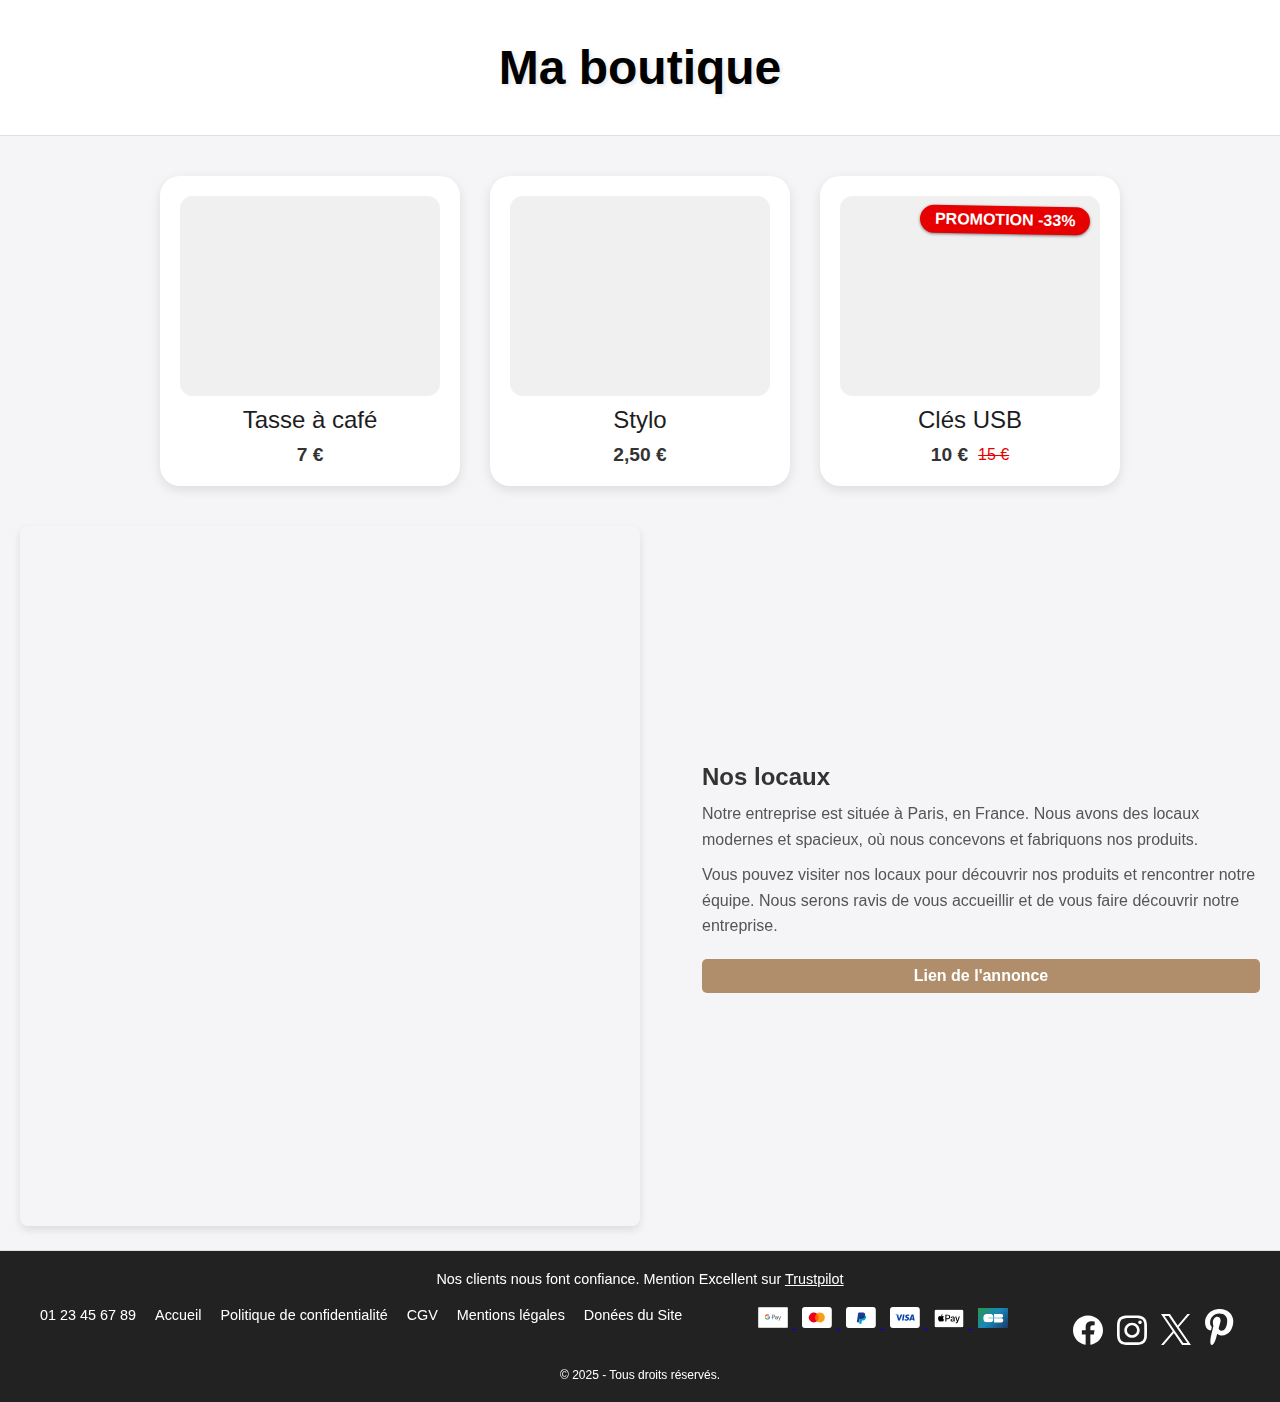
<file: index.html>
<!DOCTYPE html>
<html lang="fr">
<head>
    <meta charset="UTF-8">
    <meta name="viewport" content="width=device-width, initial-scale=1.0">
    <title>Présentation de produits (entreprise fictive)</title>
    <link rel="stylesheet" href="styles.css">
    <script src="script.js"></script>
</head>
<body>
    <header>
        <h1>Ma boutique</h1>
    </header>


    <main>
        <section class="products">
            <!-- Produit 1 : Tasses à café -->
            <article class="product">
                <a href="acheter-tasse.html">
                    <div class="video-container">
                        <!-- Image de fond avant la vidéo -->
                        <div class="video-placeholder" style="background-image: url('https://w2.giffitsstatic.com/images/teaser/webp/teaser_kaffeebecher_start.webp');"></div>

                        <!-- Vidéo -->
                        <video class="product-video" preload="none" muted loop playsinline
                            poster="https://w2.giffitsstatic.com/images/teaser/webp/teaser_kaffeebecher_start.webp">
                            <source src="https://w1.giffitsstatic.com/images/teaser/teaser_kaffeebecher.webm" type="video/webm">
                            <source src="https://w3.giffitsstatic.com/images/teaser/teaser_kaffeebecher.mp4" type="video/mp4">
                        </video>
                    </div>
                </a>
                <h2 class="product-title">Tasse à café</h2>
                <p class="product-price">7 €</p>
            </article>

            <!-- Produit 2 : Stylo -->
            <article class="product">
                <a href="acheter-stylo.html">
                    <div class="video-container">
                        <!-- Image de fond avant la vidéo -->
                        <div class="video-placeholder" style="background-image: url('https://w1.giffitsstatic.com/images/teaser/webp/teaser_kugelschreiber_start.webp');"></div>

                        <!-- Vidéo -->
                        <video class="product-video" preload="none" muted loop playsinline
                            poster="https://w1.giffitsstatic.com/images/teaser/webp/teaser_kugelschreiber_start.webp">
                            <source src="https://w5.giffitsstatic.com/images/teaser/teaser_kugelschreiber.webm" type="video/webm">
                            <source src="https://w4.giffitsstatic.com/images/teaser/teaser_kugelschreiber.mp4" type="video/mp4">
                        </video>
                    </div>
                </a>
                <h2 class="product-title">Stylo</h2>
                <p class="product-price">2,50 €</p>
            </article>

            <article class="product">
                <a href="acheter-cle-usb.html">
                    <div class="video-container">
                        <!-- Badge Promotion pour le produit 3 -->
                        <span class="promotion-badge">Promotion -33%</span>
                        
                        <!-- Image de fond avant la vidéo -->
                        <div class="video-placeholder" style="background-image: url('https://w3.giffitsstatic.com/images/teaser/webp/teaser_usb-sticks_start.webp');"></div>

                        <!-- Vidéo -->
                        <video class="product-video" preload="none" muted loop playsinline
                            poster="https://w3.giffitsstatic.com/images/teaser/webp/teaser_usb-sticks_start.webp">
                            <source src="https://w3.giffitsstatic.com/images/teaser/teaser_usb-sticks.webm" type="video/webm">
                            <source src="https://w1.giffitsstatic.com/images/teaser/teaser_usb-sticks.mp4" type="video/mp4">
                        </video>
                    </div>
                </a>
                <h2 class="product-title">Clés USB</h2>
                <p class="product-price">10 € <span class="discounted-price">15 €</span></p>
            </article>

        </section>
        
        <section class="locaux-container">
            <!-- Iframe à gauche -->
            <section class="iframe-container">
                <iframe src="https://view.ricoh360.com/4253a25a-b55b-4ab9-af51-5033d1f5e604/1baaad7e-6fb7-416c-9951-386e31685623" width="800" height="600" style="border: none;"></iframe>
            </section>
        
            <!-- Texte à droite -->
            <section class="texte-locaux">
                <h2>Nos locaux</h2>
                <p>Notre entreprise est située à Paris, en France. Nous avons des locaux modernes et spacieux, où nous concevons et fabriquons nos produits.</p>
                <p>Vous pouvez visiter nos locaux pour découvrir nos produits et rencontrer notre équipe. Nous serons ravis de vous accueillir et de vous faire découvrir notre entreprise.</p>
                <a href="https://www.seloger-bureaux-commerces.com/annonces/location/local-d-activites-entrepot/le-thillay-95500/228049901#?cmp=INTSL_ListToDetail" class="seloger" target="_blank">Lien de l'annonce</a>
            </section>
        </section>
                    


    </main>

    <footer class="site-footer">
        <div class="footer-container">
            <div class="footer-top">
                <a href="https://fr.trustpilot.com/review/www.vistaprint.fr" target="_blank" rel="noopener">
                    Nos clients nous font confiance. Mention Excellent sur <span class="underline">Trustpilot</span>
                </a>
            </div>
    
            <div class="footer-bottom">
                <div class="footer-links">
                    <ul>
                        <li><a href="tel:+0123456789">01 23 45 67 89</a></li>
                        <li><a href="index.html">Accueil</a></li>
                        <li><a href="404.html">Politique de confidentialité</a></li>
                        <li><a href="404.html">CGV</a></li>
                        <li><a href="404.html">Mentions légales</a></li>
                        <li><a href="Login_v3/index.html">Donées du Site</a></li>
                    </ul>
                </div>
    
                <div class="footer-payments">
                    <a href="https://pay.google.com/intl/fr_fr/about/" target="_blank">
                        <img src="img/Google-Pay.svg" alt="Google Pay">
                    </a>
                    <a href="https://www.mastercard.fr/fr-fr.html" target="_blank">
                        <img src="img/em_mastercard_icon.svg" alt="Mastercard">
                    </a>
                    <a href="https://www.paypal.com/fr/home" target="_blank">
                        <img src="img/em_paypal_icon.svg" alt="Paypal">
                    </a>
                    <a href="https://www.visa.fr/" target="_blank">
                        <img src="img/em_visa_icon.svg" alt="Visa">
                    </a>
                    <a href="https://www.apple.com/fr/apple-pay/" target="_blank">
                        <img src="img/applepay.svg" alt="Apple Pay">
                    </a>
                    <a href="https://www.cartes-bancaires.com/" target="_blank">
                        <img src="img/cb_-_logo.svg" alt="Carte Bleue">
                    </a>
                </div>
    
                <div class="footer-socials">
                    <a href="https://www.facebook.com" target="_blank"><img src="img/Facebook_Logo.svg" alt="Facebook"></a>
                    <a href="https://www.instagram.com/mahe_brzn" target="_blank"><img src="img/Instagram_Logo.svg" alt="Instagram"></a>
                    <a href="https://x.com/mahe_brzn" target="_blank"><img src="img/X-logo.svg" alt="X"></a>
                    <a href="https://www.pinterest.com" target="_blank"><img src="img/Pinterest_Logo.svg" alt="Pinterest"></a>
                </div>
            </div>
    
            <div class="footer-copyright">
                © 2025 - Tous droits réservés.
            </div>
        </div>
    </footer>
    
</body>
</html>
</file>
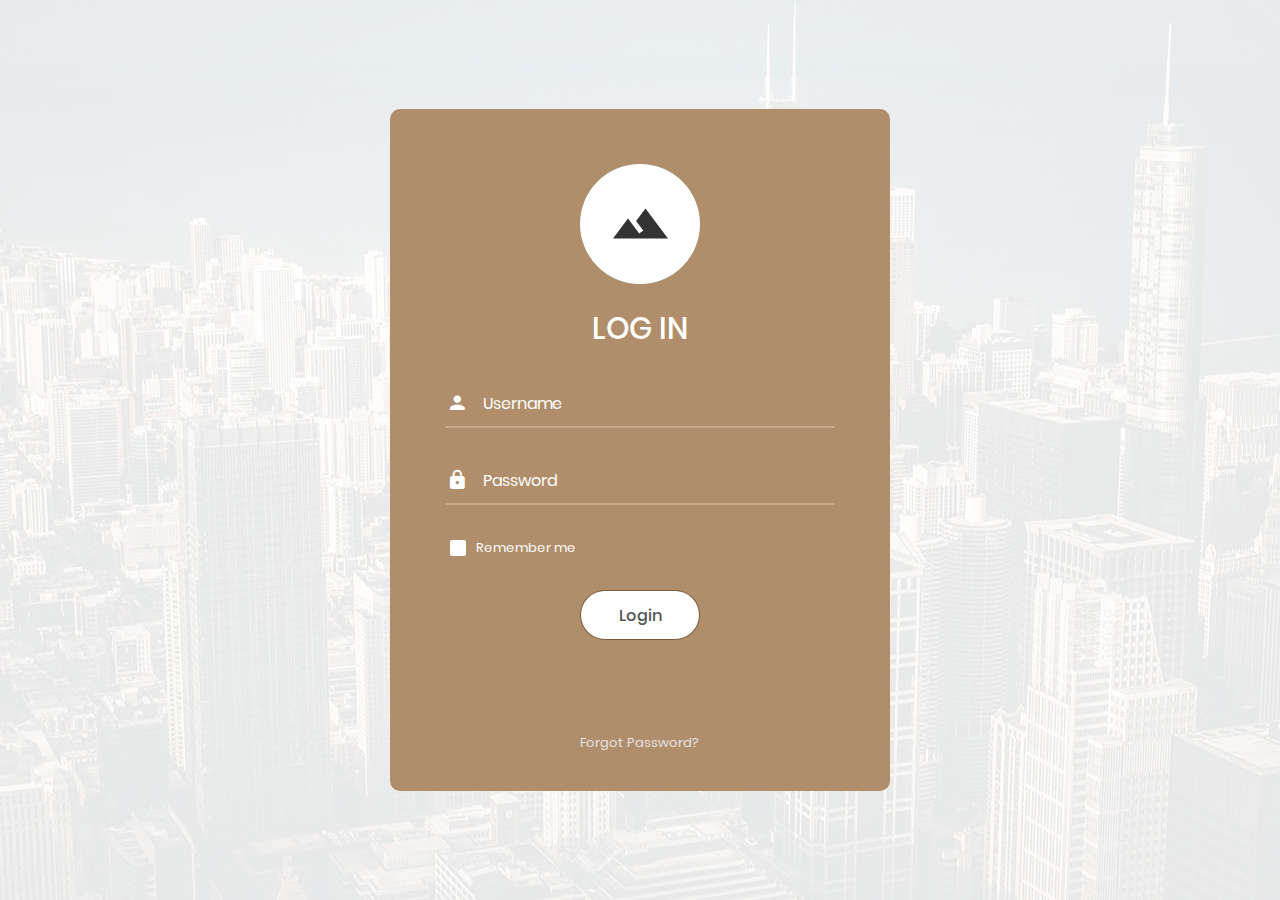
<file: Login_v3/index.html>
<!DOCTYPE html>
<html lang="en">
<head>
	<title>Login V3</title>
	<meta charset="UTF-8">
	<meta name="viewport" content="width=device-width, initial-scale=1">
<!--===============================================================================================-->	
	<link rel="icon" type="image/png" href="images/icons/favicon.ico"/>
<!--===============================================================================================-->
	<link rel="stylesheet" type="text/css" href="vendor/bootstrap/css/bootstrap.min.css">
<!--===============================================================================================-->
	<link rel="stylesheet" type="text/css" href="fonts/font-awesome-4.7.0/css/font-awesome.min.css">
<!--===============================================================================================-->
	<link rel="stylesheet" type="text/css" href="fonts/iconic/css/material-design-iconic-font.min.css">
<!--===============================================================================================-->
	<link rel="stylesheet" type="text/css" href="vendor/animate/animate.css">
<!--===============================================================================================-->	
	<link rel="stylesheet" type="text/css" href="vendor/css-hamburgers/hamburgers.min.css">
<!--===============================================================================================-->
	<link rel="stylesheet" type="text/css" href="vendor/animsition/css/animsition.min.css">
<!--===============================================================================================-->
	<link rel="stylesheet" type="text/css" href="vendor/select2/select2.min.css">
<!--===============================================================================================-->	
	<link rel="stylesheet" type="text/css" href="vendor/daterangepicker/daterangepicker.css">
<!--===============================================================================================-->
	<link rel="stylesheet" type="text/css" href="css/util.css">
	<link rel="stylesheet" type="text/css" href="css/main.css">
<!--===============================================================================================-->
</head>
<body>
	
	<div class="limiter">
		<div class="container-login100" style="background-image: url('images/bg-01.jpg');">
			<div class="wrap-login100">
				<form class="login100-form validate-form">
					<span class="login100-form-logo">
						<i class="zmdi zmdi-landscape"></i>
					</span>

					<span class="login100-form-title p-b-34 p-t-27">
						Log in
					</span>

					<div class="wrap-input100 validate-input" data-validate = "Enter username">
						<input class="input100" type="text" name="username" placeholder="Username">
						<span class="focus-input100" data-placeholder="&#xf207;"></span>
					</div>

					<div class="wrap-input100 validate-input" data-validate="Enter password">
						<input class="input100" type="password" name="pass" placeholder="Password">
						<span class="focus-input100" data-placeholder="&#xf191;"></span>
					</div>

					<div class="contact100-form-checkbox">
						<input class="input-checkbox100" id="ckb1" type="checkbox" name="remember-me">
						<label class="label-checkbox100" for="ckb1">
							Remember me
						</label>
					</div>

					<div class="container-btn">
						<a class="btn" href="../connecte.html">
							Login
						</a>
					</div>

					<div class="text-center p-t-90">
						<a class="txt1" href="#">
							Forgot Password?
						</a>
					</div>
				</form>
			</div>
		</div>
	</div>
	

	<div id="dropDownSelect1"></div>
	
<!--===============================================================================================-->
	<script src="vendor/jquery/jquery-3.2.1.min.js"></script>
<!--===============================================================================================-->
	<script src="vendor/animsition/js/animsition.min.js"></script>
<!--===============================================================================================-->
	<script src="vendor/bootstrap/js/popper.js"></script>
	<script src="vendor/bootstrap/js/bootstrap.min.js"></script>
<!--===============================================================================================-->
	<script src="vendor/select2/select2.min.js"></script>
<!--===============================================================================================-->
	<script src="vendor/daterangepicker/moment.min.js"></script>
	<script src="vendor/daterangepicker/daterangepicker.js"></script>
<!--===============================================================================================-->
	<script src="vendor/countdowntime/countdowntime.js"></script>
<!--===============================================================================================-->
	<script src="js/main.js"></script>

</body>
</html>
</file>
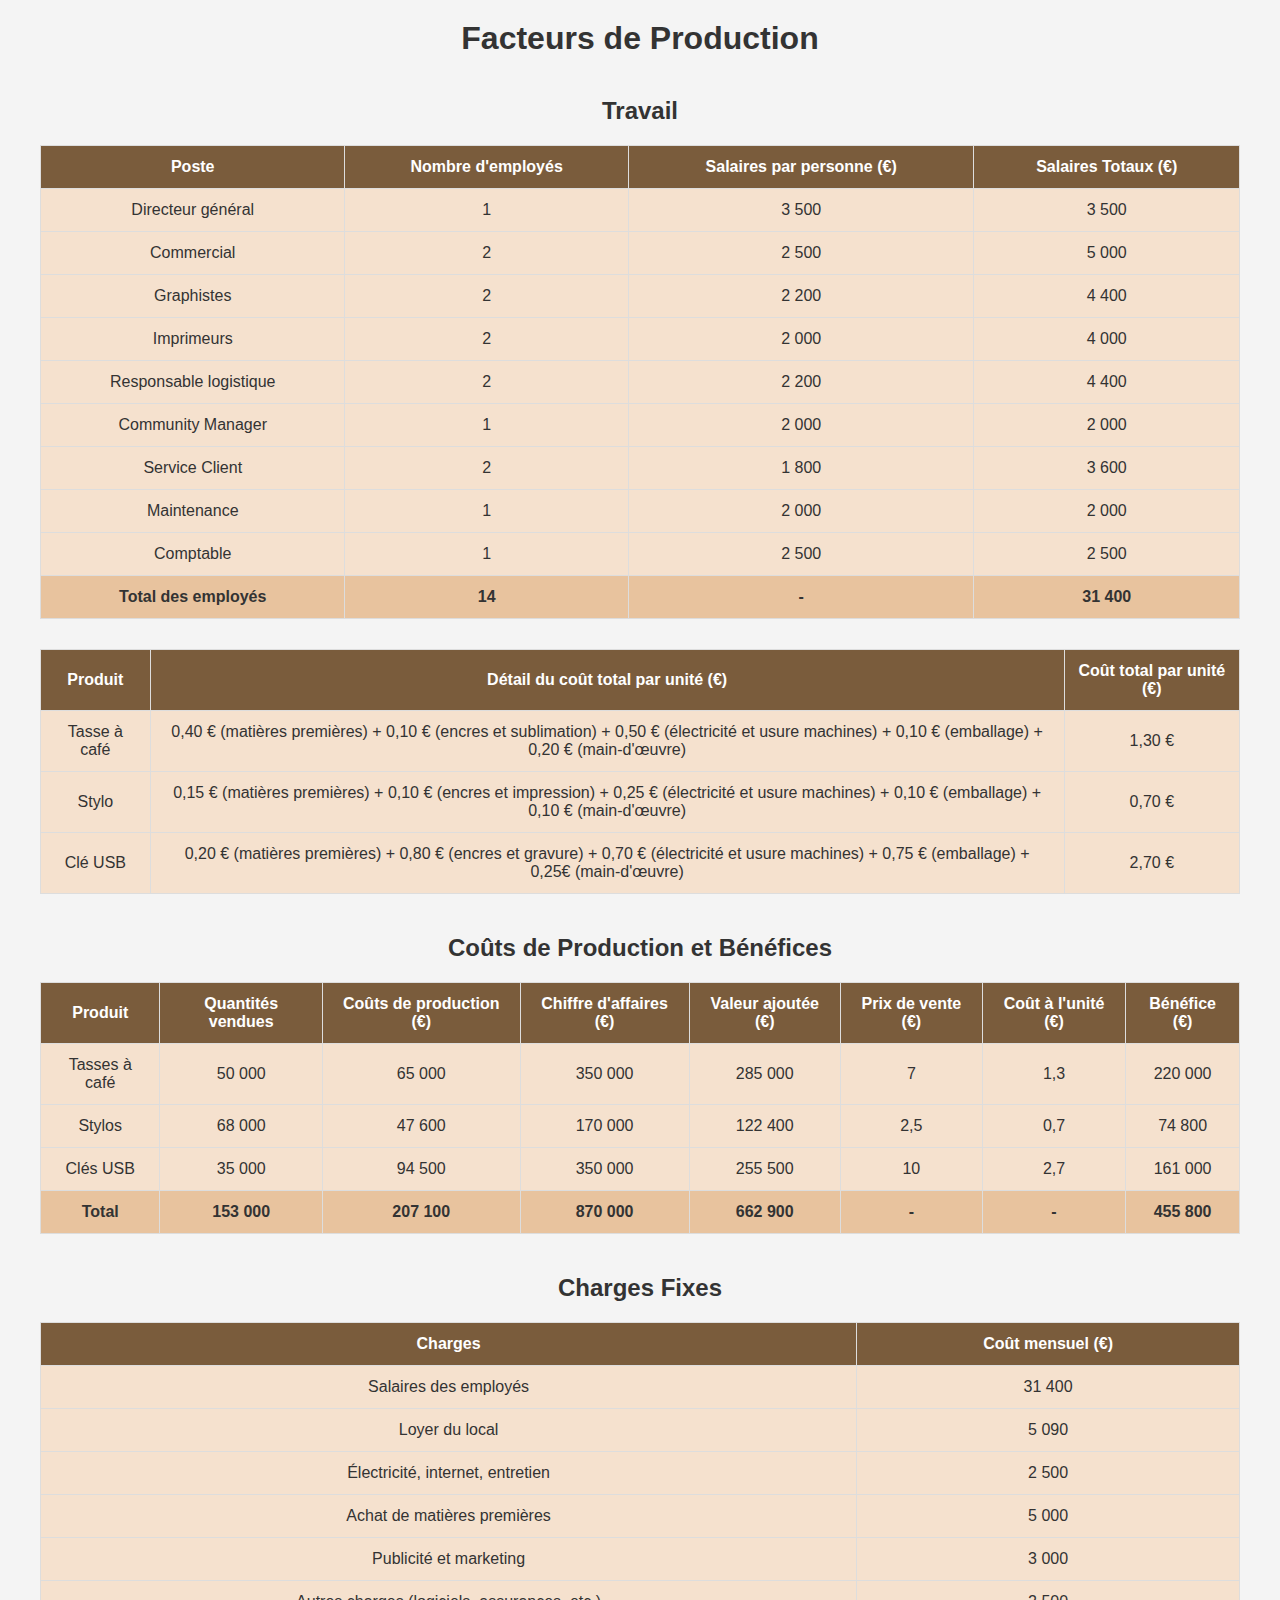
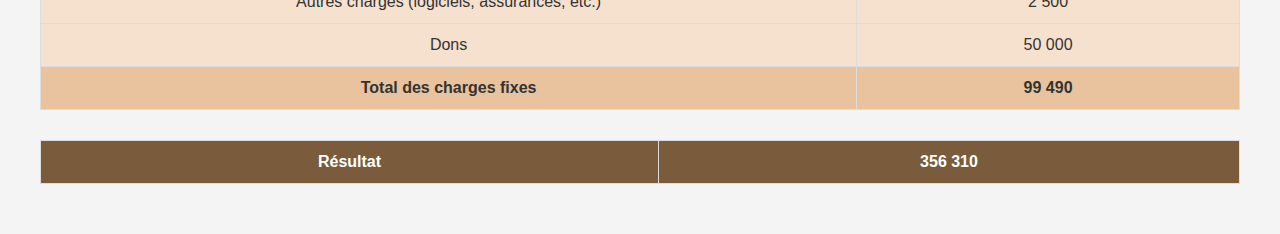
<file: connecte.html>
<!DOCTYPE html>
<html lang="fr">
<head>
  <meta charset="UTF-8">
  <meta name="viewport" content="width=device-width, initial-scale=1.0">
  <title>Facteurs de Production</title>
  <link rel="stylesheet" href="styles-connecte.css">
</head>
<body>
  <div class="container">
    <h1>Facteurs de Production</h1>
    
    <h2>Travail</h2>
    <table class="table">
      <tr>
        <th>Poste</th>
        <th>Nombre d'employés</th>
        <th>Salaires par personne (€)</th>
        <th>Salaires Totaux (€)</th>
      </tr>
      <tr>
        <td>Directeur général</td>
        <td>1</td>
        <td>3 500</td>
        <td>3 500</td>
      </tr>
      <tr>
        <td>Commercial</td>
        <td>2</td>
        <td>2 500</td>
        <td>5 000</td>
      </tr>
      <tr>
        <td>Graphistes</td>
        <td>2</td>
        <td>2 200</td>
        <td>4 400</td>
      </tr>
      <tr>
        <td>Imprimeurs</td>
        <td>2</td>
        <td>2 000</td>
        <td>4 000</td>
      </tr>
      <tr>
        <td>Responsable logistique</td>
        <td>2</td>
        <td>2 200</td>
        <td>4 400</td>
      </tr>
      <tr>
        <td>Community Manager</td>
        <td>1</td>
        <td>2 000</td>
        <td>2 000</td>
      </tr>
      <tr>
        <td>Service Client</td>
        <td>2</td>
        <td>1 800</td>
        <td>3 600</td>
      </tr>
      <tr>
        <td>Maintenance</td>
        <td>1</td>
        <td>2 000</td>
        <td>2 000</td>
      </tr>
      <tr>
        <td>Comptable</td>
        <td>1</td>
        <td>2 500</td>
        <td>2 500</td>
      </tr>
      <tr class="total">
        <td>Total des employés</td>
        <td>14</td>
        <td>-</td>
        <td>31 400</td>
      </tr>
    </table>

    <table class="table">
      <tr>
        <th>Produit</th>
        <th>Détail du coût total par unité (€)</th>
        <th>Coût total par unité (€)</th>
      </tr>
      <tr>
        <td>Tasse à café</td>
        <td>0,40 € (matières premières) + 0,10 € (encres et sublimation) + 0,50 € (électricité et usure machines) + 0,10 € (emballage) + 0,20 € (main-d'œuvre)</td>
        <td>1,30 €</td>
      </tr>
      <tr>
        <td>Stylo</td>
        <td>0,15 € (matières premières) + 0,10 € (encres et impression) + 0,25 € (électricité et usure machines) + 0,10 € (emballage) + 0,10 € (main-d'œuvre)</td>
        <td>0,70 €</td>
      </tr>
      <tr>
        <td>Clé USB</td>
        <td>0,20 € (matières premières) + 0,80 € (encres et gravure) + 0,70 € (électricité et usure machines) + 0,75 € (emballage) + 0,25€ (main-d'œuvre)</td>
        <td>2,70 €</td>
      </tr>
    </table>
    
    <h2>Coûts de Production et Bénéfices</h2>
    <table class="table">
      <tr>
        <th>Produit</th>
        <th>Quantités vendues</th>
        <th>Coûts de production (€)</th>
        <th>Chiffre d'affaires (€)</th>
        <th>Valeur ajoutée (€)</th>
        <th>Prix de vente (€)</th>
        <th>Coût à l'unité (€)</th>
        <th>Bénéfice (€)</th>
      </tr>
      <tr>
        <td>Tasses à café</td>
        <td>50 000</td>
        <td>65 000</td>
        <td>350 000</td>
        <td>285 000</td>
        <td>7</td>
        <td>1,3</td>
        <td>220 000</td>
      </tr>
      <tr>
        <td>Stylos</td>
        <td>68 000</td>
        <td>47 600</td>
        <td>170 000</td>
        <td>122 400</td>
        <td>2,5</td>
        <td>0,7</td>
        <td>74 800</td>
      </tr>
      <tr>
        <td>Clés USB</td>
        <td>35 000</td>
        <td>94 500</td>
        <td>350 000</td>
        <td>255 500</td>
        <td>10</td>
        <td>2,7</td>
        <td>161 000</td>
      </tr>
      <tr class="total">
        <td>Total</td>
        <td>153 000</td>
        <td>207 100</td>
        <td>870 000</td>
        <td>662 900</td>
        <td>-</td>
        <td>-</td>
        <td>455 800</td>
      </tr>
    </table>
    
    <h2>Charges Fixes</h2>
    <table class="table">
      <tr>
        <th>Charges</th>
        <th>Coût mensuel (€)</th>
      </tr>
      <tr>
        <td>Salaires des employés</td>
        <td>31 400</td>
      </tr>
      <tr>
        <td>Loyer du local</td>
        <td>5 090</td>
      </tr>
      <tr>
        <td>Électricité, internet, entretien</td>
        <td>2 500</td>
      </tr>
      <tr>
        <td>Achat de matières premières</td>
        <td>5 000</td>
      </tr>
      <tr>
        <td>Publicité et marketing</td>
        <td>3 000</td>
      </tr>
      <tr>
        <td>Autres charges (logiciels, assurances, etc.)</td>
        <td>2 500</td>
      </tr>
      <tr>
        <td>Dons</td>
        <td>50 000</td>
      </tr>
      <tr class="total">
        <td>Total des charges fixes</td>
        <td>99 490</td>
      </tr>



    <table class="table">
      <tr class="grandtotal">
        <td>Résultat</td>
        <td>356 310</td>
      </tr>
    </table>





  </div>
</body>
</html>
</file>
<file: Login_v3/vendor/daterangepicker/daterangepicker.css>
.daterangepicker {
  position: absolute;
  color: inherit;
  background-color: #fff;
  border-radius: 4px;
  width: 278px;
  padding: 4px;
  margin-top: 1px;
  top: 100px;
  left: 20px;
  /* Calendars */ }
  .daterangepicker:before, .daterangepicker:after {
    position: absolute;
    display: inline-block;
    border-bottom-color: rgba(0, 0, 0, 0.2);
    content: ''; }
  .daterangepicker:before {
    top: -7px;
    border-right: 7px solid transparent;
    border-left: 7px solid transparent;
    border-bottom: 7px solid #ccc; }
  .daterangepicker:after {
    top: -6px;
    border-right: 6px solid transparent;
    border-bottom: 6px solid #fff;
    border-left: 6px solid transparent; }
  .daterangepicker.opensleft:before {
    right: 9px; }
  .daterangepicker.opensleft:after {
    right: 10px; }
  .daterangepicker.openscenter:before {
    left: 0;
    right: 0;
    width: 0;
    margin-left: auto;
    margin-right: auto; }
  .daterangepicker.openscenter:after {
    left: 0;
    right: 0;
    width: 0;
    margin-left: auto;
    margin-right: auto; }
  .daterangepicker.opensright:before {
    left: 9px; }
  .daterangepicker.opensright:after {
    left: 10px; }
  .daterangepicker.dropup {
    margin-top: -5px; }
    .daterangepicker.dropup:before {
      top: initial;
      bottom: -7px;
      border-bottom: initial;
      border-top: 7px solid #ccc; }
    .daterangepicker.dropup:after {
      top: initial;
      bottom: -6px;
      border-bottom: initial;
      border-top: 6px solid #fff; }
  .daterangepicker.dropdown-menu {
    max-width: none;
    z-index: 3001; }
  .daterangepicker.single .ranges, .daterangepicker.single .calendar {
    float: none; }
  .daterangepicker.show-calendar .calendar {
    display: block; }
  .daterangepicker .calendar {
    display: none;
    max-width: 270px;
    margin: 4px; }
    .daterangepicker .calendar.single .calendar-table {
      border: none; }
    .daterangepicker .calendar th, .daterangepicker .calendar td {
      white-space: nowrap;
      text-align: center;
      min-width: 32px; }
  .daterangepicker .calendar-table {
    border: 1px solid #fff;
    padding: 4px;
    border-radius: 4px;
    background-color: #fff; }
  .daterangepicker table {
    width: 100%;
    margin: 0; }
  .daterangepicker td, .daterangepicker th {
    text-align: center;
    width: 20px;
    height: 20px;
    border-radius: 4px;
    border: 1px solid transparent;
    white-space: nowrap;
    cursor: pointer; }
    .daterangepicker td.available:hover, .daterangepicker th.available:hover {
      background-color: #eee;
      border-color: transparent;
      color: inherit; }
    .daterangepicker td.week, .daterangepicker th.week {
      font-size: 80%;
      color: #ccc; }
  .daterangepicker td.off, .daterangepicker td.off.in-range, .daterangepicker td.off.start-date, .daterangepicker td.off.end-date {
    background-color: #fff;
    border-color: transparent;
    color: #999; }
  .daterangepicker td.in-range {
    background-color: #ebf4f8;
    border-color: transparent;
    color: #000;
    border-radius: 0; }
  .daterangepicker td.start-date {
    border-radius: 4px 0 0 4px; }
  .daterangepicker td.end-date {
    border-radius: 0 4px 4px 0; }
  .daterangepicker td.start-date.end-date {
    border-radius: 4px; }
  .daterangepicker td.active, .daterangepicker td.active:hover {
    background-color: #357ebd;
    border-color: transparent;
    color: #fff; }
  .daterangepicker th.month {
    width: auto; }
  .daterangepicker td.disabled, .daterangepicker option.disabled {
    color: #999;
    cursor: not-allowed;
    text-decoration: line-through; }
  .daterangepicker select.monthselect, .daterangepicker select.yearselect {
    font-size: 12px;
    padding: 1px;
    height: auto;
    margin: 0;
    cursor: default; }
  .daterangepicker select.monthselect {
    margin-right: 2%;
    width: 56%; }
  .daterangepicker select.yearselect {
    width: 40%; }
  .daterangepicker select.hourselect, .daterangepicker select.minuteselect, .daterangepicker select.secondselect, .daterangepicker select.ampmselect {
    width: 50px;
    margin-bottom: 0; }
  .daterangepicker .input-mini {
    border: 1px solid #ccc;
    border-radius: 4px;
    color: #555;
    height: 30px;
    line-height: 30px;
    display: block;
    vertical-align: middle;
    margin: 0 0 5px 0;
    padding: 0 6px 0 28px;
    width: 100%; }
    .daterangepicker .input-mini.active {
      border: 1px solid #08c;
      border-radius: 4px; }
  .daterangepicker .daterangepicker_input {
    position: relative; }
    .daterangepicker .daterangepicker_input i {
      position: absolute;
      left: 8px;
      top: 8px; }
  .daterangepicker.rtl .input-mini {
    padding-right: 28px;
    padding-left: 6px; }
  .daterangepicker.rtl .daterangepicker_input i {
    left: auto;
    right: 8px; }
  .daterangepicker .calendar-time {
    text-align: center;
    margin: 5px auto;
    line-height: 30px;
    position: relative;
    padding-left: 28px; }
    .daterangepicker .calendar-time select.disabled {
      color: #ccc;
      cursor: not-allowed; }

.ranges {
  font-size: 11px;
  float: none;
  margin: 4px;
  text-align: left; }
  .ranges ul {
    list-style: none;
    margin: 0 auto;
    padding: 0;
    width: 100%; }
  .ranges li {
    font-size: 13px;
    background-color: #f5f5f5;
    border: 1px solid #f5f5f5;
    border-radius: 4px;
    color: #08c;
    padding: 3px 12px;
    margin-bottom: 8px;
    cursor: pointer; }
    .ranges li:hover {
      background-color: #08c;
      border: 1px solid #08c;
      color: #fff; }
    .ranges li.active {
      background-color: #08c;
      border: 1px solid #08c;
      color: #fff; }

/*  Larger Screen Styling */
@media (min-width: 564px) {
  .daterangepicker {
    width: auto; }
    .daterangepicker .ranges ul {
      width: 160px; }
    .daterangepicker.single .ranges ul {
      width: 100%; }
    .daterangepicker.single .calendar.left {
      clear: none; }
    .daterangepicker.single.ltr .ranges, .daterangepicker.single.ltr .calendar {
      float: left; }
    .daterangepicker.single.rtl .ranges, .daterangepicker.single.rtl .calendar {
      float: right; }
    .daterangepicker.ltr {
      direction: ltr;
      text-align: left; }
      .daterangepicker.ltr .calendar.left {
        clear: left;
        margin-right: 0; }
        .daterangepicker.ltr .calendar.left .calendar-table {
          border-right: none;
          border-top-right-radius: 0;
          border-bottom-right-radius: 0; }
      .daterangepicker.ltr .calendar.right {
        margin-left: 0; }
        .daterangepicker.ltr .calendar.right .calendar-table {
          border-left: none;
          border-top-left-radius: 0;
          border-bottom-left-radius: 0; }
      .daterangepicker.ltr .left .daterangepicker_input {
        padding-right: 12px; }
      .daterangepicker.ltr .calendar.left .calendar-table {
        padding-right: 12px; }
      .daterangepicker.ltr .ranges, .daterangepicker.ltr .calendar {
        float: left; }
    .daterangepicker.rtl {
      direction: rtl;
      text-align: right; }
      .daterangepicker.rtl .calendar.left {
        clear: right;
        margin-left: 0; }
        .daterangepicker.rtl .calendar.left .calendar-table {
          border-left: none;
          border-top-left-radius: 0;
          border-bottom-left-radius: 0; }
      .daterangepicker.rtl .calendar.right {
        margin-right: 0; }
        .daterangepicker.rtl .calendar.right .calendar-table {
          border-right: none;
          border-top-right-radius: 0;
          border-bottom-right-radius: 0; }
      .daterangepicker.rtl .left .daterangepicker_input {
        padding-left: 12px; }
      .daterangepicker.rtl .calendar.left .calendar-table {
        padding-left: 12px; }
      .daterangepicker.rtl .ranges, .daterangepicker.rtl .calendar {
        text-align: right;
        float: right; } }
@media (min-width: 730px) {
  .daterangepicker .ranges {
    width: auto; }
  .daterangepicker.ltr .ranges {
    float: left; }
  .daterangepicker.rtl .ranges {
    float: right; }
  .daterangepicker .calendar.left {
    clear: none !important; } }
</file>
<file: Login_v3/css/util.css>
/*[ FONT SIZE ]
///////////////////////////////////////////////////////////
*/
.fs-1 {font-size: 1px;}
.fs-2 {font-size: 2px;}
.fs-3 {font-size: 3px;}
.fs-4 {font-size: 4px;}
.fs-5 {font-size: 5px;}
.fs-6 {font-size: 6px;}
.fs-7 {font-size: 7px;}
.fs-8 {font-size: 8px;}
.fs-9 {font-size: 9px;}
.fs-10 {font-size: 10px;}
.fs-11 {font-size: 11px;}
.fs-12 {font-size: 12px;}
.fs-13 {font-size: 13px;}
.fs-14 {font-size: 14px;}
.fs-15 {font-size: 15px;}
.fs-16 {font-size: 16px;}
.fs-17 {font-size: 17px;}
.fs-18 {font-size: 18px;}
.fs-19 {font-size: 19px;}
.fs-20 {font-size: 20px;}
.fs-21 {font-size: 21px;}
.fs-22 {font-size: 22px;}
.fs-23 {font-size: 23px;}
.fs-24 {font-size: 24px;}
.fs-25 {font-size: 25px;}
.fs-26 {font-size: 26px;}
.fs-27 {font-size: 27px;}
.fs-28 {font-size: 28px;}
.fs-29 {font-size: 29px;}
.fs-30 {font-size: 30px;}
.fs-31 {font-size: 31px;}
.fs-32 {font-size: 32px;}
.fs-33 {font-size: 33px;}
.fs-34 {font-size: 34px;}
.fs-35 {font-size: 35px;}
.fs-36 {font-size: 36px;}
.fs-37 {font-size: 37px;}
.fs-38 {font-size: 38px;}
.fs-39 {font-size: 39px;}
.fs-40 {font-size: 40px;}
.fs-41 {font-size: 41px;}
.fs-42 {font-size: 42px;}
.fs-43 {font-size: 43px;}
.fs-44 {font-size: 44px;}
.fs-45 {font-size: 45px;}
.fs-46 {font-size: 46px;}
.fs-47 {font-size: 47px;}
.fs-48 {font-size: 48px;}
.fs-49 {font-size: 49px;}
.fs-50 {font-size: 50px;}
.fs-51 {font-size: 51px;}
.fs-52 {font-size: 52px;}
.fs-53 {font-size: 53px;}
.fs-54 {font-size: 54px;}
.fs-55 {font-size: 55px;}
.fs-56 {font-size: 56px;}
.fs-57 {font-size: 57px;}
.fs-58 {font-size: 58px;}
.fs-59 {font-size: 59px;}
.fs-60 {font-size: 60px;}
.fs-61 {font-size: 61px;}
.fs-62 {font-size: 62px;}
.fs-63 {font-size: 63px;}
.fs-64 {font-size: 64px;}
.fs-65 {font-size: 65px;}
.fs-66 {font-size: 66px;}
.fs-67 {font-size: 67px;}
.fs-68 {font-size: 68px;}
.fs-69 {font-size: 69px;}
.fs-70 {font-size: 70px;}
.fs-71 {font-size: 71px;}
.fs-72 {font-size: 72px;}
.fs-73 {font-size: 73px;}
.fs-74 {font-size: 74px;}
.fs-75 {font-size: 75px;}
.fs-76 {font-size: 76px;}
.fs-77 {font-size: 77px;}
.fs-78 {font-size: 78px;}
.fs-79 {font-size: 79px;}
.fs-80 {font-size: 80px;}
.fs-81 {font-size: 81px;}
.fs-82 {font-size: 82px;}
.fs-83 {font-size: 83px;}
.fs-84 {font-size: 84px;}
.fs-85 {font-size: 85px;}
.fs-86 {font-size: 86px;}
.fs-87 {font-size: 87px;}
.fs-88 {font-size: 88px;}
.fs-89 {font-size: 89px;}
.fs-90 {font-size: 90px;}
.fs-91 {font-size: 91px;}
.fs-92 {font-size: 92px;}
.fs-93 {font-size: 93px;}
.fs-94 {font-size: 94px;}
.fs-95 {font-size: 95px;}
.fs-96 {font-size: 96px;}
.fs-97 {font-size: 97px;}
.fs-98 {font-size: 98px;}
.fs-99 {font-size: 99px;}
.fs-100 {font-size: 100px;}
.fs-101 {font-size: 101px;}
.fs-102 {font-size: 102px;}
.fs-103 {font-size: 103px;}
.fs-104 {font-size: 104px;}
.fs-105 {font-size: 105px;}
.fs-106 {font-size: 106px;}
.fs-107 {font-size: 107px;}
.fs-108 {font-size: 108px;}
.fs-109 {font-size: 109px;}
.fs-110 {font-size: 110px;}
.fs-111 {font-size: 111px;}
.fs-112 {font-size: 112px;}
.fs-113 {font-size: 113px;}
.fs-114 {font-size: 114px;}
.fs-115 {font-size: 115px;}
.fs-116 {font-size: 116px;}
.fs-117 {font-size: 117px;}
.fs-118 {font-size: 118px;}
.fs-119 {font-size: 119px;}
.fs-120 {font-size: 120px;}
.fs-121 {font-size: 121px;}
.fs-122 {font-size: 122px;}
.fs-123 {font-size: 123px;}
.fs-124 {font-size: 124px;}
.fs-125 {font-size: 125px;}
.fs-126 {font-size: 126px;}
.fs-127 {font-size: 127px;}
.fs-128 {font-size: 128px;}
.fs-129 {font-size: 129px;}
.fs-130 {font-size: 130px;}
.fs-131 {font-size: 131px;}
.fs-132 {font-size: 132px;}
.fs-133 {font-size: 133px;}
.fs-134 {font-size: 134px;}
.fs-135 {font-size: 135px;}
.fs-136 {font-size: 136px;}
.fs-137 {font-size: 137px;}
.fs-138 {font-size: 138px;}
.fs-139 {font-size: 139px;}
.fs-140 {font-size: 140px;}
.fs-141 {font-size: 141px;}
.fs-142 {font-size: 142px;}
.fs-143 {font-size: 143px;}
.fs-144 {font-size: 144px;}
.fs-145 {font-size: 145px;}
.fs-146 {font-size: 146px;}
.fs-147 {font-size: 147px;}
.fs-148 {font-size: 148px;}
.fs-149 {font-size: 149px;}
.fs-150 {font-size: 150px;}
.fs-151 {font-size: 151px;}
.fs-152 {font-size: 152px;}
.fs-153 {font-size: 153px;}
.fs-154 {font-size: 154px;}
.fs-155 {font-size: 155px;}
.fs-156 {font-size: 156px;}
.fs-157 {font-size: 157px;}
.fs-158 {font-size: 158px;}
.fs-159 {font-size: 159px;}
.fs-160 {font-size: 160px;}
.fs-161 {font-size: 161px;}
.fs-162 {font-size: 162px;}
.fs-163 {font-size: 163px;}
.fs-164 {font-size: 164px;}
.fs-165 {font-size: 165px;}
.fs-166 {font-size: 166px;}
.fs-167 {font-size: 167px;}
.fs-168 {font-size: 168px;}
.fs-169 {font-size: 169px;}
.fs-170 {font-size: 170px;}
.fs-171 {font-size: 171px;}
.fs-172 {font-size: 172px;}
.fs-173 {font-size: 173px;}
.fs-174 {font-size: 174px;}
.fs-175 {font-size: 175px;}
.fs-176 {font-size: 176px;}
.fs-177 {font-size: 177px;}
.fs-178 {font-size: 178px;}
.fs-179 {font-size: 179px;}
.fs-180 {font-size: 180px;}
.fs-181 {font-size: 181px;}
.fs-182 {font-size: 182px;}
.fs-183 {font-size: 183px;}
.fs-184 {font-size: 184px;}
.fs-185 {font-size: 185px;}
.fs-186 {font-size: 186px;}
.fs-187 {font-size: 187px;}
.fs-188 {font-size: 188px;}
.fs-189 {font-size: 189px;}
.fs-190 {font-size: 190px;}
.fs-191 {font-size: 191px;}
.fs-192 {font-size: 192px;}
.fs-193 {font-size: 193px;}
.fs-194 {font-size: 194px;}
.fs-195 {font-size: 195px;}
.fs-196 {font-size: 196px;}
.fs-197 {font-size: 197px;}
.fs-198 {font-size: 198px;}
.fs-199 {font-size: 199px;}
.fs-200 {font-size: 200px;}

/*[ PADDING ]
///////////////////////////////////////////////////////////
*/
.p-t-0 {padding-top: 0px;}
.p-t-1 {padding-top: 1px;}
.p-t-2 {padding-top: 2px;}
.p-t-3 {padding-top: 3px;}
.p-t-4 {padding-top: 4px;}
.p-t-5 {padding-top: 5px;}
.p-t-6 {padding-top: 6px;}
.p-t-7 {padding-top: 7px;}
.p-t-8 {padding-top: 8px;}
.p-t-9 {padding-top: 9px;}
.p-t-10 {padding-top: 10px;}
.p-t-11 {padding-top: 11px;}
.p-t-12 {padding-top: 12px;}
.p-t-13 {padding-top: 13px;}
.p-t-14 {padding-top: 14px;}
.p-t-15 {padding-top: 15px;}
.p-t-16 {padding-top: 16px;}
.p-t-17 {padding-top: 17px;}
.p-t-18 {padding-top: 18px;}
.p-t-19 {padding-top: 19px;}
.p-t-20 {padding-top: 20px;}
.p-t-21 {padding-top: 21px;}
.p-t-22 {padding-top: 22px;}
.p-t-23 {padding-top: 23px;}
.p-t-24 {padding-top: 24px;}
.p-t-25 {padding-top: 25px;}
.p-t-26 {padding-top: 26px;}
.p-t-27 {padding-top: 27px;}
.p-t-28 {padding-top: 28px;}
.p-t-29 {padding-top: 29px;}
.p-t-30 {padding-top: 30px;}
.p-t-31 {padding-top: 31px;}
.p-t-32 {padding-top: 32px;}
.p-t-33 {padding-top: 33px;}
.p-t-34 {padding-top: 34px;}
.p-t-35 {padding-top: 35px;}
.p-t-36 {padding-top: 36px;}
.p-t-37 {padding-top: 37px;}
.p-t-38 {padding-top: 38px;}
.p-t-39 {padding-top: 39px;}
.p-t-40 {padding-top: 40px;}
.p-t-41 {padding-top: 41px;}
.p-t-42 {padding-top: 42px;}
.p-t-43 {padding-top: 43px;}
.p-t-44 {padding-top: 44px;}
.p-t-45 {padding-top: 45px;}
.p-t-46 {padding-top: 46px;}
.p-t-47 {padding-top: 47px;}
.p-t-48 {padding-top: 48px;}
.p-t-49 {padding-top: 49px;}
.p-t-50 {padding-top: 50px;}
.p-t-51 {padding-top: 51px;}
.p-t-52 {padding-top: 52px;}
.p-t-53 {padding-top: 53px;}
.p-t-54 {padding-top: 54px;}
.p-t-55 {padding-top: 55px;}
.p-t-56 {padding-top: 56px;}
.p-t-57 {padding-top: 57px;}
.p-t-58 {padding-top: 58px;}
.p-t-59 {padding-top: 59px;}
.p-t-60 {padding-top: 60px;}
.p-t-61 {padding-top: 61px;}
.p-t-62 {padding-top: 62px;}
.p-t-63 {padding-top: 63px;}
.p-t-64 {padding-top: 64px;}
.p-t-65 {padding-top: 65px;}
.p-t-66 {padding-top: 66px;}
.p-t-67 {padding-top: 67px;}
.p-t-68 {padding-top: 68px;}
.p-t-69 {padding-top: 69px;}
.p-t-70 {padding-top: 70px;}
.p-t-71 {padding-top: 71px;}
.p-t-72 {padding-top: 72px;}
.p-t-73 {padding-top: 73px;}
.p-t-74 {padding-top: 74px;}
.p-t-75 {padding-top: 75px;}
.p-t-76 {padding-top: 76px;}
.p-t-77 {padding-top: 77px;}
.p-t-78 {padding-top: 78px;}
.p-t-79 {padding-top: 79px;}
.p-t-80 {padding-top: 80px;}
.p-t-81 {padding-top: 81px;}
.p-t-82 {padding-top: 82px;}
.p-t-83 {padding-top: 83px;}
.p-t-84 {padding-top: 84px;}
.p-t-85 {padding-top: 85px;}
.p-t-86 {padding-top: 86px;}
.p-t-87 {padding-top: 87px;}
.p-t-88 {padding-top: 88px;}
.p-t-89 {padding-top: 89px;}
.p-t-90 {padding-top: 90px;}
.p-t-91 {padding-top: 91px;}
.p-t-92 {padding-top: 92px;}
.p-t-93 {padding-top: 93px;}
.p-t-94 {padding-top: 94px;}
.p-t-95 {padding-top: 95px;}
.p-t-96 {padding-top: 96px;}
.p-t-97 {padding-top: 97px;}
.p-t-98 {padding-top: 98px;}
.p-t-99 {padding-top: 99px;}
.p-t-100 {padding-top: 100px;}
.p-t-101 {padding-top: 101px;}
.p-t-102 {padding-top: 102px;}
.p-t-103 {padding-top: 103px;}
.p-t-104 {padding-top: 104px;}
.p-t-105 {padding-top: 105px;}
.p-t-106 {padding-top: 106px;}
.p-t-107 {padding-top: 107px;}
.p-t-108 {padding-top: 108px;}
.p-t-109 {padding-top: 109px;}
.p-t-110 {padding-top: 110px;}
.p-t-111 {padding-top: 111px;}
.p-t-112 {padding-top: 112px;}
.p-t-113 {padding-top: 113px;}
.p-t-114 {padding-top: 114px;}
.p-t-115 {padding-top: 115px;}
.p-t-116 {padding-top: 116px;}
.p-t-117 {padding-top: 117px;}
.p-t-118 {padding-top: 118px;}
.p-t-119 {padding-top: 119px;}
.p-t-120 {padding-top: 120px;}
.p-t-121 {padding-top: 121px;}
.p-t-122 {padding-top: 122px;}
.p-t-123 {padding-top: 123px;}
.p-t-124 {padding-top: 124px;}
.p-t-125 {padding-top: 125px;}
.p-t-126 {padding-top: 126px;}
.p-t-127 {padding-top: 127px;}
.p-t-128 {padding-top: 128px;}
.p-t-129 {padding-top: 129px;}
.p-t-130 {padding-top: 130px;}
.p-t-131 {padding-top: 131px;}
.p-t-132 {padding-top: 132px;}
.p-t-133 {padding-top: 133px;}
.p-t-134 {padding-top: 134px;}
.p-t-135 {padding-top: 135px;}
.p-t-136 {padding-top: 136px;}
.p-t-137 {padding-top: 137px;}
.p-t-138 {padding-top: 138px;}
.p-t-139 {padding-top: 139px;}
.p-t-140 {padding-top: 140px;}
.p-t-141 {padding-top: 141px;}
.p-t-142 {padding-top: 142px;}
.p-t-143 {padding-top: 143px;}
.p-t-144 {padding-top: 144px;}
.p-t-145 {padding-top: 145px;}
.p-t-146 {padding-top: 146px;}
.p-t-147 {padding-top: 147px;}
.p-t-148 {padding-top: 148px;}
.p-t-149 {padding-top: 149px;}
.p-t-150 {padding-top: 150px;}
.p-t-151 {padding-top: 151px;}
.p-t-152 {padding-top: 152px;}
.p-t-153 {padding-top: 153px;}
.p-t-154 {padding-top: 154px;}
.p-t-155 {padding-top: 155px;}
.p-t-156 {padding-top: 156px;}
.p-t-157 {padding-top: 157px;}
.p-t-158 {padding-top: 158px;}
.p-t-159 {padding-top: 159px;}
.p-t-160 {padding-top: 160px;}
.p-t-161 {padding-top: 161px;}
.p-t-162 {padding-top: 162px;}
.p-t-163 {padding-top: 163px;}
.p-t-164 {padding-top: 164px;}
.p-t-165 {padding-top: 165px;}
.p-t-166 {padding-top: 166px;}
.p-t-167 {padding-top: 167px;}
.p-t-168 {padding-top: 168px;}
.p-t-169 {padding-top: 169px;}
.p-t-170 {padding-top: 170px;}
.p-t-171 {padding-top: 171px;}
.p-t-172 {padding-top: 172px;}
.p-t-173 {padding-top: 173px;}
.p-t-174 {padding-top: 174px;}
.p-t-175 {padding-top: 175px;}
.p-t-176 {padding-top: 176px;}
.p-t-177 {padding-top: 177px;}
.p-t-178 {padding-top: 178px;}
.p-t-179 {padding-top: 179px;}
.p-t-180 {padding-top: 180px;}
.p-t-181 {padding-top: 181px;}
.p-t-182 {padding-top: 182px;}
.p-t-183 {padding-top: 183px;}
.p-t-184 {padding-top: 184px;}
.p-t-185 {padding-top: 185px;}
.p-t-186 {padding-top: 186px;}
.p-t-187 {padding-top: 187px;}
.p-t-188 {padding-top: 188px;}
.p-t-189 {padding-top: 189px;}
.p-t-190 {padding-top: 190px;}
.p-t-191 {padding-top: 191px;}
.p-t-192 {padding-top: 192px;}
.p-t-193 {padding-top: 193px;}
.p-t-194 {padding-top: 194px;}
.p-t-195 {padding-top: 195px;}
.p-t-196 {padding-top: 196px;}
.p-t-197 {padding-top: 197px;}
.p-t-198 {padding-top: 198px;}
.p-t-199 {padding-top: 199px;}
.p-t-200 {padding-top: 200px;}
.p-t-201 {padding-top: 201px;}
.p-t-202 {padding-top: 202px;}
.p-t-203 {padding-top: 203px;}
.p-t-204 {padding-top: 204px;}
.p-t-205 {padding-top: 205px;}
.p-t-206 {padding-top: 206px;}
.p-t-207 {padding-top: 207px;}
.p-t-208 {padding-top: 208px;}
.p-t-209 {padding-top: 209px;}
.p-t-210 {padding-top: 210px;}
.p-t-211 {padding-top: 211px;}
.p-t-212 {padding-top: 212px;}
.p-t-213 {padding-top: 213px;}
.p-t-214 {padding-top: 214px;}
.p-t-215 {padding-top: 215px;}
.p-t-216 {padding-top: 216px;}
.p-t-217 {padding-top: 217px;}
.p-t-218 {padding-top: 218px;}
.p-t-219 {padding-top: 219px;}
.p-t-220 {padding-top: 220px;}
.p-t-221 {padding-top: 221px;}
.p-t-222 {padding-top: 222px;}
.p-t-223 {padding-top: 223px;}
.p-t-224 {padding-top: 224px;}
.p-t-225 {padding-top: 225px;}
.p-t-226 {padding-top: 226px;}
.p-t-227 {padding-top: 227px;}
.p-t-228 {padding-top: 228px;}
.p-t-229 {padding-top: 229px;}
.p-t-230 {padding-top: 230px;}
.p-t-231 {padding-top: 231px;}
.p-t-232 {padding-top: 232px;}
.p-t-233 {padding-top: 233px;}
.p-t-234 {padding-top: 234px;}
.p-t-235 {padding-top: 235px;}
.p-t-236 {padding-top: 236px;}
.p-t-237 {padding-top: 237px;}
.p-t-238 {padding-top: 238px;}
.p-t-239 {padding-top: 239px;}
.p-t-240 {padding-top: 240px;}
.p-t-241 {padding-top: 241px;}
.p-t-242 {padding-top: 242px;}
.p-t-243 {padding-top: 243px;}
.p-t-244 {padding-top: 244px;}
.p-t-245 {padding-top: 245px;}
.p-t-246 {padding-top: 246px;}
.p-t-247 {padding-top: 247px;}
.p-t-248 {padding-top: 248px;}
.p-t-249 {padding-top: 249px;}
.p-t-250 {padding-top: 250px;}
.p-b-0 {padding-bottom: 0px;}
.p-b-1 {padding-bottom: 1px;}
.p-b-2 {padding-bottom: 2px;}
.p-b-3 {padding-bottom: 3px;}
.p-b-4 {padding-bottom: 4px;}
.p-b-5 {padding-bottom: 5px;}
.p-b-6 {padding-bottom: 6px;}
.p-b-7 {padding-bottom: 7px;}
.p-b-8 {padding-bottom: 8px;}
.p-b-9 {padding-bottom: 9px;}
.p-b-10 {padding-bottom: 10px;}
.p-b-11 {padding-bottom: 11px;}
.p-b-12 {padding-bottom: 12px;}
.p-b-13 {padding-bottom: 13px;}
.p-b-14 {padding-bottom: 14px;}
.p-b-15 {padding-bottom: 15px;}
.p-b-16 {padding-bottom: 16px;}
.p-b-17 {padding-bottom: 17px;}
.p-b-18 {padding-bottom: 18px;}
.p-b-19 {padding-bottom: 19px;}
.p-b-20 {padding-bottom: 20px;}
.p-b-21 {padding-bottom: 21px;}
.p-b-22 {padding-bottom: 22px;}
.p-b-23 {padding-bottom: 23px;}
.p-b-24 {padding-bottom: 24px;}
.p-b-25 {padding-bottom: 25px;}
.p-b-26 {padding-bottom: 26px;}
.p-b-27 {padding-bottom: 27px;}
.p-b-28 {padding-bottom: 28px;}
.p-b-29 {padding-bottom: 29px;}
.p-b-30 {padding-bottom: 30px;}
.p-b-31 {padding-bottom: 31px;}
.p-b-32 {padding-bottom: 32px;}
.p-b-33 {padding-bottom: 33px;}
.p-b-34 {padding-bottom: 34px;}
.p-b-35 {padding-bottom: 35px;}
.p-b-36 {padding-bottom: 36px;}
.p-b-37 {padding-bottom: 37px;}
.p-b-38 {padding-bottom: 38px;}
.p-b-39 {padding-bottom: 39px;}
.p-b-40 {padding-bottom: 40px;}
.p-b-41 {padding-bottom: 41px;}
.p-b-42 {padding-bottom: 42px;}
.p-b-43 {padding-bottom: 43px;}
.p-b-44 {padding-bottom: 44px;}
.p-b-45 {padding-bottom: 45px;}
.p-b-46 {padding-bottom: 46px;}
.p-b-47 {padding-bottom: 47px;}
.p-b-48 {padding-bottom: 48px;}
.p-b-49 {padding-bottom: 49px;}
.p-b-50 {padding-bottom: 50px;}
.p-b-51 {padding-bottom: 51px;}
.p-b-52 {padding-bottom: 52px;}
.p-b-53 {padding-bottom: 53px;}
.p-b-54 {padding-bottom: 54px;}
.p-b-55 {padding-bottom: 55px;}
.p-b-56 {padding-bottom: 56px;}
.p-b-57 {padding-bottom: 57px;}
.p-b-58 {padding-bottom: 58px;}
.p-b-59 {padding-bottom: 59px;}
.p-b-60 {padding-bottom: 60px;}
.p-b-61 {padding-bottom: 61px;}
.p-b-62 {padding-bottom: 62px;}
.p-b-63 {padding-bottom: 63px;}
.p-b-64 {padding-bottom: 64px;}
.p-b-65 {padding-bottom: 65px;}
.p-b-66 {padding-bottom: 66px;}
.p-b-67 {padding-bottom: 67px;}
.p-b-68 {padding-bottom: 68px;}
.p-b-69 {padding-bottom: 69px;}
.p-b-70 {padding-bottom: 70px;}
.p-b-71 {padding-bottom: 71px;}
.p-b-72 {padding-bottom: 72px;}
.p-b-73 {padding-bottom: 73px;}
.p-b-74 {padding-bottom: 74px;}
.p-b-75 {padding-bottom: 75px;}
.p-b-76 {padding-bottom: 76px;}
.p-b-77 {padding-bottom: 77px;}
.p-b-78 {padding-bottom: 78px;}
.p-b-79 {padding-bottom: 79px;}
.p-b-80 {padding-bottom: 80px;}
.p-b-81 {padding-bottom: 81px;}
.p-b-82 {padding-bottom: 82px;}
.p-b-83 {padding-bottom: 83px;}
.p-b-84 {padding-bottom: 84px;}
.p-b-85 {padding-bottom: 85px;}
.p-b-86 {padding-bottom: 86px;}
.p-b-87 {padding-bottom: 87px;}
.p-b-88 {padding-bottom: 88px;}
.p-b-89 {padding-bottom: 89px;}
.p-b-90 {padding-bottom: 90px;}
.p-b-91 {padding-bottom: 91px;}
.p-b-92 {padding-bottom: 92px;}
.p-b-93 {padding-bottom: 93px;}
.p-b-94 {padding-bottom: 94px;}
.p-b-95 {padding-bottom: 95px;}
.p-b-96 {padding-bottom: 96px;}
.p-b-97 {padding-bottom: 97px;}
.p-b-98 {padding-bottom: 98px;}
.p-b-99 {padding-bottom: 99px;}
.p-b-100 {padding-bottom: 100px;}
.p-b-101 {padding-bottom: 101px;}
.p-b-102 {padding-bottom: 102px;}
.p-b-103 {padding-bottom: 103px;}
.p-b-104 {padding-bottom: 104px;}
.p-b-105 {padding-bottom: 105px;}
.p-b-106 {padding-bottom: 106px;}
.p-b-107 {padding-bottom: 107px;}
.p-b-108 {padding-bottom: 108px;}
.p-b-109 {padding-bottom: 109px;}
.p-b-110 {padding-bottom: 110px;}
.p-b-111 {padding-bottom: 111px;}
.p-b-112 {padding-bottom: 112px;}
.p-b-113 {padding-bottom: 113px;}
.p-b-114 {padding-bottom: 114px;}
.p-b-115 {padding-bottom: 115px;}
.p-b-116 {padding-bottom: 116px;}
.p-b-117 {padding-bottom: 117px;}
.p-b-118 {padding-bottom: 118px;}
.p-b-119 {padding-bottom: 119px;}
.p-b-120 {padding-bottom: 120px;}
.p-b-121 {padding-bottom: 121px;}
.p-b-122 {padding-bottom: 122px;}
.p-b-123 {padding-bottom: 123px;}
.p-b-124 {padding-bottom: 124px;}
.p-b-125 {padding-bottom: 125px;}
.p-b-126 {padding-bottom: 126px;}
.p-b-127 {padding-bottom: 127px;}
.p-b-128 {padding-bottom: 128px;}
.p-b-129 {padding-bottom: 129px;}
.p-b-130 {padding-bottom: 130px;}
.p-b-131 {padding-bottom: 131px;}
.p-b-132 {padding-bottom: 132px;}
.p-b-133 {padding-bottom: 133px;}
.p-b-134 {padding-bottom: 134px;}
.p-b-135 {padding-bottom: 135px;}
.p-b-136 {padding-bottom: 136px;}
.p-b-137 {padding-bottom: 137px;}
.p-b-138 {padding-bottom: 138px;}
.p-b-139 {padding-bottom: 139px;}
.p-b-140 {padding-bottom: 140px;}
.p-b-141 {padding-bottom: 141px;}
.p-b-142 {padding-bottom: 142px;}
.p-b-143 {padding-bottom: 143px;}
.p-b-144 {padding-bottom: 144px;}
.p-b-145 {padding-bottom: 145px;}
.p-b-146 {padding-bottom: 146px;}
.p-b-147 {padding-bottom: 147px;}
.p-b-148 {padding-bottom: 148px;}
.p-b-149 {padding-bottom: 149px;}
.p-b-150 {padding-bottom: 150px;}
.p-b-151 {padding-bottom: 151px;}
.p-b-152 {padding-bottom: 152px;}
.p-b-153 {padding-bottom: 153px;}
.p-b-154 {padding-bottom: 154px;}
.p-b-155 {padding-bottom: 155px;}
.p-b-156 {padding-bottom: 156px;}
.p-b-157 {padding-bottom: 157px;}
.p-b-158 {padding-bottom: 158px;}
.p-b-159 {padding-bottom: 159px;}
.p-b-160 {padding-bottom: 160px;}
.p-b-161 {padding-bottom: 161px;}
.p-b-162 {padding-bottom: 162px;}
.p-b-163 {padding-bottom: 163px;}
.p-b-164 {padding-bottom: 164px;}
.p-b-165 {padding-bottom: 165px;}
.p-b-166 {padding-bottom: 166px;}
.p-b-167 {padding-bottom: 167px;}
.p-b-168 {padding-bottom: 168px;}
.p-b-169 {padding-bottom: 169px;}
.p-b-170 {padding-bottom: 170px;}
.p-b-171 {padding-bottom: 171px;}
.p-b-172 {padding-bottom: 172px;}
.p-b-173 {padding-bottom: 173px;}
.p-b-174 {padding-bottom: 174px;}
.p-b-175 {padding-bottom: 175px;}
.p-b-176 {padding-bottom: 176px;}
.p-b-177 {padding-bottom: 177px;}
.p-b-178 {padding-bottom: 178px;}
.p-b-179 {padding-bottom: 179px;}
.p-b-180 {padding-bottom: 180px;}
.p-b-181 {padding-bottom: 181px;}
.p-b-182 {padding-bottom: 182px;}
.p-b-183 {padding-bottom: 183px;}
.p-b-184 {padding-bottom: 184px;}
.p-b-185 {padding-bottom: 185px;}
.p-b-186 {padding-bottom: 186px;}
.p-b-187 {padding-bottom: 187px;}
.p-b-188 {padding-bottom: 188px;}
.p-b-189 {padding-bottom: 189px;}
.p-b-190 {padding-bottom: 190px;}
.p-b-191 {padding-bottom: 191px;}
.p-b-192 {padding-bottom: 192px;}
.p-b-193 {padding-bottom: 193px;}
.p-b-194 {padding-bottom: 194px;}
.p-b-195 {padding-bottom: 195px;}
.p-b-196 {padding-bottom: 196px;}
.p-b-197 {padding-bottom: 197px;}
.p-b-198 {padding-bottom: 198px;}
.p-b-199 {padding-bottom: 199px;}
.p-b-200 {padding-bottom: 200px;}
.p-b-201 {padding-bottom: 201px;}
.p-b-202 {padding-bottom: 202px;}
.p-b-203 {padding-bottom: 203px;}
.p-b-204 {padding-bottom: 204px;}
.p-b-205 {padding-bottom: 205px;}
.p-b-206 {padding-bottom: 206px;}
.p-b-207 {padding-bottom: 207px;}
.p-b-208 {padding-bottom: 208px;}
.p-b-209 {padding-bottom: 209px;}
.p-b-210 {padding-bottom: 210px;}
.p-b-211 {padding-bottom: 211px;}
.p-b-212 {padding-bottom: 212px;}
.p-b-213 {padding-bottom: 213px;}
.p-b-214 {padding-bottom: 214px;}
.p-b-215 {padding-bottom: 215px;}
.p-b-216 {padding-bottom: 216px;}
.p-b-217 {padding-bottom: 217px;}
.p-b-218 {padding-bottom: 218px;}
.p-b-219 {padding-bottom: 219px;}
.p-b-220 {padding-bottom: 220px;}
.p-b-221 {padding-bottom: 221px;}
.p-b-222 {padding-bottom: 222px;}
.p-b-223 {padding-bottom: 223px;}
.p-b-224 {padding-bottom: 224px;}
.p-b-225 {padding-bottom: 225px;}
.p-b-226 {padding-bottom: 226px;}
.p-b-227 {padding-bottom: 227px;}
.p-b-228 {padding-bottom: 228px;}
.p-b-229 {padding-bottom: 229px;}
.p-b-230 {padding-bottom: 230px;}
.p-b-231 {padding-bottom: 231px;}
.p-b-232 {padding-bottom: 232px;}
.p-b-233 {padding-bottom: 233px;}
.p-b-234 {padding-bottom: 234px;}
.p-b-235 {padding-bottom: 235px;}
.p-b-236 {padding-bottom: 236px;}
.p-b-237 {padding-bottom: 237px;}
.p-b-238 {padding-bottom: 238px;}
.p-b-239 {padding-bottom: 239px;}
.p-b-240 {padding-bottom: 240px;}
.p-b-241 {padding-bottom: 241px;}
.p-b-242 {padding-bottom: 242px;}
.p-b-243 {padding-bottom: 243px;}
.p-b-244 {padding-bottom: 244px;}
.p-b-245 {padding-bottom: 245px;}
.p-b-246 {padding-bottom: 246px;}
.p-b-247 {padding-bottom: 247px;}
.p-b-248 {padding-bottom: 248px;}
.p-b-249 {padding-bottom: 249px;}
.p-b-250 {padding-bottom: 250px;}
.p-l-0 {padding-left: 0px;}
.p-l-1 {padding-left: 1px;}
.p-l-2 {padding-left: 2px;}
.p-l-3 {padding-left: 3px;}
.p-l-4 {padding-left: 4px;}
.p-l-5 {padding-left: 5px;}
.p-l-6 {padding-left: 6px;}
.p-l-7 {padding-left: 7px;}
.p-l-8 {padding-left: 8px;}
.p-l-9 {padding-left: 9px;}
.p-l-10 {padding-left: 10px;}
.p-l-11 {padding-left: 11px;}
.p-l-12 {padding-left: 12px;}
.p-l-13 {padding-left: 13px;}
.p-l-14 {padding-left: 14px;}
.p-l-15 {padding-left: 15px;}
.p-l-16 {padding-left: 16px;}
.p-l-17 {padding-left: 17px;}
.p-l-18 {padding-left: 18px;}
.p-l-19 {padding-left: 19px;}
.p-l-20 {padding-left: 20px;}
.p-l-21 {padding-left: 21px;}
.p-l-22 {padding-left: 22px;}
.p-l-23 {padding-left: 23px;}
.p-l-24 {padding-left: 24px;}
.p-l-25 {padding-left: 25px;}
.p-l-26 {padding-left: 26px;}
.p-l-27 {padding-left: 27px;}
.p-l-28 {padding-left: 28px;}
.p-l-29 {padding-left: 29px;}
.p-l-30 {padding-left: 30px;}
.p-l-31 {padding-left: 31px;}
.p-l-32 {padding-left: 32px;}
.p-l-33 {padding-left: 33px;}
.p-l-34 {padding-left: 34px;}
.p-l-35 {padding-left: 35px;}
.p-l-36 {padding-left: 36px;}
.p-l-37 {padding-left: 37px;}
.p-l-38 {padding-left: 38px;}
.p-l-39 {padding-left: 39px;}
.p-l-40 {padding-left: 40px;}
.p-l-41 {padding-left: 41px;}
.p-l-42 {padding-left: 42px;}
.p-l-43 {padding-left: 43px;}
.p-l-44 {padding-left: 44px;}
.p-l-45 {padding-left: 45px;}
.p-l-46 {padding-left: 46px;}
.p-l-47 {padding-left: 47px;}
.p-l-48 {padding-left: 48px;}
.p-l-49 {padding-left: 49px;}
.p-l-50 {padding-left: 50px;}
.p-l-51 {padding-left: 51px;}
.p-l-52 {padding-left: 52px;}
.p-l-53 {padding-left: 53px;}
.p-l-54 {padding-left: 54px;}
.p-l-55 {padding-left: 55px;}
.p-l-56 {padding-left: 56px;}
.p-l-57 {padding-left: 57px;}
.p-l-58 {padding-left: 58px;}
.p-l-59 {padding-left: 59px;}
.p-l-60 {padding-left: 60px;}
.p-l-61 {padding-left: 61px;}
.p-l-62 {padding-left: 62px;}
.p-l-63 {padding-left: 63px;}
.p-l-64 {padding-left: 64px;}
.p-l-65 {padding-left: 65px;}
.p-l-66 {padding-left: 66px;}
.p-l-67 {padding-left: 67px;}
.p-l-68 {padding-left: 68px;}
.p-l-69 {padding-left: 69px;}
.p-l-70 {padding-left: 70px;}
.p-l-71 {padding-left: 71px;}
.p-l-72 {padding-left: 72px;}
.p-l-73 {padding-left: 73px;}
.p-l-74 {padding-left: 74px;}
.p-l-75 {padding-left: 75px;}
.p-l-76 {padding-left: 76px;}
.p-l-77 {padding-left: 77px;}
.p-l-78 {padding-left: 78px;}
.p-l-79 {padding-left: 79px;}
.p-l-80 {padding-left: 80px;}
.p-l-81 {padding-left: 81px;}
.p-l-82 {padding-left: 82px;}
.p-l-83 {padding-left: 83px;}
.p-l-84 {padding-left: 84px;}
.p-l-85 {padding-left: 85px;}
.p-l-86 {padding-left: 86px;}
.p-l-87 {padding-left: 87px;}
.p-l-88 {padding-left: 88px;}
.p-l-89 {padding-left: 89px;}
.p-l-90 {padding-left: 90px;}
.p-l-91 {padding-left: 91px;}
.p-l-92 {padding-left: 92px;}
.p-l-93 {padding-left: 93px;}
.p-l-94 {padding-left: 94px;}
.p-l-95 {padding-left: 95px;}
.p-l-96 {padding-left: 96px;}
.p-l-97 {padding-left: 97px;}
.p-l-98 {padding-left: 98px;}
.p-l-99 {padding-left: 99px;}
.p-l-100 {padding-left: 100px;}
.p-l-101 {padding-left: 101px;}
.p-l-102 {padding-left: 102px;}
.p-l-103 {padding-left: 103px;}
.p-l-104 {padding-left: 104px;}
.p-l-105 {padding-left: 105px;}
.p-l-106 {padding-left: 106px;}
.p-l-107 {padding-left: 107px;}
.p-l-108 {padding-left: 108px;}
.p-l-109 {padding-left: 109px;}
.p-l-110 {padding-left: 110px;}
.p-l-111 {padding-left: 111px;}
.p-l-112 {padding-left: 112px;}
.p-l-113 {padding-left: 113px;}
.p-l-114 {padding-left: 114px;}
.p-l-115 {padding-left: 115px;}
.p-l-116 {padding-left: 116px;}
.p-l-117 {padding-left: 117px;}
.p-l-118 {padding-left: 118px;}
.p-l-119 {padding-left: 119px;}
.p-l-120 {padding-left: 120px;}
.p-l-121 {padding-left: 121px;}
.p-l-122 {padding-left: 122px;}
.p-l-123 {padding-left: 123px;}
.p-l-124 {padding-left: 124px;}
.p-l-125 {padding-left: 125px;}
.p-l-126 {padding-left: 126px;}
.p-l-127 {padding-left: 127px;}
.p-l-128 {padding-left: 128px;}
.p-l-129 {padding-left: 129px;}
.p-l-130 {padding-left: 130px;}
.p-l-131 {padding-left: 131px;}
.p-l-132 {padding-left: 132px;}
.p-l-133 {padding-left: 133px;}
.p-l-134 {padding-left: 134px;}
.p-l-135 {padding-left: 135px;}
.p-l-136 {padding-left: 136px;}
.p-l-137 {padding-left: 137px;}
.p-l-138 {padding-left: 138px;}
.p-l-139 {padding-left: 139px;}
.p-l-140 {padding-left: 140px;}
.p-l-141 {padding-left: 141px;}
.p-l-142 {padding-left: 142px;}
.p-l-143 {padding-left: 143px;}
.p-l-144 {padding-left: 144px;}
.p-l-145 {padding-left: 145px;}
.p-l-146 {padding-left: 146px;}
.p-l-147 {padding-left: 147px;}
.p-l-148 {padding-left: 148px;}
.p-l-149 {padding-left: 149px;}
.p-l-150 {padding-left: 150px;}
.p-l-151 {padding-left: 151px;}
.p-l-152 {padding-left: 152px;}
.p-l-153 {padding-left: 153px;}
.p-l-154 {padding-left: 154px;}
.p-l-155 {padding-left: 155px;}
.p-l-156 {padding-left: 156px;}
.p-l-157 {padding-left: 157px;}
.p-l-158 {padding-left: 158px;}
.p-l-159 {padding-left: 159px;}
.p-l-160 {padding-left: 160px;}
.p-l-161 {padding-left: 161px;}
.p-l-162 {padding-left: 162px;}
.p-l-163 {padding-left: 163px;}
.p-l-164 {padding-left: 164px;}
.p-l-165 {padding-left: 165px;}
.p-l-166 {padding-left: 166px;}
.p-l-167 {padding-left: 167px;}
.p-l-168 {padding-left: 168px;}
.p-l-169 {padding-left: 169px;}
.p-l-170 {padding-left: 170px;}
.p-l-171 {padding-left: 171px;}
.p-l-172 {padding-left: 172px;}
.p-l-173 {padding-left: 173px;}
.p-l-174 {padding-left: 174px;}
.p-l-175 {padding-left: 175px;}
.p-l-176 {padding-left: 176px;}
.p-l-177 {padding-left: 177px;}
.p-l-178 {padding-left: 178px;}
.p-l-179 {padding-left: 179px;}
.p-l-180 {padding-left: 180px;}
.p-l-181 {padding-left: 181px;}
.p-l-182 {padding-left: 182px;}
.p-l-183 {padding-left: 183px;}
.p-l-184 {padding-left: 184px;}
.p-l-185 {padding-left: 185px;}
.p-l-186 {padding-left: 186px;}
.p-l-187 {padding-left: 187px;}
.p-l-188 {padding-left: 188px;}
.p-l-189 {padding-left: 189px;}
.p-l-190 {padding-left: 190px;}
.p-l-191 {padding-left: 191px;}
.p-l-192 {padding-left: 192px;}
.p-l-193 {padding-left: 193px;}
.p-l-194 {padding-left: 194px;}
.p-l-195 {padding-left: 195px;}
.p-l-196 {padding-left: 196px;}
.p-l-197 {padding-left: 197px;}
.p-l-198 {padding-left: 198px;}
.p-l-199 {padding-left: 199px;}
.p-l-200 {padding-left: 200px;}
.p-l-201 {padding-left: 201px;}
.p-l-202 {padding-left: 202px;}
.p-l-203 {padding-left: 203px;}
.p-l-204 {padding-left: 204px;}
.p-l-205 {padding-left: 205px;}
.p-l-206 {padding-left: 206px;}
.p-l-207 {padding-left: 207px;}
.p-l-208 {padding-left: 208px;}
.p-l-209 {padding-left: 209px;}
.p-l-210 {padding-left: 210px;}
.p-l-211 {padding-left: 211px;}
.p-l-212 {padding-left: 212px;}
.p-l-213 {padding-left: 213px;}
.p-l-214 {padding-left: 214px;}
.p-l-215 {padding-left: 215px;}
.p-l-216 {padding-left: 216px;}
.p-l-217 {padding-left: 217px;}
.p-l-218 {padding-left: 218px;}
.p-l-219 {padding-left: 219px;}
.p-l-220 {padding-left: 220px;}
.p-l-221 {padding-left: 221px;}
.p-l-222 {padding-left: 222px;}
.p-l-223 {padding-left: 223px;}
.p-l-224 {padding-left: 224px;}
.p-l-225 {padding-left: 225px;}
.p-l-226 {padding-left: 226px;}
.p-l-227 {padding-left: 227px;}
.p-l-228 {padding-left: 228px;}
.p-l-229 {padding-left: 229px;}
.p-l-230 {padding-left: 230px;}
.p-l-231 {padding-left: 231px;}
.p-l-232 {padding-left: 232px;}
.p-l-233 {padding-left: 233px;}
.p-l-234 {padding-left: 234px;}
.p-l-235 {padding-left: 235px;}
.p-l-236 {padding-left: 236px;}
.p-l-237 {padding-left: 237px;}
.p-l-238 {padding-left: 238px;}
.p-l-239 {padding-left: 239px;}
.p-l-240 {padding-left: 240px;}
.p-l-241 {padding-left: 241px;}
.p-l-242 {padding-left: 242px;}
.p-l-243 {padding-left: 243px;}
.p-l-244 {padding-left: 244px;}
.p-l-245 {padding-left: 245px;}
.p-l-246 {padding-left: 246px;}
.p-l-247 {padding-left: 247px;}
.p-l-248 {padding-left: 248px;}
.p-l-249 {padding-left: 249px;}
.p-l-250 {padding-left: 250px;}
.p-r-0 {padding-right: 0px;}
.p-r-1 {padding-right: 1px;}
.p-r-2 {padding-right: 2px;}
.p-r-3 {padding-right: 3px;}
.p-r-4 {padding-right: 4px;}
.p-r-5 {padding-right: 5px;}
.p-r-6 {padding-right: 6px;}
.p-r-7 {padding-right: 7px;}
.p-r-8 {padding-right: 8px;}
.p-r-9 {padding-right: 9px;}
.p-r-10 {padding-right: 10px;}
.p-r-11 {padding-right: 11px;}
.p-r-12 {padding-right: 12px;}
.p-r-13 {padding-right: 13px;}
.p-r-14 {padding-right: 14px;}
.p-r-15 {padding-right: 15px;}
.p-r-16 {padding-right: 16px;}
.p-r-17 {padding-right: 17px;}
.p-r-18 {padding-right: 18px;}
.p-r-19 {padding-right: 19px;}
.p-r-20 {padding-right: 20px;}
.p-r-21 {padding-right: 21px;}
.p-r-22 {padding-right: 22px;}
.p-r-23 {padding-right: 23px;}
.p-r-24 {padding-right: 24px;}
.p-r-25 {padding-right: 25px;}
.p-r-26 {padding-right: 26px;}
.p-r-27 {padding-right: 27px;}
.p-r-28 {padding-right: 28px;}
.p-r-29 {padding-right: 29px;}
.p-r-30 {padding-right: 30px;}
.p-r-31 {padding-right: 31px;}
.p-r-32 {padding-right: 32px;}
.p-r-33 {padding-right: 33px;}
.p-r-34 {padding-right: 34px;}
.p-r-35 {padding-right: 35px;}
.p-r-36 {padding-right: 36px;}
.p-r-37 {padding-right: 37px;}
.p-r-38 {padding-right: 38px;}
.p-r-39 {padding-right: 39px;}
.p-r-40 {padding-right: 40px;}
.p-r-41 {padding-right: 41px;}
.p-r-42 {padding-right: 42px;}
.p-r-43 {padding-right: 43px;}
.p-r-44 {padding-right: 44px;}
.p-r-45 {padding-right: 45px;}
.p-r-46 {padding-right: 46px;}
.p-r-47 {padding-right: 47px;}
.p-r-48 {padding-right: 48px;}
.p-r-49 {padding-right: 49px;}
.p-r-50 {padding-right: 50px;}
.p-r-51 {padding-right: 51px;}
.p-r-52 {padding-right: 52px;}
.p-r-53 {padding-right: 53px;}
.p-r-54 {padding-right: 54px;}
.p-r-55 {padding-right: 55px;}
.p-r-56 {padding-right: 56px;}
.p-r-57 {padding-right: 57px;}
.p-r-58 {padding-right: 58px;}
.p-r-59 {padding-right: 59px;}
.p-r-60 {padding-right: 60px;}
.p-r-61 {padding-right: 61px;}
.p-r-62 {padding-right: 62px;}
.p-r-63 {padding-right: 63px;}
.p-r-64 {padding-right: 64px;}
.p-r-65 {padding-right: 65px;}
.p-r-66 {padding-right: 66px;}
.p-r-67 {padding-right: 67px;}
.p-r-68 {padding-right: 68px;}
.p-r-69 {padding-right: 69px;}
.p-r-70 {padding-right: 70px;}
.p-r-71 {padding-right: 71px;}
.p-r-72 {padding-right: 72px;}
.p-r-73 {padding-right: 73px;}
.p-r-74 {padding-right: 74px;}
.p-r-75 {padding-right: 75px;}
.p-r-76 {padding-right: 76px;}
.p-r-77 {padding-right: 77px;}
.p-r-78 {padding-right: 78px;}
.p-r-79 {padding-right: 79px;}
.p-r-80 {padding-right: 80px;}
.p-r-81 {padding-right: 81px;}
.p-r-82 {padding-right: 82px;}
.p-r-83 {padding-right: 83px;}
.p-r-84 {padding-right: 84px;}
.p-r-85 {padding-right: 85px;}
.p-r-86 {padding-right: 86px;}
.p-r-87 {padding-right: 87px;}
.p-r-88 {padding-right: 88px;}
.p-r-89 {padding-right: 89px;}
.p-r-90 {padding-right: 90px;}
.p-r-91 {padding-right: 91px;}
.p-r-92 {padding-right: 92px;}
.p-r-93 {padding-right: 93px;}
.p-r-94 {padding-right: 94px;}
.p-r-95 {padding-right: 95px;}
.p-r-96 {padding-right: 96px;}
.p-r-97 {padding-right: 97px;}
.p-r-98 {padding-right: 98px;}
.p-r-99 {padding-right: 99px;}
.p-r-100 {padding-right: 100px;}
.p-r-101 {padding-right: 101px;}
.p-r-102 {padding-right: 102px;}
.p-r-103 {padding-right: 103px;}
.p-r-104 {padding-right: 104px;}
.p-r-105 {padding-right: 105px;}
.p-r-106 {padding-right: 106px;}
.p-r-107 {padding-right: 107px;}
.p-r-108 {padding-right: 108px;}
.p-r-109 {padding-right: 109px;}
.p-r-110 {padding-right: 110px;}
.p-r-111 {padding-right: 111px;}
.p-r-112 {padding-right: 112px;}
.p-r-113 {padding-right: 113px;}
.p-r-114 {padding-right: 114px;}
.p-r-115 {padding-right: 115px;}
.p-r-116 {padding-right: 116px;}
.p-r-117 {padding-right: 117px;}
.p-r-118 {padding-right: 118px;}
.p-r-119 {padding-right: 119px;}
.p-r-120 {padding-right: 120px;}
.p-r-121 {padding-right: 121px;}
.p-r-122 {padding-right: 122px;}
.p-r-123 {padding-right: 123px;}
.p-r-124 {padding-right: 124px;}
.p-r-125 {padding-right: 125px;}
.p-r-126 {padding-right: 126px;}
.p-r-127 {padding-right: 127px;}
.p-r-128 {padding-right: 128px;}
.p-r-129 {padding-right: 129px;}
.p-r-130 {padding-right: 130px;}
.p-r-131 {padding-right: 131px;}
.p-r-132 {padding-right: 132px;}
.p-r-133 {padding-right: 133px;}
.p-r-134 {padding-right: 134px;}
.p-r-135 {padding-right: 135px;}
.p-r-136 {padding-right: 136px;}
.p-r-137 {padding-right: 137px;}
.p-r-138 {padding-right: 138px;}
.p-r-139 {padding-right: 139px;}
.p-r-140 {padding-right: 140px;}
.p-r-141 {padding-right: 141px;}
.p-r-142 {padding-right: 142px;}
.p-r-143 {padding-right: 143px;}
.p-r-144 {padding-right: 144px;}
.p-r-145 {padding-right: 145px;}
.p-r-146 {padding-right: 146px;}
.p-r-147 {padding-right: 147px;}
.p-r-148 {padding-right: 148px;}
.p-r-149 {padding-right: 149px;}
.p-r-150 {padding-right: 150px;}
.p-r-151 {padding-right: 151px;}
.p-r-152 {padding-right: 152px;}
.p-r-153 {padding-right: 153px;}
.p-r-154 {padding-right: 154px;}
.p-r-155 {padding-right: 155px;}
.p-r-156 {padding-right: 156px;}
.p-r-157 {padding-right: 157px;}
.p-r-158 {padding-right: 158px;}
.p-r-159 {padding-right: 159px;}
.p-r-160 {padding-right: 160px;}
.p-r-161 {padding-right: 161px;}
.p-r-162 {padding-right: 162px;}
.p-r-163 {padding-right: 163px;}
.p-r-164 {padding-right: 164px;}
.p-r-165 {padding-right: 165px;}
.p-r-166 {padding-right: 166px;}
.p-r-167 {padding-right: 167px;}
.p-r-168 {padding-right: 168px;}
.p-r-169 {padding-right: 169px;}
.p-r-170 {padding-right: 170px;}
.p-r-171 {padding-right: 171px;}
.p-r-172 {padding-right: 172px;}
.p-r-173 {padding-right: 173px;}
.p-r-174 {padding-right: 174px;}
.p-r-175 {padding-right: 175px;}
.p-r-176 {padding-right: 176px;}
.p-r-177 {padding-right: 177px;}
.p-r-178 {padding-right: 178px;}
.p-r-179 {padding-right: 179px;}
.p-r-180 {padding-right: 180px;}
.p-r-181 {padding-right: 181px;}
.p-r-182 {padding-right: 182px;}
.p-r-183 {padding-right: 183px;}
.p-r-184 {padding-right: 184px;}
.p-r-185 {padding-right: 185px;}
.p-r-186 {padding-right: 186px;}
.p-r-187 {padding-right: 187px;}
.p-r-188 {padding-right: 188px;}
.p-r-189 {padding-right: 189px;}
.p-r-190 {padding-right: 190px;}
.p-r-191 {padding-right: 191px;}
.p-r-192 {padding-right: 192px;}
.p-r-193 {padding-right: 193px;}
.p-r-194 {padding-right: 194px;}
.p-r-195 {padding-right: 195px;}
.p-r-196 {padding-right: 196px;}
.p-r-197 {padding-right: 197px;}
.p-r-198 {padding-right: 198px;}
.p-r-199 {padding-right: 199px;}
.p-r-200 {padding-right: 200px;}
.p-r-201 {padding-right: 201px;}
.p-r-202 {padding-right: 202px;}
.p-r-203 {padding-right: 203px;}
.p-r-204 {padding-right: 204px;}
.p-r-205 {padding-right: 205px;}
.p-r-206 {padding-right: 206px;}
.p-r-207 {padding-right: 207px;}
.p-r-208 {padding-right: 208px;}
.p-r-209 {padding-right: 209px;}
.p-r-210 {padding-right: 210px;}
.p-r-211 {padding-right: 211px;}
.p-r-212 {padding-right: 212px;}
.p-r-213 {padding-right: 213px;}
.p-r-214 {padding-right: 214px;}
.p-r-215 {padding-right: 215px;}
.p-r-216 {padding-right: 216px;}
.p-r-217 {padding-right: 217px;}
.p-r-218 {padding-right: 218px;}
.p-r-219 {padding-right: 219px;}
.p-r-220 {padding-right: 220px;}
.p-r-221 {padding-right: 221px;}
.p-r-222 {padding-right: 222px;}
.p-r-223 {padding-right: 223px;}
.p-r-224 {padding-right: 224px;}
.p-r-225 {padding-right: 225px;}
.p-r-226 {padding-right: 226px;}
.p-r-227 {padding-right: 227px;}
.p-r-228 {padding-right: 228px;}
.p-r-229 {padding-right: 229px;}
.p-r-230 {padding-right: 230px;}
.p-r-231 {padding-right: 231px;}
.p-r-232 {padding-right: 232px;}
.p-r-233 {padding-right: 233px;}
.p-r-234 {padding-right: 234px;}
.p-r-235 {padding-right: 235px;}
.p-r-236 {padding-right: 236px;}
.p-r-237 {padding-right: 237px;}
.p-r-238 {padding-right: 238px;}
.p-r-239 {padding-right: 239px;}
.p-r-240 {padding-right: 240px;}
.p-r-241 {padding-right: 241px;}
.p-r-242 {padding-right: 242px;}
.p-r-243 {padding-right: 243px;}
.p-r-244 {padding-right: 244px;}
.p-r-245 {padding-right: 245px;}
.p-r-246 {padding-right: 246px;}
.p-r-247 {padding-right: 247px;}
.p-r-248 {padding-right: 248px;}
.p-r-249 {padding-right: 249px;}
.p-r-250 {padding-right: 250px;}

/*[ MARGIN ]
///////////////////////////////////////////////////////////
*/
.m-t-0 {margin-top: 0px;}
.m-t-1 {margin-top: 1px;}
.m-t-2 {margin-top: 2px;}
.m-t-3 {margin-top: 3px;}
.m-t-4 {margin-top: 4px;}
.m-t-5 {margin-top: 5px;}
.m-t-6 {margin-top: 6px;}
.m-t-7 {margin-top: 7px;}
.m-t-8 {margin-top: 8px;}
.m-t-9 {margin-top: 9px;}
.m-t-10 {margin-top: 10px;}
.m-t-11 {margin-top: 11px;}
.m-t-12 {margin-top: 12px;}
.m-t-13 {margin-top: 13px;}
.m-t-14 {margin-top: 14px;}
.m-t-15 {margin-top: 15px;}
.m-t-16 {margin-top: 16px;}
.m-t-17 {margin-top: 17px;}
.m-t-18 {margin-top: 18px;}
.m-t-19 {margin-top: 19px;}
.m-t-20 {margin-top: 20px;}
.m-t-21 {margin-top: 21px;}
.m-t-22 {margin-top: 22px;}
.m-t-23 {margin-top: 23px;}
.m-t-24 {margin-top: 24px;}
.m-t-25 {margin-top: 25px;}
.m-t-26 {margin-top: 26px;}
.m-t-27 {margin-top: 27px;}
.m-t-28 {margin-top: 28px;}
.m-t-29 {margin-top: 29px;}
.m-t-30 {margin-top: 30px;}
.m-t-31 {margin-top: 31px;}
.m-t-32 {margin-top: 32px;}
.m-t-33 {margin-top: 33px;}
.m-t-34 {margin-top: 34px;}
.m-t-35 {margin-top: 35px;}
.m-t-36 {margin-top: 36px;}
.m-t-37 {margin-top: 37px;}
.m-t-38 {margin-top: 38px;}
.m-t-39 {margin-top: 39px;}
.m-t-40 {margin-top: 40px;}
.m-t-41 {margin-top: 41px;}
.m-t-42 {margin-top: 42px;}
.m-t-43 {margin-top: 43px;}
.m-t-44 {margin-top: 44px;}
.m-t-45 {margin-top: 45px;}
.m-t-46 {margin-top: 46px;}
.m-t-47 {margin-top: 47px;}
.m-t-48 {margin-top: 48px;}
.m-t-49 {margin-top: 49px;}
.m-t-50 {margin-top: 50px;}
.m-t-51 {margin-top: 51px;}
.m-t-52 {margin-top: 52px;}
.m-t-53 {margin-top: 53px;}
.m-t-54 {margin-top: 54px;}
.m-t-55 {margin-top: 55px;}
.m-t-56 {margin-top: 56px;}
.m-t-57 {margin-top: 57px;}
.m-t-58 {margin-top: 58px;}
.m-t-59 {margin-top: 59px;}
.m-t-60 {margin-top: 60px;}
.m-t-61 {margin-top: 61px;}
.m-t-62 {margin-top: 62px;}
.m-t-63 {margin-top: 63px;}
.m-t-64 {margin-top: 64px;}
.m-t-65 {margin-top: 65px;}
.m-t-66 {margin-top: 66px;}
.m-t-67 {margin-top: 67px;}
.m-t-68 {margin-top: 68px;}
.m-t-69 {margin-top: 69px;}
.m-t-70 {margin-top: 70px;}
.m-t-71 {margin-top: 71px;}
.m-t-72 {margin-top: 72px;}
.m-t-73 {margin-top: 73px;}
.m-t-74 {margin-top: 74px;}
.m-t-75 {margin-top: 75px;}
.m-t-76 {margin-top: 76px;}
.m-t-77 {margin-top: 77px;}
.m-t-78 {margin-top: 78px;}
.m-t-79 {margin-top: 79px;}
.m-t-80 {margin-top: 80px;}
.m-t-81 {margin-top: 81px;}
.m-t-82 {margin-top: 82px;}
.m-t-83 {margin-top: 83px;}
.m-t-84 {margin-top: 84px;}
.m-t-85 {margin-top: 85px;}
.m-t-86 {margin-top: 86px;}
.m-t-87 {margin-top: 87px;}
.m-t-88 {margin-top: 88px;}
.m-t-89 {margin-top: 89px;}
.m-t-90 {margin-top: 90px;}
.m-t-91 {margin-top: 91px;}
.m-t-92 {margin-top: 92px;}
.m-t-93 {margin-top: 93px;}
.m-t-94 {margin-top: 94px;}
.m-t-95 {margin-top: 95px;}
.m-t-96 {margin-top: 96px;}
.m-t-97 {margin-top: 97px;}
.m-t-98 {margin-top: 98px;}
.m-t-99 {margin-top: 99px;}
.m-t-100 {margin-top: 100px;}
.m-t-101 {margin-top: 101px;}
.m-t-102 {margin-top: 102px;}
.m-t-103 {margin-top: 103px;}
.m-t-104 {margin-top: 104px;}
.m-t-105 {margin-top: 105px;}
.m-t-106 {margin-top: 106px;}
.m-t-107 {margin-top: 107px;}
.m-t-108 {margin-top: 108px;}
.m-t-109 {margin-top: 109px;}
.m-t-110 {margin-top: 110px;}
.m-t-111 {margin-top: 111px;}
.m-t-112 {margin-top: 112px;}
.m-t-113 {margin-top: 113px;}
.m-t-114 {margin-top: 114px;}
.m-t-115 {margin-top: 115px;}
.m-t-116 {margin-top: 116px;}
.m-t-117 {margin-top: 117px;}
.m-t-118 {margin-top: 118px;}
.m-t-119 {margin-top: 119px;}
.m-t-120 {margin-top: 120px;}
.m-t-121 {margin-top: 121px;}
.m-t-122 {margin-top: 122px;}
.m-t-123 {margin-top: 123px;}
.m-t-124 {margin-top: 124px;}
.m-t-125 {margin-top: 125px;}
.m-t-126 {margin-top: 126px;}
.m-t-127 {margin-top: 127px;}
.m-t-128 {margin-top: 128px;}
.m-t-129 {margin-top: 129px;}
.m-t-130 {margin-top: 130px;}
.m-t-131 {margin-top: 131px;}
.m-t-132 {margin-top: 132px;}
.m-t-133 {margin-top: 133px;}
.m-t-134 {margin-top: 134px;}
.m-t-135 {margin-top: 135px;}
.m-t-136 {margin-top: 136px;}
.m-t-137 {margin-top: 137px;}
.m-t-138 {margin-top: 138px;}
.m-t-139 {margin-top: 139px;}
.m-t-140 {margin-top: 140px;}
.m-t-141 {margin-top: 141px;}
.m-t-142 {margin-top: 142px;}
.m-t-143 {margin-top: 143px;}
.m-t-144 {margin-top: 144px;}
.m-t-145 {margin-top: 145px;}
.m-t-146 {margin-top: 146px;}
.m-t-147 {margin-top: 147px;}
.m-t-148 {margin-top: 148px;}
.m-t-149 {margin-top: 149px;}
.m-t-150 {margin-top: 150px;}
.m-t-151 {margin-top: 151px;}
.m-t-152 {margin-top: 152px;}
.m-t-153 {margin-top: 153px;}
.m-t-154 {margin-top: 154px;}
.m-t-155 {margin-top: 155px;}
.m-t-156 {margin-top: 156px;}
.m-t-157 {margin-top: 157px;}
.m-t-158 {margin-top: 158px;}
.m-t-159 {margin-top: 159px;}
.m-t-160 {margin-top: 160px;}
.m-t-161 {margin-top: 161px;}
.m-t-162 {margin-top: 162px;}
.m-t-163 {margin-top: 163px;}
.m-t-164 {margin-top: 164px;}
.m-t-165 {margin-top: 165px;}
.m-t-166 {margin-top: 166px;}
.m-t-167 {margin-top: 167px;}
.m-t-168 {margin-top: 168px;}
.m-t-169 {margin-top: 169px;}
.m-t-170 {margin-top: 170px;}
.m-t-171 {margin-top: 171px;}
.m-t-172 {margin-top: 172px;}
.m-t-173 {margin-top: 173px;}
.m-t-174 {margin-top: 174px;}
.m-t-175 {margin-top: 175px;}
.m-t-176 {margin-top: 176px;}
.m-t-177 {margin-top: 177px;}
.m-t-178 {margin-top: 178px;}
.m-t-179 {margin-top: 179px;}
.m-t-180 {margin-top: 180px;}
.m-t-181 {margin-top: 181px;}
.m-t-182 {margin-top: 182px;}
.m-t-183 {margin-top: 183px;}
.m-t-184 {margin-top: 184px;}
.m-t-185 {margin-top: 185px;}
.m-t-186 {margin-top: 186px;}
.m-t-187 {margin-top: 187px;}
.m-t-188 {margin-top: 188px;}
.m-t-189 {margin-top: 189px;}
.m-t-190 {margin-top: 190px;}
.m-t-191 {margin-top: 191px;}
.m-t-192 {margin-top: 192px;}
.m-t-193 {margin-top: 193px;}
.m-t-194 {margin-top: 194px;}
.m-t-195 {margin-top: 195px;}
.m-t-196 {margin-top: 196px;}
.m-t-197 {margin-top: 197px;}
.m-t-198 {margin-top: 198px;}
.m-t-199 {margin-top: 199px;}
.m-t-200 {margin-top: 200px;}
.m-t-201 {margin-top: 201px;}
.m-t-202 {margin-top: 202px;}
.m-t-203 {margin-top: 203px;}
.m-t-204 {margin-top: 204px;}
.m-t-205 {margin-top: 205px;}
.m-t-206 {margin-top: 206px;}
.m-t-207 {margin-top: 207px;}
.m-t-208 {margin-top: 208px;}
.m-t-209 {margin-top: 209px;}
.m-t-210 {margin-top: 210px;}
.m-t-211 {margin-top: 211px;}
.m-t-212 {margin-top: 212px;}
.m-t-213 {margin-top: 213px;}
.m-t-214 {margin-top: 214px;}
.m-t-215 {margin-top: 215px;}
.m-t-216 {margin-top: 216px;}
.m-t-217 {margin-top: 217px;}
.m-t-218 {margin-top: 218px;}
.m-t-219 {margin-top: 219px;}
.m-t-220 {margin-top: 220px;}
.m-t-221 {margin-top: 221px;}
.m-t-222 {margin-top: 222px;}
.m-t-223 {margin-top: 223px;}
.m-t-224 {margin-top: 224px;}
.m-t-225 {margin-top: 225px;}
.m-t-226 {margin-top: 226px;}
.m-t-227 {margin-top: 227px;}
.m-t-228 {margin-top: 228px;}
.m-t-229 {margin-top: 229px;}
.m-t-230 {margin-top: 230px;}
.m-t-231 {margin-top: 231px;}
.m-t-232 {margin-top: 232px;}
.m-t-233 {margin-top: 233px;}
.m-t-234 {margin-top: 234px;}
.m-t-235 {margin-top: 235px;}
.m-t-236 {margin-top: 236px;}
.m-t-237 {margin-top: 237px;}
.m-t-238 {margin-top: 238px;}
.m-t-239 {margin-top: 239px;}
.m-t-240 {margin-top: 240px;}
.m-t-241 {margin-top: 241px;}
.m-t-242 {margin-top: 242px;}
.m-t-243 {margin-top: 243px;}
.m-t-244 {margin-top: 244px;}
.m-t-245 {margin-top: 245px;}
.m-t-246 {margin-top: 246px;}
.m-t-247 {margin-top: 247px;}
.m-t-248 {margin-top: 248px;}
.m-t-249 {margin-top: 249px;}
.m-t-250 {margin-top: 250px;}
.m-b-0 {margin-bottom: 0px;}
.m-b-1 {margin-bottom: 1px;}
.m-b-2 {margin-bottom: 2px;}
.m-b-3 {margin-bottom: 3px;}
.m-b-4 {margin-bottom: 4px;}
.m-b-5 {margin-bottom: 5px;}
.m-b-6 {margin-bottom: 6px;}
.m-b-7 {margin-bottom: 7px;}
.m-b-8 {margin-bottom: 8px;}
.m-b-9 {margin-bottom: 9px;}
.m-b-10 {margin-bottom: 10px;}
.m-b-11 {margin-bottom: 11px;}
.m-b-12 {margin-bottom: 12px;}
.m-b-13 {margin-bottom: 13px;}
.m-b-14 {margin-bottom: 14px;}
.m-b-15 {margin-bottom: 15px;}
.m-b-16 {margin-bottom: 16px;}
.m-b-17 {margin-bottom: 17px;}
.m-b-18 {margin-bottom: 18px;}
.m-b-19 {margin-bottom: 19px;}
.m-b-20 {margin-bottom: 20px;}
.m-b-21 {margin-bottom: 21px;}
.m-b-22 {margin-bottom: 22px;}
.m-b-23 {margin-bottom: 23px;}
.m-b-24 {margin-bottom: 24px;}
.m-b-25 {margin-bottom: 25px;}
.m-b-26 {margin-bottom: 26px;}
.m-b-27 {margin-bottom: 27px;}
.m-b-28 {margin-bottom: 28px;}
.m-b-29 {margin-bottom: 29px;}
.m-b-30 {margin-bottom: 30px;}
.m-b-31 {margin-bottom: 31px;}
.m-b-32 {margin-bottom: 32px;}
.m-b-33 {margin-bottom: 33px;}
.m-b-34 {margin-bottom: 34px;}
.m-b-35 {margin-bottom: 35px;}
.m-b-36 {margin-bottom: 36px;}
.m-b-37 {margin-bottom: 37px;}
.m-b-38 {margin-bottom: 38px;}
.m-b-39 {margin-bottom: 39px;}
.m-b-40 {margin-bottom: 40px;}
.m-b-41 {margin-bottom: 41px;}
.m-b-42 {margin-bottom: 42px;}
.m-b-43 {margin-bottom: 43px;}
.m-b-44 {margin-bottom: 44px;}
.m-b-45 {margin-bottom: 45px;}
.m-b-46 {margin-bottom: 46px;}
.m-b-47 {margin-bottom: 47px;}
.m-b-48 {margin-bottom: 48px;}
.m-b-49 {margin-bottom: 49px;}
.m-b-50 {margin-bottom: 50px;}
.m-b-51 {margin-bottom: 51px;}
.m-b-52 {margin-bottom: 52px;}
.m-b-53 {margin-bottom: 53px;}
.m-b-54 {margin-bottom: 54px;}
.m-b-55 {margin-bottom: 55px;}
.m-b-56 {margin-bottom: 56px;}
.m-b-57 {margin-bottom: 57px;}
.m-b-58 {margin-bottom: 58px;}
.m-b-59 {margin-bottom: 59px;}
.m-b-60 {margin-bottom: 60px;}
.m-b-61 {margin-bottom: 61px;}
.m-b-62 {margin-bottom: 62px;}
.m-b-63 {margin-bottom: 63px;}
.m-b-64 {margin-bottom: 64px;}
.m-b-65 {margin-bottom: 65px;}
.m-b-66 {margin-bottom: 66px;}
.m-b-67 {margin-bottom: 67px;}
.m-b-68 {margin-bottom: 68px;}
.m-b-69 {margin-bottom: 69px;}
.m-b-70 {margin-bottom: 70px;}
.m-b-71 {margin-bottom: 71px;}
.m-b-72 {margin-bottom: 72px;}
.m-b-73 {margin-bottom: 73px;}
.m-b-74 {margin-bottom: 74px;}
.m-b-75 {margin-bottom: 75px;}
.m-b-76 {margin-bottom: 76px;}
.m-b-77 {margin-bottom: 77px;}
.m-b-78 {margin-bottom: 78px;}
.m-b-79 {margin-bottom: 79px;}
.m-b-80 {margin-bottom: 80px;}
.m-b-81 {margin-bottom: 81px;}
.m-b-82 {margin-bottom: 82px;}
.m-b-83 {margin-bottom: 83px;}
.m-b-84 {margin-bottom: 84px;}
.m-b-85 {margin-bottom: 85px;}
.m-b-86 {margin-bottom: 86px;}
.m-b-87 {margin-bottom: 87px;}
.m-b-88 {margin-bottom: 88px;}
.m-b-89 {margin-bottom: 89px;}
.m-b-90 {margin-bottom: 90px;}
.m-b-91 {margin-bottom: 91px;}
.m-b-92 {margin-bottom: 92px;}
.m-b-93 {margin-bottom: 93px;}
.m-b-94 {margin-bottom: 94px;}
.m-b-95 {margin-bottom: 95px;}
.m-b-96 {margin-bottom: 96px;}
.m-b-97 {margin-bottom: 97px;}
.m-b-98 {margin-bottom: 98px;}
.m-b-99 {margin-bottom: 99px;}
.m-b-100 {margin-bottom: 100px;}
.m-b-101 {margin-bottom: 101px;}
.m-b-102 {margin-bottom: 102px;}
.m-b-103 {margin-bottom: 103px;}
.m-b-104 {margin-bottom: 104px;}
.m-b-105 {margin-bottom: 105px;}
.m-b-106 {margin-bottom: 106px;}
.m-b-107 {margin-bottom: 107px;}
.m-b-108 {margin-bottom: 108px;}
.m-b-109 {margin-bottom: 109px;}
.m-b-110 {margin-bottom: 110px;}
.m-b-111 {margin-bottom: 111px;}
.m-b-112 {margin-bottom: 112px;}
.m-b-113 {margin-bottom: 113px;}
.m-b-114 {margin-bottom: 114px;}
.m-b-115 {margin-bottom: 115px;}
.m-b-116 {margin-bottom: 116px;}
.m-b-117 {margin-bottom: 117px;}
.m-b-118 {margin-bottom: 118px;}
.m-b-119 {margin-bottom: 119px;}
.m-b-120 {margin-bottom: 120px;}
.m-b-121 {margin-bottom: 121px;}
.m-b-122 {margin-bottom: 122px;}
.m-b-123 {margin-bottom: 123px;}
.m-b-124 {margin-bottom: 124px;}
.m-b-125 {margin-bottom: 125px;}
.m-b-126 {margin-bottom: 126px;}
.m-b-127 {margin-bottom: 127px;}
.m-b-128 {margin-bottom: 128px;}
.m-b-129 {margin-bottom: 129px;}
.m-b-130 {margin-bottom: 130px;}
.m-b-131 {margin-bottom: 131px;}
.m-b-132 {margin-bottom: 132px;}
.m-b-133 {margin-bottom: 133px;}
.m-b-134 {margin-bottom: 134px;}
.m-b-135 {margin-bottom: 135px;}
.m-b-136 {margin-bottom: 136px;}
.m-b-137 {margin-bottom: 137px;}
.m-b-138 {margin-bottom: 138px;}
.m-b-139 {margin-bottom: 139px;}
.m-b-140 {margin-bottom: 140px;}
.m-b-141 {margin-bottom: 141px;}
.m-b-142 {margin-bottom: 142px;}
.m-b-143 {margin-bottom: 143px;}
.m-b-144 {margin-bottom: 144px;}
.m-b-145 {margin-bottom: 145px;}
.m-b-146 {margin-bottom: 146px;}
.m-b-147 {margin-bottom: 147px;}
.m-b-148 {margin-bottom: 148px;}
.m-b-149 {margin-bottom: 149px;}
.m-b-150 {margin-bottom: 150px;}
.m-b-151 {margin-bottom: 151px;}
.m-b-152 {margin-bottom: 152px;}
.m-b-153 {margin-bottom: 153px;}
.m-b-154 {margin-bottom: 154px;}
.m-b-155 {margin-bottom: 155px;}
.m-b-156 {margin-bottom: 156px;}
.m-b-157 {margin-bottom: 157px;}
.m-b-158 {margin-bottom: 158px;}
.m-b-159 {margin-bottom: 159px;}
.m-b-160 {margin-bottom: 160px;}
.m-b-161 {margin-bottom: 161px;}
.m-b-162 {margin-bottom: 162px;}
.m-b-163 {margin-bottom: 163px;}
.m-b-164 {margin-bottom: 164px;}
.m-b-165 {margin-bottom: 165px;}
.m-b-166 {margin-bottom: 166px;}
.m-b-167 {margin-bottom: 167px;}
.m-b-168 {margin-bottom: 168px;}
.m-b-169 {margin-bottom: 169px;}
.m-b-170 {margin-bottom: 170px;}
.m-b-171 {margin-bottom: 171px;}
.m-b-172 {margin-bottom: 172px;}
.m-b-173 {margin-bottom: 173px;}
.m-b-174 {margin-bottom: 174px;}
.m-b-175 {margin-bottom: 175px;}
.m-b-176 {margin-bottom: 176px;}
.m-b-177 {margin-bottom: 177px;}
.m-b-178 {margin-bottom: 178px;}
.m-b-179 {margin-bottom: 179px;}
.m-b-180 {margin-bottom: 180px;}
.m-b-181 {margin-bottom: 181px;}
.m-b-182 {margin-bottom: 182px;}
.m-b-183 {margin-bottom: 183px;}
.m-b-184 {margin-bottom: 184px;}
.m-b-185 {margin-bottom: 185px;}
.m-b-186 {margin-bottom: 186px;}
.m-b-187 {margin-bottom: 187px;}
.m-b-188 {margin-bottom: 188px;}
.m-b-189 {margin-bottom: 189px;}
.m-b-190 {margin-bottom: 190px;}
.m-b-191 {margin-bottom: 191px;}
.m-b-192 {margin-bottom: 192px;}
.m-b-193 {margin-bottom: 193px;}
.m-b-194 {margin-bottom: 194px;}
.m-b-195 {margin-bottom: 195px;}
.m-b-196 {margin-bottom: 196px;}
.m-b-197 {margin-bottom: 197px;}
.m-b-198 {margin-bottom: 198px;}
.m-b-199 {margin-bottom: 199px;}
.m-b-200 {margin-bottom: 200px;}
.m-b-201 {margin-bottom: 201px;}
.m-b-202 {margin-bottom: 202px;}
.m-b-203 {margin-bottom: 203px;}
.m-b-204 {margin-bottom: 204px;}
.m-b-205 {margin-bottom: 205px;}
.m-b-206 {margin-bottom: 206px;}
.m-b-207 {margin-bottom: 207px;}
.m-b-208 {margin-bottom: 208px;}
.m-b-209 {margin-bottom: 209px;}
.m-b-210 {margin-bottom: 210px;}
.m-b-211 {margin-bottom: 211px;}
.m-b-212 {margin-bottom: 212px;}
.m-b-213 {margin-bottom: 213px;}
.m-b-214 {margin-bottom: 214px;}
.m-b-215 {margin-bottom: 215px;}
.m-b-216 {margin-bottom: 216px;}
.m-b-217 {margin-bottom: 217px;}
.m-b-218 {margin-bottom: 218px;}
.m-b-219 {margin-bottom: 219px;}
.m-b-220 {margin-bottom: 220px;}
.m-b-221 {margin-bottom: 221px;}
.m-b-222 {margin-bottom: 222px;}
.m-b-223 {margin-bottom: 223px;}
.m-b-224 {margin-bottom: 224px;}
.m-b-225 {margin-bottom: 225px;}
.m-b-226 {margin-bottom: 226px;}
.m-b-227 {margin-bottom: 227px;}
.m-b-228 {margin-bottom: 228px;}
.m-b-229 {margin-bottom: 229px;}
.m-b-230 {margin-bottom: 230px;}
.m-b-231 {margin-bottom: 231px;}
.m-b-232 {margin-bottom: 232px;}
.m-b-233 {margin-bottom: 233px;}
.m-b-234 {margin-bottom: 234px;}
.m-b-235 {margin-bottom: 235px;}
.m-b-236 {margin-bottom: 236px;}
.m-b-237 {margin-bottom: 237px;}
.m-b-238 {margin-bottom: 238px;}
.m-b-239 {margin-bottom: 239px;}
.m-b-240 {margin-bottom: 240px;}
.m-b-241 {margin-bottom: 241px;}
.m-b-242 {margin-bottom: 242px;}
.m-b-243 {margin-bottom: 243px;}
.m-b-244 {margin-bottom: 244px;}
.m-b-245 {margin-bottom: 245px;}
.m-b-246 {margin-bottom: 246px;}
.m-b-247 {margin-bottom: 247px;}
.m-b-248 {margin-bottom: 248px;}
.m-b-249 {margin-bottom: 249px;}
.m-b-250 {margin-bottom: 250px;}
.m-l-0 {margin-left: 0px;}
.m-l-1 {margin-left: 1px;}
.m-l-2 {margin-left: 2px;}
.m-l-3 {margin-left: 3px;}
.m-l-4 {margin-left: 4px;}
.m-l-5 {margin-left: 5px;}
.m-l-6 {margin-left: 6px;}
.m-l-7 {margin-left: 7px;}
.m-l-8 {margin-left: 8px;}
.m-l-9 {margin-left: 9px;}
.m-l-10 {margin-left: 10px;}
.m-l-11 {margin-left: 11px;}
.m-l-12 {margin-left: 12px;}
.m-l-13 {margin-left: 13px;}
.m-l-14 {margin-left: 14px;}
.m-l-15 {margin-left: 15px;}
.m-l-16 {margin-left: 16px;}
.m-l-17 {margin-left: 17px;}
.m-l-18 {margin-left: 18px;}
.m-l-19 {margin-left: 19px;}
.m-l-20 {margin-left: 20px;}
.m-l-21 {margin-left: 21px;}
.m-l-22 {margin-left: 22px;}
.m-l-23 {margin-left: 23px;}
.m-l-24 {margin-left: 24px;}
.m-l-25 {margin-left: 25px;}
.m-l-26 {margin-left: 26px;}
.m-l-27 {margin-left: 27px;}
.m-l-28 {margin-left: 28px;}
.m-l-29 {margin-left: 29px;}
.m-l-30 {margin-left: 30px;}
.m-l-31 {margin-left: 31px;}
.m-l-32 {margin-left: 32px;}
.m-l-33 {margin-left: 33px;}
.m-l-34 {margin-left: 34px;}
.m-l-35 {margin-left: 35px;}
.m-l-36 {margin-left: 36px;}
.m-l-37 {margin-left: 37px;}
.m-l-38 {margin-left: 38px;}
.m-l-39 {margin-left: 39px;}
.m-l-40 {margin-left: 40px;}
.m-l-41 {margin-left: 41px;}
.m-l-42 {margin-left: 42px;}
.m-l-43 {margin-left: 43px;}
.m-l-44 {margin-left: 44px;}
.m-l-45 {margin-left: 45px;}
.m-l-46 {margin-left: 46px;}
.m-l-47 {margin-left: 47px;}
.m-l-48 {margin-left: 48px;}
.m-l-49 {margin-left: 49px;}
.m-l-50 {margin-left: 50px;}
.m-l-51 {margin-left: 51px;}
.m-l-52 {margin-left: 52px;}
.m-l-53 {margin-left: 53px;}
.m-l-54 {margin-left: 54px;}
.m-l-55 {margin-left: 55px;}
.m-l-56 {margin-left: 56px;}
.m-l-57 {margin-left: 57px;}
.m-l-58 {margin-left: 58px;}
.m-l-59 {margin-left: 59px;}
.m-l-60 {margin-left: 60px;}
.m-l-61 {margin-left: 61px;}
.m-l-62 {margin-left: 62px;}
.m-l-63 {margin-left: 63px;}
.m-l-64 {margin-left: 64px;}
.m-l-65 {margin-left: 65px;}
.m-l-66 {margin-left: 66px;}
.m-l-67 {margin-left: 67px;}
.m-l-68 {margin-left: 68px;}
.m-l-69 {margin-left: 69px;}
.m-l-70 {margin-left: 70px;}
.m-l-71 {margin-left: 71px;}
.m-l-72 {margin-left: 72px;}
.m-l-73 {margin-left: 73px;}
.m-l-74 {margin-left: 74px;}
.m-l-75 {margin-left: 75px;}
.m-l-76 {margin-left: 76px;}
.m-l-77 {margin-left: 77px;}
.m-l-78 {margin-left: 78px;}
.m-l-79 {margin-left: 79px;}
.m-l-80 {margin-left: 80px;}
.m-l-81 {margin-left: 81px;}
.m-l-82 {margin-left: 82px;}
.m-l-83 {margin-left: 83px;}
.m-l-84 {margin-left: 84px;}
.m-l-85 {margin-left: 85px;}
.m-l-86 {margin-left: 86px;}
.m-l-87 {margin-left: 87px;}
.m-l-88 {margin-left: 88px;}
.m-l-89 {margin-left: 89px;}
.m-l-90 {margin-left: 90px;}
.m-l-91 {margin-left: 91px;}
.m-l-92 {margin-left: 92px;}
.m-l-93 {margin-left: 93px;}
.m-l-94 {margin-left: 94px;}
.m-l-95 {margin-left: 95px;}
.m-l-96 {margin-left: 96px;}
.m-l-97 {margin-left: 97px;}
.m-l-98 {margin-left: 98px;}
.m-l-99 {margin-left: 99px;}
.m-l-100 {margin-left: 100px;}
.m-l-101 {margin-left: 101px;}
.m-l-102 {margin-left: 102px;}
.m-l-103 {margin-left: 103px;}
.m-l-104 {margin-left: 104px;}
.m-l-105 {margin-left: 105px;}
.m-l-106 {margin-left: 106px;}
.m-l-107 {margin-left: 107px;}
.m-l-108 {margin-left: 108px;}
.m-l-109 {margin-left: 109px;}
.m-l-110 {margin-left: 110px;}
.m-l-111 {margin-left: 111px;}
.m-l-112 {margin-left: 112px;}
.m-l-113 {margin-left: 113px;}
.m-l-114 {margin-left: 114px;}
.m-l-115 {margin-left: 115px;}
.m-l-116 {margin-left: 116px;}
.m-l-117 {margin-left: 117px;}
.m-l-118 {margin-left: 118px;}
.m-l-119 {margin-left: 119px;}
.m-l-120 {margin-left: 120px;}
.m-l-121 {margin-left: 121px;}
.m-l-122 {margin-left: 122px;}
.m-l-123 {margin-left: 123px;}
.m-l-124 {margin-left: 124px;}
.m-l-125 {margin-left: 125px;}
.m-l-126 {margin-left: 126px;}
.m-l-127 {margin-left: 127px;}
.m-l-128 {margin-left: 128px;}
.m-l-129 {margin-left: 129px;}
.m-l-130 {margin-left: 130px;}
.m-l-131 {margin-left: 131px;}
.m-l-132 {margin-left: 132px;}
.m-l-133 {margin-left: 133px;}
.m-l-134 {margin-left: 134px;}
.m-l-135 {margin-left: 135px;}
.m-l-136 {margin-left: 136px;}
.m-l-137 {margin-left: 137px;}
.m-l-138 {margin-left: 138px;}
.m-l-139 {margin-left: 139px;}
.m-l-140 {margin-left: 140px;}
.m-l-141 {margin-left: 141px;}
.m-l-142 {margin-left: 142px;}
.m-l-143 {margin-left: 143px;}
.m-l-144 {margin-left: 144px;}
.m-l-145 {margin-left: 145px;}
.m-l-146 {margin-left: 146px;}
.m-l-147 {margin-left: 147px;}
.m-l-148 {margin-left: 148px;}
.m-l-149 {margin-left: 149px;}
.m-l-150 {margin-left: 150px;}
.m-l-151 {margin-left: 151px;}
.m-l-152 {margin-left: 152px;}
.m-l-153 {margin-left: 153px;}
.m-l-154 {margin-left: 154px;}
.m-l-155 {margin-left: 155px;}
.m-l-156 {margin-left: 156px;}
.m-l-157 {margin-left: 157px;}
.m-l-158 {margin-left: 158px;}
.m-l-159 {margin-left: 159px;}
.m-l-160 {margin-left: 160px;}
.m-l-161 {margin-left: 161px;}
.m-l-162 {margin-left: 162px;}
.m-l-163 {margin-left: 163px;}
.m-l-164 {margin-left: 164px;}
.m-l-165 {margin-left: 165px;}
.m-l-166 {margin-left: 166px;}
.m-l-167 {margin-left: 167px;}
.m-l-168 {margin-left: 168px;}
.m-l-169 {margin-left: 169px;}
.m-l-170 {margin-left: 170px;}
.m-l-171 {margin-left: 171px;}
.m-l-172 {margin-left: 172px;}
.m-l-173 {margin-left: 173px;}
.m-l-174 {margin-left: 174px;}
.m-l-175 {margin-left: 175px;}
.m-l-176 {margin-left: 176px;}
.m-l-177 {margin-left: 177px;}
.m-l-178 {margin-left: 178px;}
.m-l-179 {margin-left: 179px;}
.m-l-180 {margin-left: 180px;}
.m-l-181 {margin-left: 181px;}
.m-l-182 {margin-left: 182px;}
.m-l-183 {margin-left: 183px;}
.m-l-184 {margin-left: 184px;}
.m-l-185 {margin-left: 185px;}
.m-l-186 {margin-left: 186px;}
.m-l-187 {margin-left: 187px;}
.m-l-188 {margin-left: 188px;}
.m-l-189 {margin-left: 189px;}
.m-l-190 {margin-left: 190px;}
.m-l-191 {margin-left: 191px;}
.m-l-192 {margin-left: 192px;}
.m-l-193 {margin-left: 193px;}
.m-l-194 {margin-left: 194px;}
.m-l-195 {margin-left: 195px;}
.m-l-196 {margin-left: 196px;}
.m-l-197 {margin-left: 197px;}
.m-l-198 {margin-left: 198px;}
.m-l-199 {margin-left: 199px;}
.m-l-200 {margin-left: 200px;}
.m-l-201 {margin-left: 201px;}
.m-l-202 {margin-left: 202px;}
.m-l-203 {margin-left: 203px;}
.m-l-204 {margin-left: 204px;}
.m-l-205 {margin-left: 205px;}
.m-l-206 {margin-left: 206px;}
.m-l-207 {margin-left: 207px;}
.m-l-208 {margin-left: 208px;}
.m-l-209 {margin-left: 209px;}
.m-l-210 {margin-left: 210px;}
.m-l-211 {margin-left: 211px;}
.m-l-212 {margin-left: 212px;}
.m-l-213 {margin-left: 213px;}
.m-l-214 {margin-left: 214px;}
.m-l-215 {margin-left: 215px;}
.m-l-216 {margin-left: 216px;}
.m-l-217 {margin-left: 217px;}
.m-l-218 {margin-left: 218px;}
.m-l-219 {margin-left: 219px;}
.m-l-220 {margin-left: 220px;}
.m-l-221 {margin-left: 221px;}
.m-l-222 {margin-left: 222px;}
.m-l-223 {margin-left: 223px;}
.m-l-224 {margin-left: 224px;}
.m-l-225 {margin-left: 225px;}
.m-l-226 {margin-left: 226px;}
.m-l-227 {margin-left: 227px;}
.m-l-228 {margin-left: 228px;}
.m-l-229 {margin-left: 229px;}
.m-l-230 {margin-left: 230px;}
.m-l-231 {margin-left: 231px;}
.m-l-232 {margin-left: 232px;}
.m-l-233 {margin-left: 233px;}
.m-l-234 {margin-left: 234px;}
.m-l-235 {margin-left: 235px;}
.m-l-236 {margin-left: 236px;}
.m-l-237 {margin-left: 237px;}
.m-l-238 {margin-left: 238px;}
.m-l-239 {margin-left: 239px;}
.m-l-240 {margin-left: 240px;}
.m-l-241 {margin-left: 241px;}
.m-l-242 {margin-left: 242px;}
.m-l-243 {margin-left: 243px;}
.m-l-244 {margin-left: 244px;}
.m-l-245 {margin-left: 245px;}
.m-l-246 {margin-left: 246px;}
.m-l-247 {margin-left: 247px;}
.m-l-248 {margin-left: 248px;}
.m-l-249 {margin-left: 249px;}
.m-l-250 {margin-left: 250px;}
.m-r-0 {margin-right: 0px;}
.m-r-1 {margin-right: 1px;}
.m-r-2 {margin-right: 2px;}
.m-r-3 {margin-right: 3px;}
.m-r-4 {margin-right: 4px;}
.m-r-5 {margin-right: 5px;}
.m-r-6 {margin-right: 6px;}
.m-r-7 {margin-right: 7px;}
.m-r-8 {margin-right: 8px;}
.m-r-9 {margin-right: 9px;}
.m-r-10 {margin-right: 10px;}
.m-r-11 {margin-right: 11px;}
.m-r-12 {margin-right: 12px;}
.m-r-13 {margin-right: 13px;}
.m-r-14 {margin-right: 14px;}
.m-r-15 {margin-right: 15px;}
.m-r-16 {margin-right: 16px;}
.m-r-17 {margin-right: 17px;}
.m-r-18 {margin-right: 18px;}
.m-r-19 {margin-right: 19px;}
.m-r-20 {margin-right: 20px;}
.m-r-21 {margin-right: 21px;}
.m-r-22 {margin-right: 22px;}
.m-r-23 {margin-right: 23px;}
.m-r-24 {margin-right: 24px;}
.m-r-25 {margin-right: 25px;}
.m-r-26 {margin-right: 26px;}
.m-r-27 {margin-right: 27px;}
.m-r-28 {margin-right: 28px;}
.m-r-29 {margin-right: 29px;}
.m-r-30 {margin-right: 30px;}
.m-r-31 {margin-right: 31px;}
.m-r-32 {margin-right: 32px;}
.m-r-33 {margin-right: 33px;}
.m-r-34 {margin-right: 34px;}
.m-r-35 {margin-right: 35px;}
.m-r-36 {margin-right: 36px;}
.m-r-37 {margin-right: 37px;}
.m-r-38 {margin-right: 38px;}
.m-r-39 {margin-right: 39px;}
.m-r-40 {margin-right: 40px;}
.m-r-41 {margin-right: 41px;}
.m-r-42 {margin-right: 42px;}
.m-r-43 {margin-right: 43px;}
.m-r-44 {margin-right: 44px;}
.m-r-45 {margin-right: 45px;}
.m-r-46 {margin-right: 46px;}
.m-r-47 {margin-right: 47px;}
.m-r-48 {margin-right: 48px;}
.m-r-49 {margin-right: 49px;}
.m-r-50 {margin-right: 50px;}
.m-r-51 {margin-right: 51px;}
.m-r-52 {margin-right: 52px;}
.m-r-53 {margin-right: 53px;}
.m-r-54 {margin-right: 54px;}
.m-r-55 {margin-right: 55px;}
.m-r-56 {margin-right: 56px;}
.m-r-57 {margin-right: 57px;}
.m-r-58 {margin-right: 58px;}
.m-r-59 {margin-right: 59px;}
.m-r-60 {margin-right: 60px;}
.m-r-61 {margin-right: 61px;}
.m-r-62 {margin-right: 62px;}
.m-r-63 {margin-right: 63px;}
.m-r-64 {margin-right: 64px;}
.m-r-65 {margin-right: 65px;}
.m-r-66 {margin-right: 66px;}
.m-r-67 {margin-right: 67px;}
.m-r-68 {margin-right: 68px;}
.m-r-69 {margin-right: 69px;}
.m-r-70 {margin-right: 70px;}
.m-r-71 {margin-right: 71px;}
.m-r-72 {margin-right: 72px;}
.m-r-73 {margin-right: 73px;}
.m-r-74 {margin-right: 74px;}
.m-r-75 {margin-right: 75px;}
.m-r-76 {margin-right: 76px;}
.m-r-77 {margin-right: 77px;}
.m-r-78 {margin-right: 78px;}
.m-r-79 {margin-right: 79px;}
.m-r-80 {margin-right: 80px;}
.m-r-81 {margin-right: 81px;}
.m-r-82 {margin-right: 82px;}
.m-r-83 {margin-right: 83px;}
.m-r-84 {margin-right: 84px;}
.m-r-85 {margin-right: 85px;}
.m-r-86 {margin-right: 86px;}
.m-r-87 {margin-right: 87px;}
.m-r-88 {margin-right: 88px;}
.m-r-89 {margin-right: 89px;}
.m-r-90 {margin-right: 90px;}
.m-r-91 {margin-right: 91px;}
.m-r-92 {margin-right: 92px;}
.m-r-93 {margin-right: 93px;}
.m-r-94 {margin-right: 94px;}
.m-r-95 {margin-right: 95px;}
.m-r-96 {margin-right: 96px;}
.m-r-97 {margin-right: 97px;}
.m-r-98 {margin-right: 98px;}
.m-r-99 {margin-right: 99px;}
.m-r-100 {margin-right: 100px;}
.m-r-101 {margin-right: 101px;}
.m-r-102 {margin-right: 102px;}
.m-r-103 {margin-right: 103px;}
.m-r-104 {margin-right: 104px;}
.m-r-105 {margin-right: 105px;}
.m-r-106 {margin-right: 106px;}
.m-r-107 {margin-right: 107px;}
.m-r-108 {margin-right: 108px;}
.m-r-109 {margin-right: 109px;}
.m-r-110 {margin-right: 110px;}
.m-r-111 {margin-right: 111px;}
.m-r-112 {margin-right: 112px;}
.m-r-113 {margin-right: 113px;}
.m-r-114 {margin-right: 114px;}
.m-r-115 {margin-right: 115px;}
.m-r-116 {margin-right: 116px;}
.m-r-117 {margin-right: 117px;}
.m-r-118 {margin-right: 118px;}
.m-r-119 {margin-right: 119px;}
.m-r-120 {margin-right: 120px;}
.m-r-121 {margin-right: 121px;}
.m-r-122 {margin-right: 122px;}
.m-r-123 {margin-right: 123px;}
.m-r-124 {margin-right: 124px;}
.m-r-125 {margin-right: 125px;}
.m-r-126 {margin-right: 126px;}
.m-r-127 {margin-right: 127px;}
.m-r-128 {margin-right: 128px;}
.m-r-129 {margin-right: 129px;}
.m-r-130 {margin-right: 130px;}
.m-r-131 {margin-right: 131px;}
.m-r-132 {margin-right: 132px;}
.m-r-133 {margin-right: 133px;}
.m-r-134 {margin-right: 134px;}
.m-r-135 {margin-right: 135px;}
.m-r-136 {margin-right: 136px;}
.m-r-137 {margin-right: 137px;}
.m-r-138 {margin-right: 138px;}
.m-r-139 {margin-right: 139px;}
.m-r-140 {margin-right: 140px;}
.m-r-141 {margin-right: 141px;}
.m-r-142 {margin-right: 142px;}
.m-r-143 {margin-right: 143px;}
.m-r-144 {margin-right: 144px;}
.m-r-145 {margin-right: 145px;}
.m-r-146 {margin-right: 146px;}
.m-r-147 {margin-right: 147px;}
.m-r-148 {margin-right: 148px;}
.m-r-149 {margin-right: 149px;}
.m-r-150 {margin-right: 150px;}
.m-r-151 {margin-right: 151px;}
.m-r-152 {margin-right: 152px;}
.m-r-153 {margin-right: 153px;}
.m-r-154 {margin-right: 154px;}
.m-r-155 {margin-right: 155px;}
.m-r-156 {margin-right: 156px;}
.m-r-157 {margin-right: 157px;}
.m-r-158 {margin-right: 158px;}
.m-r-159 {margin-right: 159px;}
.m-r-160 {margin-right: 160px;}
.m-r-161 {margin-right: 161px;}
.m-r-162 {margin-right: 162px;}
.m-r-163 {margin-right: 163px;}
.m-r-164 {margin-right: 164px;}
.m-r-165 {margin-right: 165px;}
.m-r-166 {margin-right: 166px;}
.m-r-167 {margin-right: 167px;}
.m-r-168 {margin-right: 168px;}
.m-r-169 {margin-right: 169px;}
.m-r-170 {margin-right: 170px;}
.m-r-171 {margin-right: 171px;}
.m-r-172 {margin-right: 172px;}
.m-r-173 {margin-right: 173px;}
.m-r-174 {margin-right: 174px;}
.m-r-175 {margin-right: 175px;}
.m-r-176 {margin-right: 176px;}
.m-r-177 {margin-right: 177px;}
.m-r-178 {margin-right: 178px;}
.m-r-179 {margin-right: 179px;}
.m-r-180 {margin-right: 180px;}
.m-r-181 {margin-right: 181px;}
.m-r-182 {margin-right: 182px;}
.m-r-183 {margin-right: 183px;}
.m-r-184 {margin-right: 184px;}
.m-r-185 {margin-right: 185px;}
.m-r-186 {margin-right: 186px;}
.m-r-187 {margin-right: 187px;}
.m-r-188 {margin-right: 188px;}
.m-r-189 {margin-right: 189px;}
.m-r-190 {margin-right: 190px;}
.m-r-191 {margin-right: 191px;}
.m-r-192 {margin-right: 192px;}
.m-r-193 {margin-right: 193px;}
.m-r-194 {margin-right: 194px;}
.m-r-195 {margin-right: 195px;}
.m-r-196 {margin-right: 196px;}
.m-r-197 {margin-right: 197px;}
.m-r-198 {margin-right: 198px;}
.m-r-199 {margin-right: 199px;}
.m-r-200 {margin-right: 200px;}
.m-r-201 {margin-right: 201px;}
.m-r-202 {margin-right: 202px;}
.m-r-203 {margin-right: 203px;}
.m-r-204 {margin-right: 204px;}
.m-r-205 {margin-right: 205px;}
.m-r-206 {margin-right: 206px;}
.m-r-207 {margin-right: 207px;}
.m-r-208 {margin-right: 208px;}
.m-r-209 {margin-right: 209px;}
.m-r-210 {margin-right: 210px;}
.m-r-211 {margin-right: 211px;}
.m-r-212 {margin-right: 212px;}
.m-r-213 {margin-right: 213px;}
.m-r-214 {margin-right: 214px;}
.m-r-215 {margin-right: 215px;}
.m-r-216 {margin-right: 216px;}
.m-r-217 {margin-right: 217px;}
.m-r-218 {margin-right: 218px;}
.m-r-219 {margin-right: 219px;}
.m-r-220 {margin-right: 220px;}
.m-r-221 {margin-right: 221px;}
.m-r-222 {margin-right: 222px;}
.m-r-223 {margin-right: 223px;}
.m-r-224 {margin-right: 224px;}
.m-r-225 {margin-right: 225px;}
.m-r-226 {margin-right: 226px;}
.m-r-227 {margin-right: 227px;}
.m-r-228 {margin-right: 228px;}
.m-r-229 {margin-right: 229px;}
.m-r-230 {margin-right: 230px;}
.m-r-231 {margin-right: 231px;}
.m-r-232 {margin-right: 232px;}
.m-r-233 {margin-right: 233px;}
.m-r-234 {margin-right: 234px;}
.m-r-235 {margin-right: 235px;}
.m-r-236 {margin-right: 236px;}
.m-r-237 {margin-right: 237px;}
.m-r-238 {margin-right: 238px;}
.m-r-239 {margin-right: 239px;}
.m-r-240 {margin-right: 240px;}
.m-r-241 {margin-right: 241px;}
.m-r-242 {margin-right: 242px;}
.m-r-243 {margin-right: 243px;}
.m-r-244 {margin-right: 244px;}
.m-r-245 {margin-right: 245px;}
.m-r-246 {margin-right: 246px;}
.m-r-247 {margin-right: 247px;}
.m-r-248 {margin-right: 248px;}
.m-r-249 {margin-right: 249px;}
.m-r-250 {margin-right: 250px;}
.m-l-r-auto {margin-left: auto;	margin-right: auto;}
.m-l-auto {margin-left: auto;}
.m-r-auto {margin-right: auto;}



/*[ TEXT ]
///////////////////////////////////////////////////////////
*/
/* ------------------------------------ */
.text-white {color: white;}
.text-black {color: black;}

.text-hov-white:hover {color: white;}

/* ------------------------------------ */
.text-up {text-transform: uppercase;}

/* ------------------------------------ */
.text-center {text-align: center;}
.text-left {text-align: left;}
.text-right {text-align: right;}
.text-middle {vertical-align: middle;}

/* ------------------------------------ */
.lh-1-0 {line-height: 1.0;}
.lh-1-1 {line-height: 1.1;}
.lh-1-2 {line-height: 1.2;}
.lh-1-3 {line-height: 1.3;}
.lh-1-4 {line-height: 1.4;}
.lh-1-5 {line-height: 1.5;}
.lh-1-6 {line-height: 1.6;}
.lh-1-7 {line-height: 1.7;}
.lh-1-8 {line-height: 1.8;}
.lh-1-9 {line-height: 1.9;}
.lh-2-0 {line-height: 2.0;}
.lh-2-1 {line-height: 2.1;}
.lh-2-2 {line-height: 2.2;}
.lh-2-3 {line-height: 2.3;}
.lh-2-4 {line-height: 2.4;}
.lh-2-5 {line-height: 2.5;}
.lh-2-6 {line-height: 2.6;}
.lh-2-7 {line-height: 2.7;}
.lh-2-8 {line-height: 2.8;}
.lh-2-9 {line-height: 2.9;}





/*[ SHAPE ]
///////////////////////////////////////////////////////////
*/

/*[ Display ]
-----------------------------------------------------------
*/
.dis-none {display: none;}
.dis-block {display: block;}
.dis-inline {display: inline;}
.dis-inline-block {display: inline-block;}
.dis-flex {
	display: -webkit-box;
	display: -webkit-flex;
	display: -moz-box;
	display: -ms-flexbox;
	display: flex;
}

/*[ Position ]
-----------------------------------------------------------
*/
.pos-relative {position: relative;}
.pos-absolute {position: absolute;}
.pos-fixed {position: fixed;}

/*[ float ]
-----------------------------------------------------------
*/
.float-l {float: left;}
.float-r {float: right;}


/*[ Width & Height ]
-----------------------------------------------------------
*/
.sizefull {
	width: 100%;
	height: 100%;
}
.w-full {width: 100%;}
.h-full {height: 100%;}
.max-w-full {max-width: 100%;}
.max-h-full {max-height: 100%;}
.min-w-full {min-width: 100%;}
.min-h-full {min-height: 100%;}

/*[ Top Bottom Left Right ]
-----------------------------------------------------------
*/
.top-0 {top: 0;}
.bottom-0 {bottom: 0;}
.left-0 {left: 0;}
.right-0 {right: 0;}

.top-auto {top: auto;}
.bottom-auto {bottom: auto;}
.left-auto {left: auto;}
.right-auto {right: auto;}


/*[ Opacity ]
-----------------------------------------------------------
*/
.op-0-0 {opacity: 0;}
.op-0-1 {opacity: 0.1;}
.op-0-2 {opacity: 0.2;}
.op-0-3 {opacity: 0.3;}
.op-0-4 {opacity: 0.4;}
.op-0-5 {opacity: 0.5;}
.op-0-6 {opacity: 0.6;}
.op-0-7 {opacity: 0.7;}
.op-0-8 {opacity: 0.8;}
.op-0-9 {opacity: 0.9;}
.op-1-0 {opacity: 1;}

/*[ Background ]
-----------------------------------------------------------
*/
.bgwhite {background-color: white;}
.bgblack {background-color: black;}



/*[ Wrap Picture ]
-----------------------------------------------------------
*/
.wrap-pic-w img {width: 100%;}
.wrap-pic-max-w img {max-width: 100%;}

/* ------------------------------------ */
.wrap-pic-h img {height: 100%;}
.wrap-pic-max-h img {max-height: 100%;}

/* ------------------------------------ */
.wrap-pic-cir {
	border-radius: 50%;
	overflow: hidden;
}
.wrap-pic-cir img {
	width: 100%;
}



/*[ Hover ]
-----------------------------------------------------------
*/
.hov-pointer:hover {cursor: pointer;}

/* ------------------------------------ */
.hov-img-zoom {
	display: block;
	overflow: hidden;
}
.hov-img-zoom img{
	width: 100%;
	-webkit-transition: all 0.6s;
    -o-transition: all 0.6s;
    -moz-transition: all 0.6s;
    transition: all 0.6s;
}
.hov-img-zoom:hover img {
	-webkit-transform: scale(1.1);
  	-moz-transform: scale(1.1);
  	-ms-transform: scale(1.1);
  	-o-transform: scale(1.1);
	transform: scale(1.1);
}



/*[  ]
-----------------------------------------------------------
*/
.bo-cir {border-radius: 50%;}

.of-hidden {overflow: hidden;}

.visible-false {visibility: hidden;}
.visible-true {visibility: visible;}




/*[ Transition ]
-----------------------------------------------------------
*/
.trans-0-1 {
	-webkit-transition: all 0.1s;
    -o-transition: all 0.1s;
    -moz-transition: all 0.1s;
    transition: all 0.1s;
}
.trans-0-2 {
	-webkit-transition: all 0.2s;
    -o-transition: all 0.2s;
    -moz-transition: all 0.2s;
    transition: all 0.2s;
}
.trans-0-3 {
	-webkit-transition: all 0.3s;
    -o-transition: all 0.3s;
    -moz-transition: all 0.3s;
    transition: all 0.3s;
}
.trans-0-4 {
	-webkit-transition: all 0.4s;
    -o-transition: all 0.4s;
    -moz-transition: all 0.4s;
    transition: all 0.4s;
}
.trans-0-5 {
	-webkit-transition: all 0.5s;
    -o-transition: all 0.5s;
    -moz-transition: all 0.5s;
    transition: all 0.5s;
}
.trans-0-6 {
	-webkit-transition: all 0.6s;
    -o-transition: all 0.6s;
    -moz-transition: all 0.6s;
    transition: all 0.6s;
}
.trans-0-9 {
	-webkit-transition: all 0.9s;
    -o-transition: all 0.9s;
    -moz-transition: all 0.9s;
    transition: all 0.9s;
}
.trans-1-0 {
	-webkit-transition: all 1s;
    -o-transition: all 1s;
    -moz-transition: all 1s;
    transition: all 1s;
}



/*[ Layout ]
///////////////////////////////////////////////////////////
*/

/*[ Flex ]
-----------------------------------------------------------
*/
/* ------------------------------------ */
.flex-w {
	display: -webkit-box;
	display: -webkit-flex;
	display: -moz-box;
	display: -ms-flexbox;
	display: flex;
	-webkit-flex-wrap: wrap;
	-moz-flex-wrap: wrap;
	-ms-flex-wrap: wrap;
	-o-flex-wrap: wrap;
	flex-wrap: wrap;
}

/* ------------------------------------ */
.flex-l {
	display: -webkit-box;
	display: -webkit-flex;
	display: -moz-box;
	display: -ms-flexbox;
	display: flex;
	justify-content: flex-start;
}

.flex-r {
	display: -webkit-box;
	display: -webkit-flex;
	display: -moz-box;
	display: -ms-flexbox;
	display: flex;
	justify-content: flex-end;
}

.flex-c {
	display: -webkit-box;
	display: -webkit-flex;
	display: -moz-box;
	display: -ms-flexbox;
	display: flex;
	justify-content: center;
}

.flex-sa {
	display: -webkit-box;
	display: -webkit-flex;
	display: -moz-box;
	display: -ms-flexbox;
	display: flex;
	justify-content: space-around;
}

.flex-sb {
	display: -webkit-box;
	display: -webkit-flex;
	display: -moz-box;
	display: -ms-flexbox;
	display: flex;
	justify-content: space-between;
}

/* ------------------------------------ */
.flex-t {
	display: -webkit-box;
	display: -webkit-flex;
	display: -moz-box;
	display: -ms-flexbox;
	display: flex;
	-ms-align-items: flex-start;
	align-items: flex-start;
}

.flex-b {
	display: -webkit-box;
	display: -webkit-flex;
	display: -moz-box;
	display: -ms-flexbox;
	display: flex;
	-ms-align-items: flex-end;
	align-items: flex-end;
}

.flex-m {
	display: -webkit-box;
	display: -webkit-flex;
	display: -moz-box;
	display: -ms-flexbox;
	display: flex;
	-ms-align-items: center;
	align-items: center;
}

.flex-str {
	display: -webkit-box;
	display: -webkit-flex;
	display: -moz-box;
	display: -ms-flexbox;
	display: flex;
	-ms-align-items: stretch;
	align-items: stretch;
}

/* ------------------------------------ */
.flex-row {
	display: -webkit-box;
	display: -webkit-flex;
	display: -moz-box;
	display: -ms-flexbox;
	display: flex;
	-webkit-flex-direction: row;
	-moz-flex-direction: row;
	-ms-flex-direction: row;
	-o-flex-direction: row;
	flex-direction: row;
}

.flex-row-rev {
	display: -webkit-box;
	display: -webkit-flex;
	display: -moz-box;
	display: -ms-flexbox;
	display: flex;
	-webkit-flex-direction: row-reverse;
	-moz-flex-direction: row-reverse;
	-ms-flex-direction: row-reverse;
	-o-flex-direction: row-reverse;
	flex-direction: row-reverse;
}

.flex-col {
	display: -webkit-box;
	display: -webkit-flex;
	display: -moz-box;
	display: -ms-flexbox;
	display: flex;
	-webkit-flex-direction: column;
	-moz-flex-direction: column;
	-ms-flex-direction: column;
	-o-flex-direction: column;
	flex-direction: column;
}

.flex-col-rev {
	display: -webkit-box;
	display: -webkit-flex;
	display: -moz-box;
	display: -ms-flexbox;
	display: flex;
	-webkit-flex-direction: column-reverse;
	-moz-flex-direction: column-reverse;
	-ms-flex-direction: column-reverse;
	-o-flex-direction: column-reverse;
	flex-direction: column-reverse;
}

/* ------------------------------------ */
.flex-c-m {
	display: -webkit-box;
	display: -webkit-flex;
	display: -moz-box;
	display: -ms-flexbox;
	display: flex;
	justify-content: center;
	-ms-align-items: center;
	align-items: center;
}

.flex-c-t {
	display: -webkit-box;
	display: -webkit-flex;
	display: -moz-box;
	display: -ms-flexbox;
	display: flex;
	justify-content: center;
	-ms-align-items: flex-start;
	align-items: flex-start;
}

.flex-c-b {
	display: -webkit-box;
	display: -webkit-flex;
	display: -moz-box;
	display: -ms-flexbox;
	display: flex;
	justify-content: center;
	-ms-align-items: flex-end;
	align-items: flex-end;
}

.flex-c-str {
	display: -webkit-box;
	display: -webkit-flex;
	display: -moz-box;
	display: -ms-flexbox;
	display: flex;
	justify-content: center;
	-ms-align-items: stretch;
	align-items: stretch;
}

.flex-l-m {
	display: -webkit-box;
	display: -webkit-flex;
	display: -moz-box;
	display: -ms-flexbox;
	display: flex;
	justify-content: flex-start;
	-ms-align-items: center;
	align-items: center;
}

.flex-r-m {
	display: -webkit-box;
	display: -webkit-flex;
	display: -moz-box;
	display: -ms-flexbox;
	display: flex;
	justify-content: flex-end;
	-ms-align-items: center;
	align-items: center;
}

.flex-sa-m {
	display: -webkit-box;
	display: -webkit-flex;
	display: -moz-box;
	display: -ms-flexbox;
	display: flex;
	justify-content: space-around;
	-ms-align-items: center;
	align-items: center;
}

.flex-sb-m {
	display: -webkit-box;
	display: -webkit-flex;
	display: -moz-box;
	display: -ms-flexbox;
	display: flex;
	justify-content: space-between;
	-ms-align-items: center;
	align-items: center;
}

/* ------------------------------------ */
.flex-col-l {
	display: -webkit-box;
	display: -webkit-flex;
	display: -moz-box;
	display: -ms-flexbox;
	display: flex;
	-webkit-flex-direction: column;
	-moz-flex-direction: column;
	-ms-flex-direction: column;
	-o-flex-direction: column;
	flex-direction: column;
	-ms-align-items: flex-start;
	align-items: flex-start;
}

.flex-col-r {
	display: -webkit-box;
	display: -webkit-flex;
	display: -moz-box;
	display: -ms-flexbox;
	display: flex;
	-webkit-flex-direction: column;
	-moz-flex-direction: column;
	-ms-flex-direction: column;
	-o-flex-direction: column;
	flex-direction: column;
	-ms-align-items: flex-end;
	align-items: flex-end;
}

.flex-col-c {
	display: -webkit-box;
	display: -webkit-flex;
	display: -moz-box;
	display: -ms-flexbox;
	display: flex;
	-webkit-flex-direction: column;
	-moz-flex-direction: column;
	-ms-flex-direction: column;
	-o-flex-direction: column;
	flex-direction: column;
	-ms-align-items: center;
	align-items: center;
}

.flex-col-l-m {
	display: -webkit-box;
	display: -webkit-flex;
	display: -moz-box;
	display: -ms-flexbox;
	display: flex;
	-webkit-flex-direction: column;
	-moz-flex-direction: column;
	-ms-flex-direction: column;
	-o-flex-direction: column;
	flex-direction: column;
	-ms-align-items: flex-start;
	align-items: flex-start;
	justify-content: center;
}

.flex-col-r-m {
	display: -webkit-box;
	display: -webkit-flex;
	display: -moz-box;
	display: -ms-flexbox;
	display: flex;
	-webkit-flex-direction: column;
	-moz-flex-direction: column;
	-ms-flex-direction: column;
	-o-flex-direction: column;
	flex-direction: column;
	-ms-align-items: flex-end;
	align-items: flex-end;
	justify-content: center;
}

.flex-col-c-m {
	display: -webkit-box;
	display: -webkit-flex;
	display: -moz-box;
	display: -ms-flexbox;
	display: flex;
	-webkit-flex-direction: column;
	-moz-flex-direction: column;
	-ms-flex-direction: column;
	-o-flex-direction: column;
	flex-direction: column;
	-ms-align-items: center;
	align-items: center;
	justify-content: center;
}

.flex-col-str {
	display: -webkit-box;
	display: -webkit-flex;
	display: -moz-box;
	display: -ms-flexbox;
	display: flex;
	-webkit-flex-direction: column;
	-moz-flex-direction: column;
	-ms-flex-direction: column;
	-o-flex-direction: column;
	flex-direction: column;
	-ms-align-items: stretch;
	align-items: stretch;
}

.flex-col-sb {
	display: -webkit-box;
	display: -webkit-flex;
	display: -moz-box;
	display: -ms-flexbox;
	display: flex;
	-webkit-flex-direction: column;
	-moz-flex-direction: column;
	-ms-flex-direction: column;
	-o-flex-direction: column;
	flex-direction: column;
	justify-content: space-between;
}

/* ------------------------------------ */
.flex-col-rev-l {
	display: -webkit-box;
	display: -webkit-flex;
	display: -moz-box;
	display: -ms-flexbox;
	display: flex;
	-webkit-flex-direction: column-reverse;
	-moz-flex-direction: column-reverse;
	-ms-flex-direction: column-reverse;
	-o-flex-direction: column-reverse;
	flex-direction: column-reverse;
	-ms-align-items: flex-start;
	align-items: flex-start;
}

.flex-col-rev-r {
	display: -webkit-box;
	display: -webkit-flex;
	display: -moz-box;
	display: -ms-flexbox;
	display: flex;
	-webkit-flex-direction: column-reverse;
	-moz-flex-direction: column-reverse;
	-ms-flex-direction: column-reverse;
	-o-flex-direction: column-reverse;
	flex-direction: column-reverse;
	-ms-align-items: flex-end;
	align-items: flex-end;
}

.flex-col-rev-c {
	display: -webkit-box;
	display: -webkit-flex;
	display: -moz-box;
	display: -ms-flexbox;
	display: flex;
	-webkit-flex-direction: column-reverse;
	-moz-flex-direction: column-reverse;
	-ms-flex-direction: column-reverse;
	-o-flex-direction: column-reverse;
	flex-direction: column-reverse;
	-ms-align-items: center;
	align-items: center;
}

.flex-col-rev-str {
	display: -webkit-box;
	display: -webkit-flex;
	display: -moz-box;
	display: -ms-flexbox;
	display: flex;
	-webkit-flex-direction: column-reverse;
	-moz-flex-direction: column-reverse;
	-ms-flex-direction: column-reverse;
	-o-flex-direction: column-reverse;
	flex-direction: column-reverse;
	-ms-align-items: stretch;
	align-items: stretch;
}


/*[ Absolute ]
-----------------------------------------------------------
*/
.ab-c-m {
	position: absolute;
	top: 50%;
	left: 50%;
	-webkit-transform: translate(-50%, -50%);
  	-moz-transform: translate(-50%, -50%);
  	-ms-transform: translate(-50%, -50%);
  	-o-transform: translate(-50%, -50%);
	transform: translate(-50%, -50%);
}

.ab-c-t {
	position: absolute;
	top: 0px;
	left: 50%;
	-webkit-transform: translateX(-50%);
  	-moz-transform: translateX(-50%);
  	-ms-transform: translateX(-50%);
  	-o-transform: translateX(-50%);
	transform: translateX(-50%);
}

.ab-c-b {
	position: absolute;
	bottom: 0px;
	left: 50%;
	-webkit-transform: translateX(-50%);
  	-moz-transform: translateX(-50%);
  	-ms-transform: translateX(-50%);
  	-o-transform: translateX(-50%);
	transform: translateX(-50%);
}

.ab-l-m {
	position: absolute;
	left: 0px;
	top: 50%;
	-webkit-transform: translateY(-50%);
  	-moz-transform: translateY(-50%);
  	-ms-transform: translateY(-50%);
  	-o-transform: translateY(-50%);
	transform: translateY(-50%);
}

.ab-r-m {
	position: absolute;
	right: 0px;
	top: 50%;
	-webkit-transform: translateY(-50%);
  	-moz-transform: translateY(-50%);
  	-ms-transform: translateY(-50%);
  	-o-transform: translateY(-50%);
	transform: translateY(-50%);
}

.ab-t-l {
	position: absolute;
	left: 0px;
	top: 0px;
}

.ab-t-r {
	position: absolute;
	right: 0px;
	top: 0px;
}

.ab-b-l {
	position: absolute;
	left: 0px;
	bottom: 0px;
}

.ab-b-r {
	position: absolute;
	right: 0px;
	bottom: 0px;
}
</file>
<file: Login_v3/css/main.css>
/*//////////////////////////////////////////////////////////////////
[ FONT ]*/

@font-face {
  font-family: Poppins-Regular;
  src: url('../fonts/poppins/Poppins-Regular.ttf'); 
}

@font-face {
  font-family: Poppins-Medium;
  src: url('../fonts/poppins/Poppins-Medium.ttf'); 
}

@font-face {
  font-family: Poppins-Bold;
  src: url('../fonts/poppins/Poppins-Bold.ttf'); 
}

@font-face {
  font-family: Poppins-SemiBold;
  src: url('../fonts/poppins/Poppins-SemiBold.ttf'); 
}




/*//////////////////////////////////////////////////////////////////
[ RESTYLE TAG ]*/

* {
	margin: 0px; 
	padding: 0px; 
	box-sizing: border-box;
}

body, html {
	height: 100%;
	font-family: Poppins-Regular, sans-serif;
}

/*---------------------------------------------*/
a {
	font-family: Poppins-Regular;
	font-size: 14px;
	line-height: 1.7;
	color: #666666;
	margin: 0px;
	transition: all 0.4s;
	-webkit-transition: all 0.4s;
  -o-transition: all 0.4s;
  -moz-transition: all 0.4s;
}

a:focus {
	outline: none !important;
}

a:hover {
	text-decoration: none;
  color: #fff;
}

/*---------------------------------------------*/
h1,h2,h3,h4,h5,h6 {
	margin: 0px;
}

p {
	font-family: Poppins-Regular;
	font-size: 14px;
	line-height: 1.7;
	color: #666666;
	margin: 0px;
}

ul, li {
	margin: 0px;
	list-style-type: none;
}


/*---------------------------------------------*/
input {
	outline: none;
	border: none;
}

textarea {
  outline: none;
  border: none;
}

textarea:focus, input:focus {
  border-color: transparent !important;
}

input:focus::-webkit-input-placeholder { color:transparent; }
input:focus:-moz-placeholder { color:transparent; }
input:focus::-moz-placeholder { color:transparent; }
input:focus:-ms-input-placeholder { color:transparent; }

textarea:focus::-webkit-input-placeholder { color:transparent; }
textarea:focus:-moz-placeholder { color:transparent; }
textarea:focus::-moz-placeholder { color:transparent; }
textarea:focus:-ms-input-placeholder { color:transparent; }

input::-webkit-input-placeholder { color: #fff;}
input:-moz-placeholder { color: #fff;}
input::-moz-placeholder { color: #fff;}
input:-ms-input-placeholder { color: #fff;}

textarea::-webkit-input-placeholder { color: #fff;}
textarea:-moz-placeholder { color: #fff;}
textarea::-moz-placeholder { color: #fff;}
textarea:-ms-input-placeholder { color: #fff;}

label {
  margin: 0;
  display: block;
}

/*---------------------------------------------*/
button {
	outline: none !important;
	border: none;
	background: transparent;
}

button:hover {
	cursor: pointer;
}

iframe {
	border: none !important;
}


/*//////////////////////////////////////////////////////////////////
[ Utility ]*/
.txt1 {
  font-family: Poppins-Regular;
  font-size: 13px;
  color: #e5e5e5;
  line-height: 1.5;
}


/*//////////////////////////////////////////////////////////////////
[ login ]*/

.limiter {
  width: 100%;
  margin: 0 auto;
}

.container-login100 {
  width: 100%;  
  min-height: 100vh;
  display: -webkit-box;
  display: -webkit-flex;
  display: -moz-box;
  display: -ms-flexbox;
  display: flex;
  flex-wrap: wrap;
  justify-content: center;
  align-items: center;
  padding: 15px;

  background-repeat: no-repeat;
  background-position: center;
  background-size: cover;
  position: relative;
  z-index: 1;  
}

.container-login100::before {
  content: "";
  display: block;
  position: absolute;
  z-index: -1;
  width: 100%;
  height: 100%;
  top: 0;
  left: 0;
  background-color: rgba(255,255,255,0.9);
}

.wrap-login100 {
  width: 500px;
  border-radius: 10px;
  overflow: hidden;
  padding: 55px 55px 37px 55px;

  background: #b08e6b
}


/*------------------------------------------------------------------
[ Form ]*/

.login100-form {
  width: 100%;
}

.login100-form-logo {
  font-size: 60px; 
  color: #333333;

  display: -webkit-box;
  display: -webkit-flex;
  display: -moz-box;
  display: -ms-flexbox;
  display: flex;
  justify-content: center;
  align-items: center;
  width: 120px;
  height: 120px;
  border-radius: 50%;
  background-color: #fff;
  margin: 0 auto;
}

.login100-form-title {
  font-family: Poppins-Medium;
  font-size: 30px;
  color: #fff;
  line-height: 1.2;
  text-align: center;
  text-transform: uppercase;

  display: block;
}


/*------------------------------------------------------------------
[ Input ]*/

.wrap-input100 {
  width: 100%;
  position: relative;
  border-bottom: 2px solid rgba(255,255,255,0.24);
  margin-bottom: 30px;
}

.input100 {
  font-family: Poppins-Regular;
  font-size: 16px;
  color: #fff;
  line-height: 1.2;

  display: block;
  width: 100%;
  height: 45px;
  background: transparent;
  padding: 0 5px 0 38px;
}

/*---------------------------------------------*/ 
.focus-input100 {
  position: absolute;
  display: block;
  width: 100%;
  height: 100%;
  top: 0;
  left: 0;
  pointer-events: none;
}

.focus-input100::before {
  content: "";
  display: block;
  position: absolute;
  bottom: -2px;
  left: 0;
  width: 0;
  height: 2px;

  -webkit-transition: all 0.4s;
  -o-transition: all 0.4s;
  -moz-transition: all 0.4s;
  transition: all 0.4s;

  background: #fff;
}

.focus-input100::after {
  font-family: Material-Design-Iconic-Font;
  font-size: 22px;
  color: #fff;

  content: attr(data-placeholder);
  display: block;
  width: 100%;
  position: absolute;
  top: 6px;
  left: 0px;
  padding-left: 5px;

  -webkit-transition: all 0.4s;
  -o-transition: all 0.4s;
  -moz-transition: all 0.4s;
  transition: all 0.4s;
}

.input100:focus {
  padding-left: 5px;
}

.input100:focus + .focus-input100::after {
  top: -22px;
  font-size: 18px;
}

.input100:focus + .focus-input100::before {
  width: 100%;
}

.has-val.input100 + .focus-input100::after {
  top: -22px;
  font-size: 18px;
}

.has-val.input100 + .focus-input100::before {
  width: 100%;
}

.has-val.input100 {
  padding-left: 5px;
}


/*==================================================================
[ Restyle Checkbox ]*/

.contact100-form-checkbox {
  padding-left: 5px;
  padding-top: 5px;
  padding-bottom: 35px;
}

.input-checkbox100 {
  display: none;
}

.label-checkbox100 {
  font-family: Poppins-Regular;
  font-size: 13px;
  color: #fff;
  line-height: 1.2;

  display: block;
  position: relative;
  padding-left: 26px;
  cursor: pointer;
}

.label-checkbox100::before {
  content: "\f26b";
  font-family: Material-Design-Iconic-Font;
  font-size: 13px;
  color: transparent;

  display: -webkit-box;
  display: -webkit-flex;
  display: -moz-box;
  display: -ms-flexbox;
  display: flex;
  justify-content: center;
  align-items: center;
  position: absolute;
  width: 16px;
  height: 16px;
  border-radius: 2px;
  background: #fff;
  left: 0;
  top: 50%;
  -webkit-transform: translateY(-50%);
  -moz-transform: translateY(-50%);
  -ms-transform: translateY(-50%);
  -o-transform: translateY(-50%);
  transform: translateY(-50%);
}

.input-checkbox100:checked + .label-checkbox100::before {
  color: #555555;
}


/*------------------------------------------------------------------
[ Button ]*/
.container-btn {
  width: 100%;
  display: -webkit-box;
  display: -webkit-flex;
  display: -moz-box;
  display: -ms-flexbox;
  display: flex;
  flex-wrap: wrap;
  justify-content: center;
}

.btn {
  font-family: Poppins-Medium;
  font-size: 16px;
  color: #555555;
  line-height: 1.2;

  display: -webkit-box;
  display: -webkit-flex;
  display: -moz-box;
  display: -ms-flexbox;
  display: flex;
  justify-content: center;
  align-items: center;
  padding: 0 20px;
  min-width: 120px;
  height: 50px;
  border-radius: 25px;

  background: #7a5c3c;
  position: relative;
  z-index: 1;

  -webkit-transition: all 0.4s;
  -o-transition: all 0.4s;
  -moz-transition: all 0.4s;
  transition: all 0.4s;
}

.btn::before {
  content: "";
  display: block;
  position: absolute;
  z-index: -1;
  width: 100%;
  height: 100%;
  border-radius: 25px;
  background-color: #fff;
  top: 0;
  left: 0;
  opacity: 1;

  -webkit-transition: all 0.4s;
  -o-transition: all 0.4s;
  -moz-transition: all 0.4s;
  transition: all 0.4s;
}

.btn:hover {
  color: #fff;
}

.btn:hover:before {
  opacity: 0;
}


/*------------------------------------------------------------------
[ Responsive ]*/

@media (max-width: 576px) {
  .wrap-login100 {
    padding: 55px 15px 37px 15px;
  }
}



/*------------------------------------------------------------------
[ Alert validate ]*/

.validate-input {
  position: relative;
}

.alert-validate::before {
  content: attr(data-validate);
  position: absolute;
  max-width: 70%;
  background-color: #fff;
  border: 1px solid #c80000;
  border-radius: 2px;
  padding: 4px 25px 4px 10px;
  top: 50%;
  -webkit-transform: translateY(-50%);
  -moz-transform: translateY(-50%);
  -ms-transform: translateY(-50%);
  -o-transform: translateY(-50%);
  transform: translateY(-50%);
  right: 0px;
  pointer-events: none;

  font-family: Poppins-Regular;
  color: #c80000;
  font-size: 13px;
  line-height: 1.4;
  text-align: left;

  visibility: hidden;
  opacity: 0;

  -webkit-transition: opacity 0.4s;
  -o-transition: opacity 0.4s;
  -moz-transition: opacity 0.4s;
  transition: opacity 0.4s;
}

.alert-validate::after {
  content: "\f12a";
  font-family: FontAwesome;
  font-size: 16px;
  color: #c80000;

  display: block;
  position: absolute;
  top: 50%;
  -webkit-transform: translateY(-50%);
  -moz-transform: translateY(-50%);
  -ms-transform: translateY(-50%);
  -o-transform: translateY(-50%);
  transform: translateY(-50%);
  right: 5px;
}

.alert-validate:hover:before {
  visibility: visible;
  opacity: 1;
}

@media (max-width: 992px) {
  .alert-validate::before {
    visibility: visible;
    opacity: 1;
  }
}
</file>
<file: styles-connecte.css>
* {
  margin: 0;
  padding: 0;
  box-sizing: border-box;
}

body {
  font-family: Arial, sans-serif;
  background-color: #f4f4f4;
  color: #333;
  padding: 20px;
}

.container {
  max-width: 1200px;
  margin: 0 auto;
}

h1, h2 {
  text-align: center;
  color: #333;
  margin-bottom: 20px;
}

.table {
  width: 100%;
  border-collapse: collapse;
  margin-bottom: 30px;
}

.table th, .table td {
  padding: 12px;
  text-align: center;
  border: 1px solid #ddd;
}

.table th {
  background-color: #7a5c3c;
  color: white;
}

.table td {
  background-color: #f5e1ce;
}

.table .total td {
  font-weight: bold;
  background-color: #e8c39e;
}

.table td:hover {
  background-color: #d1a87e;
}

h2 {
  margin-top: 40px;
  font-size: 24px;
}

.total td {
  font-weight: bold;
  background-color: #f7e6e6;
}

ul {
  list-style-type: none;
  padding: 0;
  margin: 20px 0;
}

ul li {
  font-size: 18px;
  margin-bottom: 10px;
}

strong {
  font-weight: bold;
  color: #333;
}

.grandtotal td {
  font-weight: bold;
  background-color: #7a5c3c;
  color: white;
}

.grandtotal td:hover {
  font-weight: bold;
  background-color: #5e432d;
  color: white;
}
</file>
<file: styles.css>
/* Reset CSS */
* {
    margin: 0;
    padding: 0;
    box-sizing: border-box;
}

body {
    font-family: -apple-system, BlinkMacSystemFont, "Segoe UI", Roboto, "Helvetica Neue", Arial, sans-serif;
    color: #333;
    margin: 0;
    padding: 0;
    background-color: #f5f5f7;
    min-height: 100vh;
    display: flex;
    flex-direction: column;
    align-items: center;
    box-sizing: border-box;
}

/* Header Section */
header {
    text-align: center;
    padding: 40px 20px;
    background-color: #fff;
    width: 100%;

    border-bottom: 1px solid #e0e0e0;
}

header h1 {
    font-size: 3rem; /* Augmenter la taille de la police */
    font-weight: 700; /* Augmenter l'épaisseur de la police */
    color: #000; /* Couleur noire pour une meilleure lisibilité */
    text-shadow: 2px 2px 4px rgba(0, 0, 0, 0.1); /* Ajouter une ombre au texte */
    margin: 0;
}

header p {
    font-size: 1.2rem;
    color: #6e6e73;
    margin-top: 10px;
}

header h1:hover {
    transition: transform 0.3s;
    text-shadow: 0 4px 6px rgba(0, 0, 0, 0.5);
}

/* Product Section */
.products {
    display: flex;
    flex-wrap: wrap;
    gap: 30px;
    justify-content: center;
    padding: 40px 20px;
    height: 350px;
    position: relative;  /* Permet de positionner l'élément badge de manière absolue */
    text-align: center;
}

/* Conteneur vidéo */
.video-container {
    width: 100%;
    height: 200px;
    position: relative;
    overflow: hidden;
    border-radius: 12.5px;
    background-color: #f0f0f0;
}


/* Titre du produit */
.product-title {
    font-size: 1.5rem;
    font-weight: 500;
    color: #1d1d1f;
    margin-top: 10px;
    text-align: center;
    margin-bottom: 10px;
}

.products article {
    background-color: #fff;
    border-radius: 20px;
    text-align: center;
    width: 300px;
    padding: 20px;
    transition: transform 0.3s, box-shadow 0.3s;
    box-shadow: 0 4px 12px rgba(0, 0, 0, 0.1);
}

.products article:hover {
    transform: translateY(-10px);
    box-shadow: 0 8px 24px #7a5c3c;
}

.products img {
    width: 100%;
    border-radius: 15px; /* Coins arrondis */
    margin-bottom: 20px;
    box-shadow: 0 4px 12px rgba(0, 0, 0, 0.1); /* Ajout de l'ombre */
}

.products h2 {
    font-size: 1.5rem;
    font-weight: 500;
    color: #1d1d1f;
    margin-bottom: 10px;

}

.product-price {
    font-size: 1.2rem;
    font-weight: 600;
    color: #333;
    display: flex;
    justify-content: center;  
    align-items: center;      
    margin-top: 10px;
}

.discounted-price {
    font-size: 1rem;
    color: #e60000; /* Rouge pour la réduction */
    margin-left: 10px;
    text-decoration: line-through; /* Barrer le prix initial */
    font-weight: 400;
}

.promotion-badge {
    position: absolute;
    top: 10px;
    right: 10px;
    background-color: #e60000;  /* Rouge */
    color: white;
    padding: 5px 15px;
    font-size: 1rem;
    font-weight: bold;
    border-radius: 50px;  /* Coins arrondis */
    box-shadow: 0 1px 3px rgba(0, 0, 0, 0.5);  /* Petite ombre subtile */
    z-index: 10;
    transform: rotate(1deg);  /* Inclinaison de 1 degré */
    text-transform: uppercase;  /* Texte en majuscules */
}


/*Page de connexion*/




/* Footer Section */
footer {
    background-color: #f5f5f7;
    padding: 20px;
    text-align: center;
    width: 100%;
    border-top: 1px solid #e0e0e0;
    font-size: 0.9rem;
    color: #6e6e73;
    margin-top: auto;
}


.site-footer {
    background-color: #222;
    color: white;
    padding: 20px;
    text-align: center;
}

.footer-container {
    max-width: 1200px;
    margin: auto;
}

.footer-top a {
    color: white;
    text-decoration: none;
}

.underline {
    text-decoration: underline;
}

.footer-bottom {
    display: flex;
    justify-content: space-between;
    flex-wrap: wrap;
    margin-top: 20px;
}

.footer-links ul {
    list-style: none;
    padding: 0;
}

.footer-links ul li {
    display: inline;
    margin-right: 15px;
}

.footer-links a {
    color: white;
    text-decoration: none;
}

.footer-payments img,
.footer-socials img {
    width: 30px;
    margin: 0 5px;
}

.footer-copyright {
    margin-top: 20px;
    font-size: 12px;
}


.gallery-grid {
    padding-top: 75px;
    display: grid;
    grid-template-columns: repeat(auto-fit, minmax(200px, 1fr));
    gap: 1rem;
}

.gallery-item {
    position: relative;
    overflow: hidden;
    border-radius: 10px;
    box-shadow: 0 4px 8px rgba(0, 0, 0, 0.1);
}

.gallery-item img {
    width: 100%;
    height: auto;
    display: block;
    transition: transform 0.3s ease;
}

.gallery-item:hover img {
    transform: scale(1.1);
}


/* Locaux */
/* Conteneur général pour aligner iframe à gauche et texte à droite */
.locaux-container {
    display: flex;
    justify-content: space-between;
    gap: 40px; /* Espace entre iframe et texte */
    margin-top: 20px;
    padding: 20px;
    flex-wrap: wrap; /* Permet à la disposition de se réorganiser sur les petits écrans */
}

/* Iframe à gauche */
.iframe-container {
    max-width: 50%;
    flex: 1 1 50%; /* La largeur de l'iframe s'adapte à 50% de la taille du parent */
    box-sizing: border-box; /* Inclut le padding et les bordures dans la taille totale */
}

/* Style de l'iframe */
iframe {
    width: 100%;
    height: 700px; /* Hauteur réduite légèrement de l'iframe */
    border-radius: 8px; /* Bordures arrondies */
    box-shadow: 0 4px 8px rgba(0, 0, 0, 0.1); /* Légère ombre portée pour l'iframe */
}

/* Texte à droite */
.texte-locaux {
    max-width: 45%; /* Le texte prend moins de place (45%) */
    flex: 1 1 45%; /* La largeur du texte s'adapte à 45% de la taille du parent */
    box-sizing: border-box; /* Inclut le padding et les bordures dans la taille totale */
    display: flex;
    flex-direction: column;
    justify-content: center; /* Centre verticalement le texte */
}

/* Style du texte à droite */
.texte-locaux h2 {
    font-size: 24px;
    margin-bottom: 10px;
    color: #333; /* Couleur du titre */
}

.texte-locaux p {
    font-size: 16px;
    line-height: 1.6; /* Espacement entre les lignes du texte */
    color: #555; /* Couleur du texte */
    margin-bottom: 10px;
}

.texte-locaux a {
    display: inline-block;
    text-align: center;
    padding: 8px 16px;
    color: white;
    text-decoration: none;
    border-radius: 5px;
    font-weight: bold;
    margin-top: 10px;
    background-color: #b08e6b;
}

.texte-locaux a:hover {
    background-color: #7a5c3c;
    transition: background-color 0.3s ease;
}

/* Responsivité */
@media screen and (max-width: 768px) {
    .locaux-container {
        flex-direction: column; /* En mode mobile, le contenu sera affiché en colonne */
        align-items: center;
        gap: 20px; /* Réduit l'espace entre iframe et texte sur petit écran */
    }

    .iframe-container, .texte-locaux {
        max-width: 100%;
        flex: 1 1 100%;
    }
}
</file>
<file: Login_v3/fonts/iconic/css/material-design-iconic-font.min.css>
@font-face{font-family:Material-Design-Iconic-Font;src:url(../fonts/Material-Design-Iconic-Font.woff2?v=2.2.0) format('woff2'),url(../fonts/Material-Design-Iconic-Font.woff?v=2.2.0) format('woff'),url(../fonts/Material-Design-Iconic-Font.ttf?v=2.2.0) format('truetype')}.zmdi{display:inline-block;font:normal normal normal 14px/1 'Material-Design-Iconic-Font';font-size:inherit;text-rendering:auto;-webkit-font-smoothing:antialiased;-moz-osx-font-smoothing:grayscale}.zmdi-hc-lg{font-size:1.33333333em;line-height:.75em;vertical-align:-15%}.zmdi-hc-2x{font-size:2em}.zmdi-hc-3x{font-size:3em}.zmdi-hc-4x{font-size:4em}.zmdi-hc-5x{font-size:5em}.zmdi-hc-fw{width:1.28571429em;text-align:center}.zmdi-hc-ul{padding-left:0;margin-left:2.14285714em;list-style-type:none}.zmdi-hc-ul>li{position:relative}.zmdi-hc-li{position:absolute;left:-2.14285714em;width:2.14285714em;top:.14285714em;text-align:center}.zmdi-hc-li.zmdi-hc-lg{left:-1.85714286em}.zmdi-hc-border{padding:.1em .25em;border:solid .1em #9e9e9e;border-radius:2px}.zmdi-hc-border-circle{padding:.1em .25em;border:solid .1em #9e9e9e;border-radius:50%}.zmdi.pull-left{float:left;margin-right:.15em}.zmdi.pull-right{float:right;margin-left:.15em}.zmdi-hc-spin{-webkit-animation:zmdi-spin 1.5s infinite linear;animation:zmdi-spin 1.5s infinite linear}.zmdi-hc-spin-reverse{-webkit-animation:zmdi-spin-reverse 1.5s infinite linear;animation:zmdi-spin-reverse 1.5s infinite linear}@-webkit-keyframes zmdi-spin{0%{-webkit-transform:rotate(0deg);transform:rotate(0deg)}100%{-webkit-transform:rotate(359deg);transform:rotate(359deg)}}@keyframes zmdi-spin{0%{-webkit-transform:rotate(0deg);transform:rotate(0deg)}100%{-webkit-transform:rotate(359deg);transform:rotate(359deg)}}@-webkit-keyframes zmdi-spin-reverse{0%{-webkit-transform:rotate(0deg);transform:rotate(0deg)}100%{-webkit-transform:rotate(-359deg);transform:rotate(-359deg)}}@keyframes zmdi-spin-reverse{0%{-webkit-transform:rotate(0deg);transform:rotate(0deg)}100%{-webkit-transform:rotate(-359deg);transform:rotate(-359deg)}}.zmdi-hc-rotate-90{-webkit-transform:rotate(90deg);-ms-transform:rotate(90deg);transform:rotate(90deg)}.zmdi-hc-rotate-180{-webkit-transform:rotate(180deg);-ms-transform:rotate(180deg);transform:rotate(180deg)}.zmdi-hc-rotate-270{-webkit-transform:rotate(270deg);-ms-transform:rotate(270deg);transform:rotate(270deg)}.zmdi-hc-flip-horizontal{-webkit-transform:scale(-1,1);-ms-transform:scale(-1,1);transform:scale(-1,1)}.zmdi-hc-flip-vertical{-webkit-transform:scale(1,-1);-ms-transform:scale(1,-1);transform:scale(1,-1)}.zmdi-hc-stack{position:relative;display:inline-block;width:2em;height:2em;line-height:2em;vertical-align:middle}.zmdi-hc-stack-1x,.zmdi-hc-stack-2x{position:absolute;left:0;width:100%;text-align:center}.zmdi-hc-stack-1x{line-height:inherit}.zmdi-hc-stack-2x{font-size:2em}.zmdi-hc-inverse{color:#fff}.zmdi-3d-rotation:before{content:'\f101'}.zmdi-airplane-off:before{content:'\f102'}.zmdi-airplane:before{content:'\f103'}.zmdi-album:before{content:'\f104'}.zmdi-archive:before{content:'\f105'}.zmdi-assignment-account:before{content:'\f106'}.zmdi-assignment-alert:before{content:'\f107'}.zmdi-assignment-check:before{content:'\f108'}.zmdi-assignment-o:before{content:'\f109'}.zmdi-assignment-return:before{content:'\f10a'}.zmdi-assignment-returned:before{content:'\f10b'}.zmdi-assignment:before{content:'\f10c'}.zmdi-attachment-alt:before{content:'\f10d'}.zmdi-attachment:before{content:'\f10e'}.zmdi-audio:before{content:'\f10f'}.zmdi-badge-check:before{content:'\f110'}.zmdi-balance-wallet:before{content:'\f111'}.zmdi-balance:before{content:'\f112'}.zmdi-battery-alert:before{content:'\f113'}.zmdi-battery-flash:before{content:'\f114'}.zmdi-battery-unknown:before{content:'\f115'}.zmdi-battery:before{content:'\f116'}.zmdi-bike:before{content:'\f117'}.zmdi-block-alt:before{content:'\f118'}.zmdi-block:before{content:'\f119'}.zmdi-boat:before{content:'\f11a'}.zmdi-book-image:before{content:'\f11b'}.zmdi-book:before{content:'\f11c'}.zmdi-bookmark-outline:before{content:'\f11d'}.zmdi-bookmark:before{content:'\f11e'}.zmdi-brush:before{content:'\f11f'}.zmdi-bug:before{content:'\f120'}.zmdi-bus:before{content:'\f121'}.zmdi-cake:before{content:'\f122'}.zmdi-car-taxi:before{content:'\f123'}.zmdi-car-wash:before{content:'\f124'}.zmdi-car:before{content:'\f125'}.zmdi-card-giftcard:before{content:'\f126'}.zmdi-card-membership:before{content:'\f127'}.zmdi-card-travel:before{content:'\f128'}.zmdi-card:before{content:'\f129'}.zmdi-case-check:before{content:'\f12a'}.zmdi-case-download:before{content:'\f12b'}.zmdi-case-play:before{content:'\f12c'}.zmdi-case:before{content:'\f12d'}.zmdi-cast-connected:before{content:'\f12e'}.zmdi-cast:before{content:'\f12f'}.zmdi-chart-donut:before{content:'\f130'}.zmdi-chart:before{content:'\f131'}.zmdi-city-alt:before{content:'\f132'}.zmdi-city:before{content:'\f133'}.zmdi-close-circle-o:before{content:'\f134'}.zmdi-close-circle:before{content:'\f135'}.zmdi-close:before{content:'\f136'}.zmdi-cocktail:before{content:'\f137'}.zmdi-code-setting:before{content:'\f138'}.zmdi-code-smartphone:before{content:'\f139'}.zmdi-code:before{content:'\f13a'}.zmdi-coffee:before{content:'\f13b'}.zmdi-collection-bookmark:before{content:'\f13c'}.zmdi-collection-case-play:before{content:'\f13d'}.zmdi-collection-folder-image:before{content:'\f13e'}.zmdi-collection-image-o:before{content:'\f13f'}.zmdi-collection-image:before{content:'\f140'}.zmdi-collection-item-1:before{content:'\f141'}.zmdi-collection-item-2:before{content:'\f142'}.zmdi-collection-item-3:before{content:'\f143'}.zmdi-collection-item-4:before{content:'\f144'}.zmdi-collection-item-5:before{content:'\f145'}.zmdi-collection-item-6:before{content:'\f146'}.zmdi-collection-item-7:before{content:'\f147'}.zmdi-collection-item-8:before{content:'\f148'}.zmdi-collection-item-9-plus:before{content:'\f149'}.zmdi-collection-item-9:before{content:'\f14a'}.zmdi-collection-item:before{content:'\f14b'}.zmdi-collection-music:before{content:'\f14c'}.zmdi-collection-pdf:before{content:'\f14d'}.zmdi-collection-plus:before{content:'\f14e'}.zmdi-collection-speaker:before{content:'\f14f'}.zmdi-collection-text:before{content:'\f150'}.zmdi-collection-video:before{content:'\f151'}.zmdi-compass:before{content:'\f152'}.zmdi-cutlery:before{content:'\f153'}.zmdi-delete:before{content:'\f154'}.zmdi-dialpad:before{content:'\f155'}.zmdi-dns:before{content:'\f156'}.zmdi-drink:before{content:'\f157'}.zmdi-edit:before{content:'\f158'}.zmdi-email-open:before{content:'\f159'}.zmdi-email:before{content:'\f15a'}.zmdi-eye-off:before{content:'\f15b'}.zmdi-eye:before{content:'\f15c'}.zmdi-eyedropper:before{content:'\f15d'}.zmdi-favorite-outline:before{content:'\f15e'}.zmdi-favorite:before{content:'\f15f'}.zmdi-filter-list:before{content:'\f160'}.zmdi-fire:before{content:'\f161'}.zmdi-flag:before{content:'\f162'}.zmdi-flare:before{content:'\f163'}.zmdi-flash-auto:before{content:'\f164'}.zmdi-flash-off:before{content:'\f165'}.zmdi-flash:before{content:'\f166'}.zmdi-flip:before{content:'\f167'}.zmdi-flower-alt:before{content:'\f168'}.zmdi-flower:before{content:'\f169'}.zmdi-font:before{content:'\f16a'}.zmdi-fullscreen-alt:before{content:'\f16b'}.zmdi-fullscreen-exit:before{content:'\f16c'}.zmdi-fullscreen:before{content:'\f16d'}.zmdi-functions:before{content:'\f16e'}.zmdi-gas-station:before{content:'\f16f'}.zmdi-gesture:before{content:'\f170'}.zmdi-globe-alt:before{content:'\f171'}.zmdi-globe-lock:before{content:'\f172'}.zmdi-globe:before{content:'\f173'}.zmdi-graduation-cap:before{content:'\f174'}.zmdi-home:before{content:'\f175'}.zmdi-hospital-alt:before{content:'\f176'}.zmdi-hospital:before{content:'\f177'}.zmdi-hotel:before{content:'\f178'}.zmdi-hourglass-alt:before{content:'\f179'}.zmdi-hourglass-outline:before{content:'\f17a'}.zmdi-hourglass:before{content:'\f17b'}.zmdi-http:before{content:'\f17c'}.zmdi-image-alt:before{content:'\f17d'}.zmdi-image-o:before{content:'\f17e'}.zmdi-image:before{content:'\f17f'}.zmdi-inbox:before{content:'\f180'}.zmdi-invert-colors-off:before{content:'\f181'}.zmdi-invert-colors:before{content:'\f182'}.zmdi-key:before{content:'\f183'}.zmdi-label-alt-outline:before{content:'\f184'}.zmdi-label-alt:before{content:'\f185'}.zmdi-label-heart:before{content:'\f186'}.zmdi-label:before{content:'\f187'}.zmdi-labels:before{content:'\f188'}.zmdi-lamp:before{content:'\f189'}.zmdi-landscape:before{content:'\f18a'}.zmdi-layers-off:before{content:'\f18b'}.zmdi-layers:before{content:'\f18c'}.zmdi-library:before{content:'\f18d'}.zmdi-link:before{content:'\f18e'}.zmdi-lock-open:before{content:'\f18f'}.zmdi-lock-outline:before{content:'\f190'}.zmdi-lock:before{content:'\f191'}.zmdi-mail-reply-all:before{content:'\f192'}.zmdi-mail-reply:before{content:'\f193'}.zmdi-mail-send:before{content:'\f194'}.zmdi-mall:before{content:'\f195'}.zmdi-map:before{content:'\f196'}.zmdi-menu:before{content:'\f197'}.zmdi-money-box:before{content:'\f198'}.zmdi-money-off:before{content:'\f199'}.zmdi-money:before{content:'\f19a'}.zmdi-more-vert:before{content:'\f19b'}.zmdi-more:before{content:'\f19c'}.zmdi-movie-alt:before{content:'\f19d'}.zmdi-movie:before{content:'\f19e'}.zmdi-nature-people:before{content:'\f19f'}.zmdi-nature:before{content:'\f1a0'}.zmdi-navigation:before{content:'\f1a1'}.zmdi-open-in-browser:before{content:'\f1a2'}.zmdi-open-in-new:before{content:'\f1a3'}.zmdi-palette:before{content:'\f1a4'}.zmdi-parking:before{content:'\f1a5'}.zmdi-pin-account:before{content:'\f1a6'}.zmdi-pin-assistant:before{content:'\f1a7'}.zmdi-pin-drop:before{content:'\f1a8'}.zmdi-pin-help:before{content:'\f1a9'}.zmdi-pin-off:before{content:'\f1aa'}.zmdi-pin:before{content:'\f1ab'}.zmdi-pizza:before{content:'\f1ac'}.zmdi-plaster:before{content:'\f1ad'}.zmdi-power-setting:before{content:'\f1ae'}.zmdi-power:before{content:'\f1af'}.zmdi-print:before{content:'\f1b0'}.zmdi-puzzle-piece:before{content:'\f1b1'}.zmdi-quote:before{content:'\f1b2'}.zmdi-railway:before{content:'\f1b3'}.zmdi-receipt:before{content:'\f1b4'}.zmdi-refresh-alt:before{content:'\f1b5'}.zmdi-refresh-sync-alert:before{content:'\f1b6'}.zmdi-refresh-sync-off:before{content:'\f1b7'}.zmdi-refresh-sync:before{content:'\f1b8'}.zmdi-refresh:before{content:'\f1b9'}.zmdi-roller:before{content:'\f1ba'}.zmdi-ruler:before{content:'\f1bb'}.zmdi-scissors:before{content:'\f1bc'}.zmdi-screen-rotation-lock:before{content:'\f1bd'}.zmdi-screen-rotation:before{content:'\f1be'}.zmdi-search-for:before{content:'\f1bf'}.zmdi-search-in-file:before{content:'\f1c0'}.zmdi-search-in-page:before{content:'\f1c1'}.zmdi-search-replace:before{content:'\f1c2'}.zmdi-search:before{content:'\f1c3'}.zmdi-seat:before{content:'\f1c4'}.zmdi-settings-square:before{content:'\f1c5'}.zmdi-settings:before{content:'\f1c6'}.zmdi-shield-check:before{content:'\f1c7'}.zmdi-shield-security:before{content:'\f1c8'}.zmdi-shopping-basket:before{content:'\f1c9'}.zmdi-shopping-cart-plus:before{content:'\f1ca'}.zmdi-shopping-cart:before{content:'\f1cb'}.zmdi-sign-in:before{content:'\f1cc'}.zmdi-sort-amount-asc:before{content:'\f1cd'}.zmdi-sort-amount-desc:before{content:'\f1ce'}.zmdi-sort-asc:before{content:'\f1cf'}.zmdi-sort-desc:before{content:'\f1d0'}.zmdi-spellcheck:before{content:'\f1d1'}.zmdi-storage:before{content:'\f1d2'}.zmdi-store-24:before{content:'\f1d3'}.zmdi-store:before{content:'\f1d4'}.zmdi-subway:before{content:'\f1d5'}.zmdi-sun:before{content:'\f1d6'}.zmdi-tab-unselected:before{content:'\f1d7'}.zmdi-tab:before{content:'\f1d8'}.zmdi-tag-close:before{content:'\f1d9'}.zmdi-tag-more:before{content:'\f1da'}.zmdi-tag:before{content:'\f1db'}.zmdi-thumb-down:before{content:'\f1dc'}.zmdi-thumb-up-down:before{content:'\f1dd'}.zmdi-thumb-up:before{content:'\f1de'}.zmdi-ticket-star:before{content:'\f1df'}.zmdi-toll:before{content:'\f1e0'}.zmdi-toys:before{content:'\f1e1'}.zmdi-traffic:before{content:'\f1e2'}.zmdi-translate:before{content:'\f1e3'}.zmdi-triangle-down:before{content:'\f1e4'}.zmdi-triangle-up:before{content:'\f1e5'}.zmdi-truck:before{content:'\f1e6'}.zmdi-turning-sign:before{content:'\f1e7'}.zmdi-wallpaper:before{content:'\f1e8'}.zmdi-washing-machine:before{content:'\f1e9'}.zmdi-window-maximize:before{content:'\f1ea'}.zmdi-window-minimize:before{content:'\f1eb'}.zmdi-window-restore:before{content:'\f1ec'}.zmdi-wrench:before{content:'\f1ed'}.zmdi-zoom-in:before{content:'\f1ee'}.zmdi-zoom-out:before{content:'\f1ef'}.zmdi-alert-circle-o:before{content:'\f1f0'}.zmdi-alert-circle:before{content:'\f1f1'}.zmdi-alert-octagon:before{content:'\f1f2'}.zmdi-alert-polygon:before{content:'\f1f3'}.zmdi-alert-triangle:before{content:'\f1f4'}.zmdi-help-outline:before{content:'\f1f5'}.zmdi-help:before{content:'\f1f6'}.zmdi-info-outline:before{content:'\f1f7'}.zmdi-info:before{content:'\f1f8'}.zmdi-notifications-active:before{content:'\f1f9'}.zmdi-notifications-add:before{content:'\f1fa'}.zmdi-notifications-none:before{content:'\f1fb'}.zmdi-notifications-off:before{content:'\f1fc'}.zmdi-notifications-paused:before{content:'\f1fd'}.zmdi-notifications:before{content:'\f1fe'}.zmdi-account-add:before{content:'\f1ff'}.zmdi-account-box-mail:before{content:'\f200'}.zmdi-account-box-o:before{content:'\f201'}.zmdi-account-box-phone:before{content:'\f202'}.zmdi-account-box:before{content:'\f203'}.zmdi-account-calendar:before{content:'\f204'}.zmdi-account-circle:before{content:'\f205'}.zmdi-account-o:before{content:'\f206'}.zmdi-account:before{content:'\f207'}.zmdi-accounts-add:before{content:'\f208'}.zmdi-accounts-alt:before{content:'\f209'}.zmdi-accounts-list-alt:before{content:'\f20a'}.zmdi-accounts-list:before{content:'\f20b'}.zmdi-accounts-outline:before{content:'\f20c'}.zmdi-accounts:before{content:'\f20d'}.zmdi-face:before{content:'\f20e'}.zmdi-female:before{content:'\f20f'}.zmdi-male-alt:before{content:'\f210'}.zmdi-male-female:before{content:'\f211'}.zmdi-male:before{content:'\f212'}.zmdi-mood-bad:before{content:'\f213'}.zmdi-mood:before{content:'\f214'}.zmdi-run:before{content:'\f215'}.zmdi-walk:before{content:'\f216'}.zmdi-cloud-box:before{content:'\f217'}.zmdi-cloud-circle:before{content:'\f218'}.zmdi-cloud-done:before{content:'\f219'}.zmdi-cloud-download:before{content:'\f21a'}.zmdi-cloud-off:before{content:'\f21b'}.zmdi-cloud-outline-alt:before{content:'\f21c'}.zmdi-cloud-outline:before{content:'\f21d'}.zmdi-cloud-upload:before{content:'\f21e'}.zmdi-cloud:before{content:'\f21f'}.zmdi-download:before{content:'\f220'}.zmdi-file-plus:before{content:'\f221'}.zmdi-file-text:before{content:'\f222'}.zmdi-file:before{content:'\f223'}.zmdi-folder-outline:before{content:'\f224'}.zmdi-folder-person:before{content:'\f225'}.zmdi-folder-star-alt:before{content:'\f226'}.zmdi-folder-star:before{content:'\f227'}.zmdi-folder:before{content:'\f228'}.zmdi-gif:before{content:'\f229'}.zmdi-upload:before{content:'\f22a'}.zmdi-border-all:before{content:'\f22b'}.zmdi-border-bottom:before{content:'\f22c'}.zmdi-border-clear:before{content:'\f22d'}.zmdi-border-color:before{content:'\f22e'}.zmdi-border-horizontal:before{content:'\f22f'}.zmdi-border-inner:before{content:'\f230'}.zmdi-border-left:before{content:'\f231'}.zmdi-border-outer:before{content:'\f232'}.zmdi-border-right:before{content:'\f233'}.zmdi-border-style:before{content:'\f234'}.zmdi-border-top:before{content:'\f235'}.zmdi-border-vertical:before{content:'\f236'}.zmdi-copy:before{content:'\f237'}.zmdi-crop:before{content:'\f238'}.zmdi-format-align-center:before{content:'\f239'}.zmdi-format-align-justify:before{content:'\f23a'}.zmdi-format-align-left:before{content:'\f23b'}.zmdi-format-align-right:before{content:'\f23c'}.zmdi-format-bold:before{content:'\f23d'}.zmdi-format-clear-all:before{content:'\f23e'}.zmdi-format-clear:before{content:'\f23f'}.zmdi-format-color-fill:before{content:'\f240'}.zmdi-format-color-reset:before{content:'\f241'}.zmdi-format-color-text:before{content:'\f242'}.zmdi-format-indent-decrease:before{content:'\f243'}.zmdi-format-indent-increase:before{content:'\f244'}.zmdi-format-italic:before{content:'\f245'}.zmdi-format-line-spacing:before{content:'\f246'}.zmdi-format-list-bulleted:before{content:'\f247'}.zmdi-format-list-numbered:before{content:'\f248'}.zmdi-format-ltr:before{content:'\f249'}.zmdi-format-rtl:before{content:'\f24a'}.zmdi-format-size:before{content:'\f24b'}.zmdi-format-strikethrough-s:before{content:'\f24c'}.zmdi-format-strikethrough:before{content:'\f24d'}.zmdi-format-subject:before{content:'\f24e'}.zmdi-format-underlined:before{content:'\f24f'}.zmdi-format-valign-bottom:before{content:'\f250'}.zmdi-format-valign-center:before{content:'\f251'}.zmdi-format-valign-top:before{content:'\f252'}.zmdi-redo:before{content:'\f253'}.zmdi-select-all:before{content:'\f254'}.zmdi-space-bar:before{content:'\f255'}.zmdi-text-format:before{content:'\f256'}.zmdi-transform:before{content:'\f257'}.zmdi-undo:before{content:'\f258'}.zmdi-wrap-text:before{content:'\f259'}.zmdi-comment-alert:before{content:'\f25a'}.zmdi-comment-alt-text:before{content:'\f25b'}.zmdi-comment-alt:before{content:'\f25c'}.zmdi-comment-edit:before{content:'\f25d'}.zmdi-comment-image:before{content:'\f25e'}.zmdi-comment-list:before{content:'\f25f'}.zmdi-comment-more:before{content:'\f260'}.zmdi-comment-outline:before{content:'\f261'}.zmdi-comment-text-alt:before{content:'\f262'}.zmdi-comment-text:before{content:'\f263'}.zmdi-comment-video:before{content:'\f264'}.zmdi-comment:before{content:'\f265'}.zmdi-comments:before{content:'\f266'}.zmdi-check-all:before{content:'\f267'}.zmdi-check-circle-u:before{content:'\f268'}.zmdi-check-circle:before{content:'\f269'}.zmdi-check-square:before{content:'\f26a'}.zmdi-check:before{content:'\f26b'}.zmdi-circle-o:before{content:'\f26c'}.zmdi-circle:before{content:'\f26d'}.zmdi-dot-circle-alt:before{content:'\f26e'}.zmdi-dot-circle:before{content:'\f26f'}.zmdi-minus-circle-outline:before{content:'\f270'}.zmdi-minus-circle:before{content:'\f271'}.zmdi-minus-square:before{content:'\f272'}.zmdi-minus:before{content:'\f273'}.zmdi-plus-circle-o-duplicate:before{content:'\f274'}.zmdi-plus-circle-o:before{content:'\f275'}.zmdi-plus-circle:before{content:'\f276'}.zmdi-plus-square:before{content:'\f277'}.zmdi-plus:before{content:'\f278'}.zmdi-square-o:before{content:'\f279'}.zmdi-star-circle:before{content:'\f27a'}.zmdi-star-half:before{content:'\f27b'}.zmdi-star-outline:before{content:'\f27c'}.zmdi-star:before{content:'\f27d'}.zmdi-bluetooth-connected:before{content:'\f27e'}.zmdi-bluetooth-off:before{content:'\f27f'}.zmdi-bluetooth-search:before{content:'\f280'}.zmdi-bluetooth-setting:before{content:'\f281'}.zmdi-bluetooth:before{content:'\f282'}.zmdi-camera-add:before{content:'\f283'}.zmdi-camera-alt:before{content:'\f284'}.zmdi-camera-bw:before{content:'\f285'}.zmdi-camera-front:before{content:'\f286'}.zmdi-camera-mic:before{content:'\f287'}.zmdi-camera-party-mode:before{content:'\f288'}.zmdi-camera-rear:before{content:'\f289'}.zmdi-camera-roll:before{content:'\f28a'}.zmdi-camera-switch:before{content:'\f28b'}.zmdi-camera:before{content:'\f28c'}.zmdi-card-alert:before{content:'\f28d'}.zmdi-card-off:before{content:'\f28e'}.zmdi-card-sd:before{content:'\f28f'}.zmdi-card-sim:before{content:'\f290'}.zmdi-desktop-mac:before{content:'\f291'}.zmdi-desktop-windows:before{content:'\f292'}.zmdi-device-hub:before{content:'\f293'}.zmdi-devices-off:before{content:'\f294'}.zmdi-devices:before{content:'\f295'}.zmdi-dock:before{content:'\f296'}.zmdi-floppy:before{content:'\f297'}.zmdi-gamepad:before{content:'\f298'}.zmdi-gps-dot:before{content:'\f299'}.zmdi-gps-off:before{content:'\f29a'}.zmdi-gps:before{content:'\f29b'}.zmdi-headset-mic:before{content:'\f29c'}.zmdi-headset:before{content:'\f29d'}.zmdi-input-antenna:before{content:'\f29e'}.zmdi-input-composite:before{content:'\f29f'}.zmdi-input-hdmi:before{content:'\f2a0'}.zmdi-input-power:before{content:'\f2a1'}.zmdi-input-svideo:before{content:'\f2a2'}.zmdi-keyboard-hide:before{content:'\f2a3'}.zmdi-keyboard:before{content:'\f2a4'}.zmdi-laptop-chromebook:before{content:'\f2a5'}.zmdi-laptop-mac:before{content:'\f2a6'}.zmdi-laptop:before{content:'\f2a7'}.zmdi-mic-off:before{content:'\f2a8'}.zmdi-mic-outline:before{content:'\f2a9'}.zmdi-mic-setting:before{content:'\f2aa'}.zmdi-mic:before{content:'\f2ab'}.zmdi-mouse:before{content:'\f2ac'}.zmdi-network-alert:before{content:'\f2ad'}.zmdi-network-locked:before{content:'\f2ae'}.zmdi-network-off:before{content:'\f2af'}.zmdi-network-outline:before{content:'\f2b0'}.zmdi-network-setting:before{content:'\f2b1'}.zmdi-network:before{content:'\f2b2'}.zmdi-phone-bluetooth:before{content:'\f2b3'}.zmdi-phone-end:before{content:'\f2b4'}.zmdi-phone-forwarded:before{content:'\f2b5'}.zmdi-phone-in-talk:before{content:'\f2b6'}.zmdi-phone-locked:before{content:'\f2b7'}.zmdi-phone-missed:before{content:'\f2b8'}.zmdi-phone-msg:before{content:'\f2b9'}.zmdi-phone-paused:before{content:'\f2ba'}.zmdi-phone-ring:before{content:'\f2bb'}.zmdi-phone-setting:before{content:'\f2bc'}.zmdi-phone-sip:before{content:'\f2bd'}.zmdi-phone:before{content:'\f2be'}.zmdi-portable-wifi-changes:before{content:'\f2bf'}.zmdi-portable-wifi-off:before{content:'\f2c0'}.zmdi-portable-wifi:before{content:'\f2c1'}.zmdi-radio:before{content:'\f2c2'}.zmdi-reader:before{content:'\f2c3'}.zmdi-remote-control-alt:before{content:'\f2c4'}.zmdi-remote-control:before{content:'\f2c5'}.zmdi-router:before{content:'\f2c6'}.zmdi-scanner:before{content:'\f2c7'}.zmdi-smartphone-android:before{content:'\f2c8'}.zmdi-smartphone-download:before{content:'\f2c9'}.zmdi-smartphone-erase:before{content:'\f2ca'}.zmdi-smartphone-info:before{content:'\f2cb'}.zmdi-smartphone-iphone:before{content:'\f2cc'}.zmdi-smartphone-landscape-lock:before{content:'\f2cd'}.zmdi-smartphone-landscape:before{content:'\f2ce'}.zmdi-smartphone-lock:before{content:'\f2cf'}.zmdi-smartphone-portrait-lock:before{content:'\f2d0'}.zmdi-smartphone-ring:before{content:'\f2d1'}.zmdi-smartphone-setting:before{content:'\f2d2'}.zmdi-smartphone-setup:before{content:'\f2d3'}.zmdi-smartphone:before{content:'\f2d4'}.zmdi-speaker:before{content:'\f2d5'}.zmdi-tablet-android:before{content:'\f2d6'}.zmdi-tablet-mac:before{content:'\f2d7'}.zmdi-tablet:before{content:'\f2d8'}.zmdi-tv-alt-play:before{content:'\f2d9'}.zmdi-tv-list:before{content:'\f2da'}.zmdi-tv-play:before{content:'\f2db'}.zmdi-tv:before{content:'\f2dc'}.zmdi-usb:before{content:'\f2dd'}.zmdi-videocam-off:before{content:'\f2de'}.zmdi-videocam-switch:before{content:'\f2df'}.zmdi-videocam:before{content:'\f2e0'}.zmdi-watch:before{content:'\f2e1'}.zmdi-wifi-alt-2:before{content:'\f2e2'}.zmdi-wifi-alt:before{content:'\f2e3'}.zmdi-wifi-info:before{content:'\f2e4'}.zmdi-wifi-lock:before{content:'\f2e5'}.zmdi-wifi-off:before{content:'\f2e6'}.zmdi-wifi-outline:before{content:'\f2e7'}.zmdi-wifi:before{content:'\f2e8'}.zmdi-arrow-left-bottom:before{content:'\f2e9'}.zmdi-arrow-left:before{content:'\f2ea'}.zmdi-arrow-merge:before{content:'\f2eb'}.zmdi-arrow-missed:before{content:'\f2ec'}.zmdi-arrow-right-top:before{content:'\f2ed'}.zmdi-arrow-right:before{content:'\f2ee'}.zmdi-arrow-split:before{content:'\f2ef'}.zmdi-arrows:before{content:'\f2f0'}.zmdi-caret-down-circle:before{content:'\f2f1'}.zmdi-caret-down:before{content:'\f2f2'}.zmdi-caret-left-circle:before{content:'\f2f3'}.zmdi-caret-left:before{content:'\f2f4'}.zmdi-caret-right-circle:before{content:'\f2f5'}.zmdi-caret-right:before{content:'\f2f6'}.zmdi-caret-up-circle:before{content:'\f2f7'}.zmdi-caret-up:before{content:'\f2f8'}.zmdi-chevron-down:before{content:'\f2f9'}.zmdi-chevron-left:before{content:'\f2fa'}.zmdi-chevron-right:before{content:'\f2fb'}.zmdi-chevron-up:before{content:'\f2fc'}.zmdi-forward:before{content:'\f2fd'}.zmdi-long-arrow-down:before{content:'\f2fe'}.zmdi-long-arrow-left:before{content:'\f2ff'}.zmdi-long-arrow-return:before{content:'\f300'}.zmdi-long-arrow-right:before{content:'\f301'}.zmdi-long-arrow-tab:before{content:'\f302'}.zmdi-long-arrow-up:before{content:'\f303'}.zmdi-rotate-ccw:before{content:'\f304'}.zmdi-rotate-cw:before{content:'\f305'}.zmdi-rotate-left:before{content:'\f306'}.zmdi-rotate-right:before{content:'\f307'}.zmdi-square-down:before{content:'\f308'}.zmdi-square-right:before{content:'\f309'}.zmdi-swap-alt:before{content:'\f30a'}.zmdi-swap-vertical-circle:before{content:'\f30b'}.zmdi-swap-vertical:before{content:'\f30c'}.zmdi-swap:before{content:'\f30d'}.zmdi-trending-down:before{content:'\f30e'}.zmdi-trending-flat:before{content:'\f30f'}.zmdi-trending-up:before{content:'\f310'}.zmdi-unfold-less:before{content:'\f311'}.zmdi-unfold-more:before{content:'\f312'}.zmdi-apps:before{content:'\f313'}.zmdi-grid-off:before{content:'\f314'}.zmdi-grid:before{content:'\f315'}.zmdi-view-agenda:before{content:'\f316'}.zmdi-view-array:before{content:'\f317'}.zmdi-view-carousel:before{content:'\f318'}.zmdi-view-column:before{content:'\f319'}.zmdi-view-comfy:before{content:'\f31a'}.zmdi-view-compact:before{content:'\f31b'}.zmdi-view-dashboard:before{content:'\f31c'}.zmdi-view-day:before{content:'\f31d'}.zmdi-view-headline:before{content:'\f31e'}.zmdi-view-list-alt:before{content:'\f31f'}.zmdi-view-list:before{content:'\f320'}.zmdi-view-module:before{content:'\f321'}.zmdi-view-quilt:before{content:'\f322'}.zmdi-view-stream:before{content:'\f323'}.zmdi-view-subtitles:before{content:'\f324'}.zmdi-view-toc:before{content:'\f325'}.zmdi-view-web:before{content:'\f326'}.zmdi-view-week:before{content:'\f327'}.zmdi-widgets:before{content:'\f328'}.zmdi-alarm-check:before{content:'\f329'}.zmdi-alarm-off:before{content:'\f32a'}.zmdi-alarm-plus:before{content:'\f32b'}.zmdi-alarm-snooze:before{content:'\f32c'}.zmdi-alarm:before{content:'\f32d'}.zmdi-calendar-alt:before{content:'\f32e'}.zmdi-calendar-check:before{content:'\f32f'}.zmdi-calendar-close:before{content:'\f330'}.zmdi-calendar-note:before{content:'\f331'}.zmdi-calendar:before{content:'\f332'}.zmdi-time-countdown:before{content:'\f333'}.zmdi-time-interval:before{content:'\f334'}.zmdi-time-restore-setting:before{content:'\f335'}.zmdi-time-restore:before{content:'\f336'}.zmdi-time:before{content:'\f337'}.zmdi-timer-off:before{content:'\f338'}.zmdi-timer:before{content:'\f339'}.zmdi-android-alt:before{content:'\f33a'}.zmdi-android:before{content:'\f33b'}.zmdi-apple:before{content:'\f33c'}.zmdi-behance:before{content:'\f33d'}.zmdi-codepen:before{content:'\f33e'}.zmdi-dribbble:before{content:'\f33f'}.zmdi-dropbox:before{content:'\f340'}.zmdi-evernote:before{content:'\f341'}.zmdi-facebook-box:before{content:'\f342'}.zmdi-facebook:before{content:'\f343'}.zmdi-github-box:before{content:'\f344'}.zmdi-github:before{content:'\f345'}.zmdi-google-drive:before{content:'\f346'}.zmdi-google-earth:before{content:'\f347'}.zmdi-google-glass:before{content:'\f348'}.zmdi-google-maps:before{content:'\f349'}.zmdi-google-pages:before{content:'\f34a'}.zmdi-google-play:before{content:'\f34b'}.zmdi-google-plus-box:before{content:'\f34c'}.zmdi-google-plus:before{content:'\f34d'}.zmdi-google:before{content:'\f34e'}.zmdi-instagram:before{content:'\f34f'}.zmdi-language-css3:before{content:'\f350'}.zmdi-language-html5:before{content:'\f351'}.zmdi-language-javascript:before{content:'\f352'}.zmdi-language-python-alt:before{content:'\f353'}.zmdi-language-python:before{content:'\f354'}.zmdi-lastfm:before{content:'\f355'}.zmdi-linkedin-box:before{content:'\f356'}.zmdi-paypal:before{content:'\f357'}.zmdi-pinterest-box:before{content:'\f358'}.zmdi-pocket:before{content:'\f359'}.zmdi-polymer:before{content:'\f35a'}.zmdi-share:before{content:'\f35b'}.zmdi-stackoverflow:before{content:'\f35c'}.zmdi-steam-square:before{content:'\f35d'}.zmdi-steam:before{content:'\f35e'}.zmdi-twitter-box:before{content:'\f35f'}.zmdi-twitter:before{content:'\f360'}.zmdi-vk:before{content:'\f361'}.zmdi-wikipedia:before{content:'\f362'}.zmdi-windows:before{content:'\f363'}.zmdi-aspect-ratio-alt:before{content:'\f364'}.zmdi-aspect-ratio:before{content:'\f365'}.zmdi-blur-circular:before{content:'\f366'}.zmdi-blur-linear:before{content:'\f367'}.zmdi-blur-off:before{content:'\f368'}.zmdi-blur:before{content:'\f369'}.zmdi-brightness-2:before{content:'\f36a'}.zmdi-brightness-3:before{content:'\f36b'}.zmdi-brightness-4:before{content:'\f36c'}.zmdi-brightness-5:before{content:'\f36d'}.zmdi-brightness-6:before{content:'\f36e'}.zmdi-brightness-7:before{content:'\f36f'}.zmdi-brightness-auto:before{content:'\f370'}.zmdi-brightness-setting:before{content:'\f371'}.zmdi-broken-image:before{content:'\f372'}.zmdi-center-focus-strong:before{content:'\f373'}.zmdi-center-focus-weak:before{content:'\f374'}.zmdi-compare:before{content:'\f375'}.zmdi-crop-16-9:before{content:'\f376'}.zmdi-crop-3-2:before{content:'\f377'}.zmdi-crop-5-4:before{content:'\f378'}.zmdi-crop-7-5:before{content:'\f379'}.zmdi-crop-din:before{content:'\f37a'}.zmdi-crop-free:before{content:'\f37b'}.zmdi-crop-landscape:before{content:'\f37c'}.zmdi-crop-portrait:before{content:'\f37d'}.zmdi-crop-square:before{content:'\f37e'}.zmdi-exposure-alt:before{content:'\f37f'}.zmdi-exposure:before{content:'\f380'}.zmdi-filter-b-and-w:before{content:'\f381'}.zmdi-filter-center-focus:before{content:'\f382'}.zmdi-filter-frames:before{content:'\f383'}.zmdi-filter-tilt-shift:before{content:'\f384'}.zmdi-gradient:before{content:'\f385'}.zmdi-grain:before{content:'\f386'}.zmdi-graphic-eq:before{content:'\f387'}.zmdi-hdr-off:before{content:'\f388'}.zmdi-hdr-strong:before{content:'\f389'}.zmdi-hdr-weak:before{content:'\f38a'}.zmdi-hdr:before{content:'\f38b'}.zmdi-iridescent:before{content:'\f38c'}.zmdi-leak-off:before{content:'\f38d'}.zmdi-leak:before{content:'\f38e'}.zmdi-looks:before{content:'\f38f'}.zmdi-loupe:before{content:'\f390'}.zmdi-panorama-horizontal:before{content:'\f391'}.zmdi-panorama-vertical:before{content:'\f392'}.zmdi-panorama-wide-angle:before{content:'\f393'}.zmdi-photo-size-select-large:before{content:'\f394'}.zmdi-photo-size-select-small:before{content:'\f395'}.zmdi-picture-in-picture:before{content:'\f396'}.zmdi-slideshow:before{content:'\f397'}.zmdi-texture:before{content:'\f398'}.zmdi-tonality:before{content:'\f399'}.zmdi-vignette:before{content:'\f39a'}.zmdi-wb-auto:before{content:'\f39b'}.zmdi-eject-alt:before{content:'\f39c'}.zmdi-eject:before{content:'\f39d'}.zmdi-equalizer:before{content:'\f39e'}.zmdi-fast-forward:before{content:'\f39f'}.zmdi-fast-rewind:before{content:'\f3a0'}.zmdi-forward-10:before{content:'\f3a1'}.zmdi-forward-30:before{content:'\f3a2'}.zmdi-forward-5:before{content:'\f3a3'}.zmdi-hearing:before{content:'\f3a4'}.zmdi-pause-circle-outline:before{content:'\f3a5'}.zmdi-pause-circle:before{content:'\f3a6'}.zmdi-pause:before{content:'\f3a7'}.zmdi-play-circle-outline:before{content:'\f3a8'}.zmdi-play-circle:before{content:'\f3a9'}.zmdi-play:before{content:'\f3aa'}.zmdi-playlist-audio:before{content:'\f3ab'}.zmdi-playlist-plus:before{content:'\f3ac'}.zmdi-repeat-one:before{content:'\f3ad'}.zmdi-repeat:before{content:'\f3ae'}.zmdi-replay-10:before{content:'\f3af'}.zmdi-replay-30:before{content:'\f3b0'}.zmdi-replay-5:before{content:'\f3b1'}.zmdi-replay:before{content:'\f3b2'}.zmdi-shuffle:before{content:'\f3b3'}.zmdi-skip-next:before{content:'\f3b4'}.zmdi-skip-previous:before{content:'\f3b5'}.zmdi-stop:before{content:'\f3b6'}.zmdi-surround-sound:before{content:'\f3b7'}.zmdi-tune:before{content:'\f3b8'}.zmdi-volume-down:before{content:'\f3b9'}.zmdi-volume-mute:before{content:'\f3ba'}.zmdi-volume-off:before{content:'\f3bb'}.zmdi-volume-up:before{content:'\f3bc'}.zmdi-n-1-square:before{content:'\f3bd'}.zmdi-n-2-square:before{content:'\f3be'}.zmdi-n-3-square:before{content:'\f3bf'}.zmdi-n-4-square:before{content:'\f3c0'}.zmdi-n-5-square:before{content:'\f3c1'}.zmdi-n-6-square:before{content:'\f3c2'}.zmdi-neg-1:before{content:'\f3c3'}.zmdi-neg-2:before{content:'\f3c4'}.zmdi-plus-1:before{content:'\f3c5'}.zmdi-plus-2:before{content:'\f3c6'}.zmdi-sec-10:before{content:'\f3c7'}.zmdi-sec-3:before{content:'\f3c8'}.zmdi-zero:before{content:'\f3c9'}.zmdi-airline-seat-flat-angled:before{content:'\f3ca'}.zmdi-airline-seat-flat:before{content:'\f3cb'}.zmdi-airline-seat-individual-suite:before{content:'\f3cc'}.zmdi-airline-seat-legroom-extra:before{content:'\f3cd'}.zmdi-airline-seat-legroom-normal:before{content:'\f3ce'}.zmdi-airline-seat-legroom-reduced:before{content:'\f3cf'}.zmdi-airline-seat-recline-extra:before{content:'\f3d0'}.zmdi-airline-seat-recline-normal:before{content:'\f3d1'}.zmdi-airplay:before{content:'\f3d2'}.zmdi-closed-caption:before{content:'\f3d3'}.zmdi-confirmation-number:before{content:'\f3d4'}.zmdi-developer-board:before{content:'\f3d5'}.zmdi-disc-full:before{content:'\f3d6'}.zmdi-explicit:before{content:'\f3d7'}.zmdi-flight-land:before{content:'\f3d8'}.zmdi-flight-takeoff:before{content:'\f3d9'}.zmdi-flip-to-back:before{content:'\f3da'}.zmdi-flip-to-front:before{content:'\f3db'}.zmdi-group-work:before{content:'\f3dc'}.zmdi-hd:before{content:'\f3dd'}.zmdi-hq:before{content:'\f3de'}.zmdi-markunread-mailbox:before{content:'\f3df'}.zmdi-memory:before{content:'\f3e0'}.zmdi-nfc:before{content:'\f3e1'}.zmdi-play-for-work:before{content:'\f3e2'}.zmdi-power-input:before{content:'\f3e3'}.zmdi-present-to-all:before{content:'\f3e4'}.zmdi-satellite:before{content:'\f3e5'}.zmdi-tap-and-play:before{content:'\f3e6'}.zmdi-vibration:before{content:'\f3e7'}.zmdi-voicemail:before{content:'\f3e8'}.zmdi-group:before{content:'\f3e9'}.zmdi-rss:before{content:'\f3ea'}.zmdi-shape:before{content:'\f3eb'}.zmdi-spinner:before{content:'\f3ec'}.zmdi-ungroup:before{content:'\f3ed'}.zmdi-500px:before{content:'\f3ee'}.zmdi-8tracks:before{content:'\f3ef'}.zmdi-amazon:before{content:'\f3f0'}.zmdi-blogger:before{content:'\f3f1'}.zmdi-delicious:before{content:'\f3f2'}.zmdi-disqus:before{content:'\f3f3'}.zmdi-flattr:before{content:'\f3f4'}.zmdi-flickr:before{content:'\f3f5'}.zmdi-github-alt:before{content:'\f3f6'}.zmdi-google-old:before{content:'\f3f7'}.zmdi-linkedin:before{content:'\f3f8'}.zmdi-odnoklassniki:before{content:'\f3f9'}.zmdi-outlook:before{content:'\f3fa'}.zmdi-paypal-alt:before{content:'\f3fb'}.zmdi-pinterest:before{content:'\f3fc'}.zmdi-playstation:before{content:'\f3fd'}.zmdi-reddit:before{content:'\f3fe'}.zmdi-skype:before{content:'\f3ff'}.zmdi-slideshare:before{content:'\f400'}.zmdi-soundcloud:before{content:'\f401'}.zmdi-tumblr:before{content:'\f402'}.zmdi-twitch:before{content:'\f403'}.zmdi-vimeo:before{content:'\f404'}.zmdi-whatsapp:before{content:'\f405'}.zmdi-xbox:before{content:'\f406'}.zmdi-yahoo:before{content:'\f407'}.zmdi-youtube-play:before{content:'\f408'}.zmdi-youtube:before{content:'\f409'}.zmdi-3d-rotation:before{content:'\f101'}.zmdi-airplane-off:before{content:'\f102'}.zmdi-airplane:before{content:'\f103'}.zmdi-album:before{content:'\f104'}.zmdi-archive:before{content:'\f105'}.zmdi-assignment-account:before{content:'\f106'}.zmdi-assignment-alert:before{content:'\f107'}.zmdi-assignment-check:before{content:'\f108'}.zmdi-assignment-o:before{content:'\f109'}.zmdi-assignment-return:before{content:'\f10a'}.zmdi-assignment-returned:before{content:'\f10b'}.zmdi-assignment:before{content:'\f10c'}.zmdi-attachment-alt:before{content:'\f10d'}.zmdi-attachment:before{content:'\f10e'}.zmdi-audio:before{content:'\f10f'}.zmdi-badge-check:before{content:'\f110'}.zmdi-balance-wallet:before{content:'\f111'}.zmdi-balance:before{content:'\f112'}.zmdi-battery-alert:before{content:'\f113'}.zmdi-battery-flash:before{content:'\f114'}.zmdi-battery-unknown:before{content:'\f115'}.zmdi-battery:before{content:'\f116'}.zmdi-bike:before{content:'\f117'}.zmdi-block-alt:before{content:'\f118'}.zmdi-block:before{content:'\f119'}.zmdi-boat:before{content:'\f11a'}.zmdi-book-image:before{content:'\f11b'}.zmdi-book:before{content:'\f11c'}.zmdi-bookmark-outline:before{content:'\f11d'}.zmdi-bookmark:before{content:'\f11e'}.zmdi-brush:before{content:'\f11f'}.zmdi-bug:before{content:'\f120'}.zmdi-bus:before{content:'\f121'}.zmdi-cake:before{content:'\f122'}.zmdi-car-taxi:before{content:'\f123'}.zmdi-car-wash:before{content:'\f124'}.zmdi-car:before{content:'\f125'}.zmdi-card-giftcard:before{content:'\f126'}.zmdi-card-membership:before{content:'\f127'}.zmdi-card-travel:before{content:'\f128'}.zmdi-card:before{content:'\f129'}.zmdi-case-check:before{content:'\f12a'}.zmdi-case-download:before{content:'\f12b'}.zmdi-case-play:before{content:'\f12c'}.zmdi-case:before{content:'\f12d'}.zmdi-cast-connected:before{content:'\f12e'}.zmdi-cast:before{content:'\f12f'}.zmdi-chart-donut:before{content:'\f130'}.zmdi-chart:before{content:'\f131'}.zmdi-city-alt:before{content:'\f132'}.zmdi-city:before{content:'\f133'}.zmdi-close-circle-o:before{content:'\f134'}.zmdi-close-circle:before{content:'\f135'}.zmdi-close:before{content:'\f136'}.zmdi-cocktail:before{content:'\f137'}.zmdi-code-setting:before{content:'\f138'}.zmdi-code-smartphone:before{content:'\f139'}.zmdi-code:before{content:'\f13a'}.zmdi-coffee:before{content:'\f13b'}.zmdi-collection-bookmark:before{content:'\f13c'}.zmdi-collection-case-play:before{content:'\f13d'}.zmdi-collection-folder-image:before{content:'\f13e'}.zmdi-collection-image-o:before{content:'\f13f'}.zmdi-collection-image:before{content:'\f140'}.zmdi-collection-item-1:before{content:'\f141'}.zmdi-collection-item-2:before{content:'\f142'}.zmdi-collection-item-3:before{content:'\f143'}.zmdi-collection-item-4:before{content:'\f144'}.zmdi-collection-item-5:before{content:'\f145'}.zmdi-collection-item-6:before{content:'\f146'}.zmdi-collection-item-7:before{content:'\f147'}.zmdi-collection-item-8:before{content:'\f148'}.zmdi-collection-item-9-plus:before{content:'\f149'}.zmdi-collection-item-9:before{content:'\f14a'}.zmdi-collection-item:before{content:'\f14b'}.zmdi-collection-music:before{content:'\f14c'}.zmdi-collection-pdf:before{content:'\f14d'}.zmdi-collection-plus:before{content:'\f14e'}.zmdi-collection-speaker:before{content:'\f14f'}.zmdi-collection-text:before{content:'\f150'}.zmdi-collection-video:before{content:'\f151'}.zmdi-compass:before{content:'\f152'}.zmdi-cutlery:before{content:'\f153'}.zmdi-delete:before{content:'\f154'}.zmdi-dialpad:before{content:'\f155'}.zmdi-dns:before{content:'\f156'}.zmdi-drink:before{content:'\f157'}.zmdi-edit:before{content:'\f158'}.zmdi-email-open:before{content:'\f159'}.zmdi-email:before{content:'\f15a'}.zmdi-eye-off:before{content:'\f15b'}.zmdi-eye:before{content:'\f15c'}.zmdi-eyedropper:before{content:'\f15d'}.zmdi-favorite-outline:before{content:'\f15e'}.zmdi-favorite:before{content:'\f15f'}.zmdi-filter-list:before{content:'\f160'}.zmdi-fire:before{content:'\f161'}.zmdi-flag:before{content:'\f162'}.zmdi-flare:before{content:'\f163'}.zmdi-flash-auto:before{content:'\f164'}.zmdi-flash-off:before{content:'\f165'}.zmdi-flash:before{content:'\f166'}.zmdi-flip:before{content:'\f167'}.zmdi-flower-alt:before{content:'\f168'}.zmdi-flower:before{content:'\f169'}.zmdi-font:before{content:'\f16a'}.zmdi-fullscreen-alt:before{content:'\f16b'}.zmdi-fullscreen-exit:before{content:'\f16c'}.zmdi-fullscreen:before{content:'\f16d'}.zmdi-functions:before{content:'\f16e'}.zmdi-gas-station:before{content:'\f16f'}.zmdi-gesture:before{content:'\f170'}.zmdi-globe-alt:before{content:'\f171'}.zmdi-globe-lock:before{content:'\f172'}.zmdi-globe:before{content:'\f173'}.zmdi-graduation-cap:before{content:'\f174'}.zmdi-home:before{content:'\f175'}.zmdi-hospital-alt:before{content:'\f176'}.zmdi-hospital:before{content:'\f177'}.zmdi-hotel:before{content:'\f178'}.zmdi-hourglass-alt:before{content:'\f179'}.zmdi-hourglass-outline:before{content:'\f17a'}.zmdi-hourglass:before{content:'\f17b'}.zmdi-http:before{content:'\f17c'}.zmdi-image-alt:before{content:'\f17d'}.zmdi-image-o:before{content:'\f17e'}.zmdi-image:before{content:'\f17f'}.zmdi-inbox:before{content:'\f180'}.zmdi-invert-colors-off:before{content:'\f181'}.zmdi-invert-colors:before{content:'\f182'}.zmdi-key:before{content:'\f183'}.zmdi-label-alt-outline:before{content:'\f184'}.zmdi-label-alt:before{content:'\f185'}.zmdi-label-heart:before{content:'\f186'}.zmdi-label:before{content:'\f187'}.zmdi-labels:before{content:'\f188'}.zmdi-lamp:before{content:'\f189'}.zmdi-landscape:before{content:'\f18a'}.zmdi-layers-off:before{content:'\f18b'}.zmdi-layers:before{content:'\f18c'}.zmdi-library:before{content:'\f18d'}.zmdi-link:before{content:'\f18e'}.zmdi-lock-open:before{content:'\f18f'}.zmdi-lock-outline:before{content:'\f190'}.zmdi-lock:before{content:'\f191'}.zmdi-mail-reply-all:before{content:'\f192'}.zmdi-mail-reply:before{content:'\f193'}.zmdi-mail-send:before{content:'\f194'}.zmdi-mall:before{content:'\f195'}.zmdi-map:before{content:'\f196'}.zmdi-menu:before{content:'\f197'}.zmdi-money-box:before{content:'\f198'}.zmdi-money-off:before{content:'\f199'}.zmdi-money:before{content:'\f19a'}.zmdi-more-vert:before{content:'\f19b'}.zmdi-more:before{content:'\f19c'}.zmdi-movie-alt:before{content:'\f19d'}.zmdi-movie:before{content:'\f19e'}.zmdi-nature-people:before{content:'\f19f'}.zmdi-nature:before{content:'\f1a0'}.zmdi-navigation:before{content:'\f1a1'}.zmdi-open-in-browser:before{content:'\f1a2'}.zmdi-open-in-new:before{content:'\f1a3'}.zmdi-palette:before{content:'\f1a4'}.zmdi-parking:before{content:'\f1a5'}.zmdi-pin-account:before{content:'\f1a6'}.zmdi-pin-assistant:before{content:'\f1a7'}.zmdi-pin-drop:before{content:'\f1a8'}.zmdi-pin-help:before{content:'\f1a9'}.zmdi-pin-off:before{content:'\f1aa'}.zmdi-pin:before{content:'\f1ab'}.zmdi-pizza:before{content:'\f1ac'}.zmdi-plaster:before{content:'\f1ad'}.zmdi-power-setting:before{content:'\f1ae'}.zmdi-power:before{content:'\f1af'}.zmdi-print:before{content:'\f1b0'}.zmdi-puzzle-piece:before{content:'\f1b1'}.zmdi-quote:before{content:'\f1b2'}.zmdi-railway:before{content:'\f1b3'}.zmdi-receipt:before{content:'\f1b4'}.zmdi-refresh-alt:before{content:'\f1b5'}.zmdi-refresh-sync-alert:before{content:'\f1b6'}.zmdi-refresh-sync-off:before{content:'\f1b7'}.zmdi-refresh-sync:before{content:'\f1b8'}.zmdi-refresh:before{content:'\f1b9'}.zmdi-roller:before{content:'\f1ba'}.zmdi-ruler:before{content:'\f1bb'}.zmdi-scissors:before{content:'\f1bc'}.zmdi-screen-rotation-lock:before{content:'\f1bd'}.zmdi-screen-rotation:before{content:'\f1be'}.zmdi-search-for:before{content:'\f1bf'}.zmdi-search-in-file:before{content:'\f1c0'}.zmdi-search-in-page:before{content:'\f1c1'}.zmdi-search-replace:before{content:'\f1c2'}.zmdi-search:before{content:'\f1c3'}.zmdi-seat:before{content:'\f1c4'}.zmdi-settings-square:before{content:'\f1c5'}.zmdi-settings:before{content:'\f1c6'}.zmdi-shield-check:before{content:'\f1c7'}.zmdi-shield-security:before{content:'\f1c8'}.zmdi-shopping-basket:before{content:'\f1c9'}.zmdi-shopping-cart-plus:before{content:'\f1ca'}.zmdi-shopping-cart:before{content:'\f1cb'}.zmdi-sign-in:before{content:'\f1cc'}.zmdi-sort-amount-asc:before{content:'\f1cd'}.zmdi-sort-amount-desc:before{content:'\f1ce'}.zmdi-sort-asc:before{content:'\f1cf'}.zmdi-sort-desc:before{content:'\f1d0'}.zmdi-spellcheck:before{content:'\f1d1'}.zmdi-storage:before{content:'\f1d2'}.zmdi-store-24:before{content:'\f1d3'}.zmdi-store:before{content:'\f1d4'}.zmdi-subway:before{content:'\f1d5'}.zmdi-sun:before{content:'\f1d6'}.zmdi-tab-unselected:before{content:'\f1d7'}.zmdi-tab:before{content:'\f1d8'}.zmdi-tag-close:before{content:'\f1d9'}.zmdi-tag-more:before{content:'\f1da'}.zmdi-tag:before{content:'\f1db'}.zmdi-thumb-down:before{content:'\f1dc'}.zmdi-thumb-up-down:before{content:'\f1dd'}.zmdi-thumb-up:before{content:'\f1de'}.zmdi-ticket-star:before{content:'\f1df'}.zmdi-toll:before{content:'\f1e0'}.zmdi-toys:before{content:'\f1e1'}.zmdi-traffic:before{content:'\f1e2'}.zmdi-translate:before{content:'\f1e3'}.zmdi-triangle-down:before{content:'\f1e4'}.zmdi-triangle-up:before{content:'\f1e5'}.zmdi-truck:before{content:'\f1e6'}.zmdi-turning-sign:before{content:'\f1e7'}.zmdi-wallpaper:before{content:'\f1e8'}.zmdi-washing-machine:before{content:'\f1e9'}.zmdi-window-maximize:before{content:'\f1ea'}.zmdi-window-minimize:before{content:'\f1eb'}.zmdi-window-restore:before{content:'\f1ec'}.zmdi-wrench:before{content:'\f1ed'}.zmdi-zoom-in:before{content:'\f1ee'}.zmdi-zoom-out:before{content:'\f1ef'}.zmdi-alert-circle-o:before{content:'\f1f0'}.zmdi-alert-circle:before{content:'\f1f1'}.zmdi-alert-octagon:before{content:'\f1f2'}.zmdi-alert-polygon:before{content:'\f1f3'}.zmdi-alert-triangle:before{content:'\f1f4'}.zmdi-help-outline:before{content:'\f1f5'}.zmdi-help:before{content:'\f1f6'}.zmdi-info-outline:before{content:'\f1f7'}.zmdi-info:before{content:'\f1f8'}.zmdi-notifications-active:before{content:'\f1f9'}.zmdi-notifications-add:before{content:'\f1fa'}.zmdi-notifications-none:before{content:'\f1fb'}.zmdi-notifications-off:before{content:'\f1fc'}.zmdi-notifications-paused:before{content:'\f1fd'}.zmdi-notifications:before{content:'\f1fe'}.zmdi-account-add:before{content:'\f1ff'}.zmdi-account-box-mail:before{content:'\f200'}.zmdi-account-box-o:before{content:'\f201'}.zmdi-account-box-phone:before{content:'\f202'}.zmdi-account-box:before{content:'\f203'}.zmdi-account-calendar:before{content:'\f204'}.zmdi-account-circle:before{content:'\f205'}.zmdi-account-o:before{content:'\f206'}.zmdi-account:before{content:'\f207'}.zmdi-accounts-add:before{content:'\f208'}.zmdi-accounts-alt:before{content:'\f209'}.zmdi-accounts-list-alt:before{content:'\f20a'}.zmdi-accounts-list:before{content:'\f20b'}.zmdi-accounts-outline:before{content:'\f20c'}.zmdi-accounts:before{content:'\f20d'}.zmdi-face:before{content:'\f20e'}.zmdi-female:before{content:'\f20f'}.zmdi-male-alt:before{content:'\f210'}.zmdi-male-female:before{content:'\f211'}.zmdi-male:before{content:'\f212'}.zmdi-mood-bad:before{content:'\f213'}.zmdi-mood:before{content:'\f214'}.zmdi-run:before{content:'\f215'}.zmdi-walk:before{content:'\f216'}.zmdi-cloud-box:before{content:'\f217'}.zmdi-cloud-circle:before{content:'\f218'}.zmdi-cloud-done:before{content:'\f219'}.zmdi-cloud-download:before{content:'\f21a'}.zmdi-cloud-off:before{content:'\f21b'}.zmdi-cloud-outline-alt:before{content:'\f21c'}.zmdi-cloud-outline:before{content:'\f21d'}.zmdi-cloud-upload:before{content:'\f21e'}.zmdi-cloud:before{content:'\f21f'}.zmdi-download:before{content:'\f220'}.zmdi-file-plus:before{content:'\f221'}.zmdi-file-text:before{content:'\f222'}.zmdi-file:before{content:'\f223'}.zmdi-folder-outline:before{content:'\f224'}.zmdi-folder-person:before{content:'\f225'}.zmdi-folder-star-alt:before{content:'\f226'}.zmdi-folder-star:before{content:'\f227'}.zmdi-folder:before{content:'\f228'}.zmdi-gif:before{content:'\f229'}.zmdi-upload:before{content:'\f22a'}.zmdi-border-all:before{content:'\f22b'}.zmdi-border-bottom:before{content:'\f22c'}.zmdi-border-clear:before{content:'\f22d'}.zmdi-border-color:before{content:'\f22e'}.zmdi-border-horizontal:before{content:'\f22f'}.zmdi-border-inner:before{content:'\f230'}.zmdi-border-left:before{content:'\f231'}.zmdi-border-outer:before{content:'\f232'}.zmdi-border-right:before{content:'\f233'}.zmdi-border-style:before{content:'\f234'}.zmdi-border-top:before{content:'\f235'}.zmdi-border-vertical:before{content:'\f236'}.zmdi-copy:before{content:'\f237'}.zmdi-crop:before{content:'\f238'}.zmdi-format-align-center:before{content:'\f239'}.zmdi-format-align-justify:before{content:'\f23a'}.zmdi-format-align-left:before{content:'\f23b'}.zmdi-format-align-right:before{content:'\f23c'}.zmdi-format-bold:before{content:'\f23d'}.zmdi-format-clear-all:before{content:'\f23e'}.zmdi-format-clear:before{content:'\f23f'}.zmdi-format-color-fill:before{content:'\f240'}.zmdi-format-color-reset:before{content:'\f241'}.zmdi-format-color-text:before{content:'\f242'}.zmdi-format-indent-decrease:before{content:'\f243'}.zmdi-format-indent-increase:before{content:'\f244'}.zmdi-format-italic:before{content:'\f245'}.zmdi-format-line-spacing:before{content:'\f246'}.zmdi-format-list-bulleted:before{content:'\f247'}.zmdi-format-list-numbered:before{content:'\f248'}.zmdi-format-ltr:before{content:'\f249'}.zmdi-format-rtl:before{content:'\f24a'}.zmdi-format-size:before{content:'\f24b'}.zmdi-format-strikethrough-s:before{content:'\f24c'}.zmdi-format-strikethrough:before{content:'\f24d'}.zmdi-format-subject:before{content:'\f24e'}.zmdi-format-underlined:before{content:'\f24f'}.zmdi-format-valign-bottom:before{content:'\f250'}.zmdi-format-valign-center:before{content:'\f251'}.zmdi-format-valign-top:before{content:'\f252'}.zmdi-redo:before{content:'\f253'}.zmdi-select-all:before{content:'\f254'}.zmdi-space-bar:before{content:'\f255'}.zmdi-text-format:before{content:'\f256'}.zmdi-transform:before{content:'\f257'}.zmdi-undo:before{content:'\f258'}.zmdi-wrap-text:before{content:'\f259'}.zmdi-comment-alert:before{content:'\f25a'}.zmdi-comment-alt-text:before{content:'\f25b'}.zmdi-comment-alt:before{content:'\f25c'}.zmdi-comment-edit:before{content:'\f25d'}.zmdi-comment-image:before{content:'\f25e'}.zmdi-comment-list:before{content:'\f25f'}.zmdi-comment-more:before{content:'\f260'}.zmdi-comment-outline:before{content:'\f261'}.zmdi-comment-text-alt:before{content:'\f262'}.zmdi-comment-text:before{content:'\f263'}.zmdi-comment-video:before{content:'\f264'}.zmdi-comment:before{content:'\f265'}.zmdi-comments:before{content:'\f266'}.zmdi-check-all:before{content:'\f267'}.zmdi-check-circle-u:before{content:'\f268'}.zmdi-check-circle:before{content:'\f269'}.zmdi-check-square:before{content:'\f26a'}.zmdi-check:before{content:'\f26b'}.zmdi-circle-o:before{content:'\f26c'}.zmdi-circle:before{content:'\f26d'}.zmdi-dot-circle-alt:before{content:'\f26e'}.zmdi-dot-circle:before{content:'\f26f'}.zmdi-minus-circle-outline:before{content:'\f270'}.zmdi-minus-circle:before{content:'\f271'}.zmdi-minus-square:before{content:'\f272'}.zmdi-minus:before{content:'\f273'}.zmdi-plus-circle-o-duplicate:before{content:'\f274'}.zmdi-plus-circle-o:before{content:'\f275'}.zmdi-plus-circle:before{content:'\f276'}.zmdi-plus-square:before{content:'\f277'}.zmdi-plus:before{content:'\f278'}.zmdi-square-o:before{content:'\f279'}.zmdi-star-circle:before{content:'\f27a'}.zmdi-star-half:before{content:'\f27b'}.zmdi-star-outline:before{content:'\f27c'}.zmdi-star:before{content:'\f27d'}.zmdi-bluetooth-connected:before{content:'\f27e'}.zmdi-bluetooth-off:before{content:'\f27f'}.zmdi-bluetooth-search:before{content:'\f280'}.zmdi-bluetooth-setting:before{content:'\f281'}.zmdi-bluetooth:before{content:'\f282'}.zmdi-camera-add:before{content:'\f283'}.zmdi-camera-alt:before{content:'\f284'}.zmdi-camera-bw:before{content:'\f285'}.zmdi-camera-front:before{content:'\f286'}.zmdi-camera-mic:before{content:'\f287'}.zmdi-camera-party-mode:before{content:'\f288'}.zmdi-camera-rear:before{content:'\f289'}.zmdi-camera-roll:before{content:'\f28a'}.zmdi-camera-switch:before{content:'\f28b'}.zmdi-camera:before{content:'\f28c'}.zmdi-card-alert:before{content:'\f28d'}.zmdi-card-off:before{content:'\f28e'}.zmdi-card-sd:before{content:'\f28f'}.zmdi-card-sim:before{content:'\f290'}.zmdi-desktop-mac:before{content:'\f291'}.zmdi-desktop-windows:before{content:'\f292'}.zmdi-device-hub:before{content:'\f293'}.zmdi-devices-off:before{content:'\f294'}.zmdi-devices:before{content:'\f295'}.zmdi-dock:before{content:'\f296'}.zmdi-floppy:before{content:'\f297'}.zmdi-gamepad:before{content:'\f298'}.zmdi-gps-dot:before{content:'\f299'}.zmdi-gps-off:before{content:'\f29a'}.zmdi-gps:before{content:'\f29b'}.zmdi-headset-mic:before{content:'\f29c'}.zmdi-headset:before{content:'\f29d'}.zmdi-input-antenna:before{content:'\f29e'}.zmdi-input-composite:before{content:'\f29f'}.zmdi-input-hdmi:before{content:'\f2a0'}.zmdi-input-power:before{content:'\f2a1'}.zmdi-input-svideo:before{content:'\f2a2'}.zmdi-keyboard-hide:before{content:'\f2a3'}.zmdi-keyboard:before{content:'\f2a4'}.zmdi-laptop-chromebook:before{content:'\f2a5'}.zmdi-laptop-mac:before{content:'\f2a6'}.zmdi-laptop:before{content:'\f2a7'}.zmdi-mic-off:before{content:'\f2a8'}.zmdi-mic-outline:before{content:'\f2a9'}.zmdi-mic-setting:before{content:'\f2aa'}.zmdi-mic:before{content:'\f2ab'}.zmdi-mouse:before{content:'\f2ac'}.zmdi-network-alert:before{content:'\f2ad'}.zmdi-network-locked:before{content:'\f2ae'}.zmdi-network-off:before{content:'\f2af'}.zmdi-network-outline:before{content:'\f2b0'}.zmdi-network-setting:before{content:'\f2b1'}.zmdi-network:before{content:'\f2b2'}.zmdi-phone-bluetooth:before{content:'\f2b3'}.zmdi-phone-end:before{content:'\f2b4'}.zmdi-phone-forwarded:before{content:'\f2b5'}.zmdi-phone-in-talk:before{content:'\f2b6'}.zmdi-phone-locked:before{content:'\f2b7'}.zmdi-phone-missed:before{content:'\f2b8'}.zmdi-phone-msg:before{content:'\f2b9'}.zmdi-phone-paused:before{content:'\f2ba'}.zmdi-phone-ring:before{content:'\f2bb'}.zmdi-phone-setting:before{content:'\f2bc'}.zmdi-phone-sip:before{content:'\f2bd'}.zmdi-phone:before{content:'\f2be'}.zmdi-portable-wifi-changes:before{content:'\f2bf'}.zmdi-portable-wifi-off:before{content:'\f2c0'}.zmdi-portable-wifi:before{content:'\f2c1'}.zmdi-radio:before{content:'\f2c2'}.zmdi-reader:before{content:'\f2c3'}.zmdi-remote-control-alt:before{content:'\f2c4'}.zmdi-remote-control:before{content:'\f2c5'}.zmdi-router:before{content:'\f2c6'}.zmdi-scanner:before{content:'\f2c7'}.zmdi-smartphone-android:before{content:'\f2c8'}.zmdi-smartphone-download:before{content:'\f2c9'}.zmdi-smartphone-erase:before{content:'\f2ca'}.zmdi-smartphone-info:before{content:'\f2cb'}.zmdi-smartphone-iphone:before{content:'\f2cc'}.zmdi-smartphone-landscape-lock:before{content:'\f2cd'}.zmdi-smartphone-landscape:before{content:'\f2ce'}.zmdi-smartphone-lock:before{content:'\f2cf'}.zmdi-smartphone-portrait-lock:before{content:'\f2d0'}.zmdi-smartphone-ring:before{content:'\f2d1'}.zmdi-smartphone-setting:before{content:'\f2d2'}.zmdi-smartphone-setup:before{content:'\f2d3'}.zmdi-smartphone:before{content:'\f2d4'}.zmdi-speaker:before{content:'\f2d5'}.zmdi-tablet-android:before{content:'\f2d6'}.zmdi-tablet-mac:before{content:'\f2d7'}.zmdi-tablet:before{content:'\f2d8'}.zmdi-tv-alt-play:before{content:'\f2d9'}.zmdi-tv-list:before{content:'\f2da'}.zmdi-tv-play:before{content:'\f2db'}.zmdi-tv:before{content:'\f2dc'}.zmdi-usb:before{content:'\f2dd'}.zmdi-videocam-off:before{content:'\f2de'}.zmdi-videocam-switch:before{content:'\f2df'}.zmdi-videocam:before{content:'\f2e0'}.zmdi-watch:before{content:'\f2e1'}.zmdi-wifi-alt-2:before{content:'\f2e2'}.zmdi-wifi-alt:before{content:'\f2e3'}.zmdi-wifi-info:before{content:'\f2e4'}.zmdi-wifi-lock:before{content:'\f2e5'}.zmdi-wifi-off:before{content:'\f2e6'}.zmdi-wifi-outline:before{content:'\f2e7'}.zmdi-wifi:before{content:'\f2e8'}.zmdi-arrow-left-bottom:before{content:'\f2e9'}.zmdi-arrow-left:before{content:'\f2ea'}.zmdi-arrow-merge:before{content:'\f2eb'}.zmdi-arrow-missed:before{content:'\f2ec'}.zmdi-arrow-right-top:before{content:'\f2ed'}.zmdi-arrow-right:before{content:'\f2ee'}.zmdi-arrow-split:before{content:'\f2ef'}.zmdi-arrows:before{content:'\f2f0'}.zmdi-caret-down-circle:before{content:'\f2f1'}.zmdi-caret-down:before{content:'\f2f2'}.zmdi-caret-left-circle:before{content:'\f2f3'}.zmdi-caret-left:before{content:'\f2f4'}.zmdi-caret-right-circle:before{content:'\f2f5'}.zmdi-caret-right:before{content:'\f2f6'}.zmdi-caret-up-circle:before{content:'\f2f7'}.zmdi-caret-up:before{content:'\f2f8'}.zmdi-chevron-down:before{content:'\f2f9'}.zmdi-chevron-left:before{content:'\f2fa'}.zmdi-chevron-right:before{content:'\f2fb'}.zmdi-chevron-up:before{content:'\f2fc'}.zmdi-forward:before{content:'\f2fd'}.zmdi-long-arrow-down:before{content:'\f2fe'}.zmdi-long-arrow-left:before{content:'\f2ff'}.zmdi-long-arrow-return:before{content:'\f300'}.zmdi-long-arrow-right:before{content:'\f301'}.zmdi-long-arrow-tab:before{content:'\f302'}.zmdi-long-arrow-up:before{content:'\f303'}.zmdi-rotate-ccw:before{content:'\f304'}.zmdi-rotate-cw:before{content:'\f305'}.zmdi-rotate-left:before{content:'\f306'}.zmdi-rotate-right:before{content:'\f307'}.zmdi-square-down:before{content:'\f308'}.zmdi-square-right:before{content:'\f309'}.zmdi-swap-alt:before{content:'\f30a'}.zmdi-swap-vertical-circle:before{content:'\f30b'}.zmdi-swap-vertical:before{content:'\f30c'}.zmdi-swap:before{content:'\f30d'}.zmdi-trending-down:before{content:'\f30e'}.zmdi-trending-flat:before{content:'\f30f'}.zmdi-trending-up:before{content:'\f310'}.zmdi-unfold-less:before{content:'\f311'}.zmdi-unfold-more:before{content:'\f312'}.zmdi-apps:before{content:'\f313'}.zmdi-grid-off:before{content:'\f314'}.zmdi-grid:before{content:'\f315'}.zmdi-view-agenda:before{content:'\f316'}.zmdi-view-array:before{content:'\f317'}.zmdi-view-carousel:before{content:'\f318'}.zmdi-view-column:before{content:'\f319'}.zmdi-view-comfy:before{content:'\f31a'}.zmdi-view-compact:before{content:'\f31b'}.zmdi-view-dashboard:before{content:'\f31c'}.zmdi-view-day:before{content:'\f31d'}.zmdi-view-headline:before{content:'\f31e'}.zmdi-view-list-alt:before{content:'\f31f'}.zmdi-view-list:before{content:'\f320'}.zmdi-view-module:before{content:'\f321'}.zmdi-view-quilt:before{content:'\f322'}.zmdi-view-stream:before{content:'\f323'}.zmdi-view-subtitles:before{content:'\f324'}.zmdi-view-toc:before{content:'\f325'}.zmdi-view-web:before{content:'\f326'}.zmdi-view-week:before{content:'\f327'}.zmdi-widgets:before{content:'\f328'}.zmdi-alarm-check:before{content:'\f329'}.zmdi-alarm-off:before{content:'\f32a'}.zmdi-alarm-plus:before{content:'\f32b'}.zmdi-alarm-snooze:before{content:'\f32c'}.zmdi-alarm:before{content:'\f32d'}.zmdi-calendar-alt:before{content:'\f32e'}.zmdi-calendar-check:before{content:'\f32f'}.zmdi-calendar-close:before{content:'\f330'}.zmdi-calendar-note:before{content:'\f331'}.zmdi-calendar:before{content:'\f332'}.zmdi-time-countdown:before{content:'\f333'}.zmdi-time-interval:before{content:'\f334'}.zmdi-time-restore-setting:before{content:'\f335'}.zmdi-time-restore:before{content:'\f336'}.zmdi-time:before{content:'\f337'}.zmdi-timer-off:before{content:'\f338'}.zmdi-timer:before{content:'\f339'}.zmdi-android-alt:before{content:'\f33a'}.zmdi-android:before{content:'\f33b'}.zmdi-apple:before{content:'\f33c'}.zmdi-behance:before{content:'\f33d'}.zmdi-codepen:before{content:'\f33e'}.zmdi-dribbble:before{content:'\f33f'}.zmdi-dropbox:before{content:'\f340'}.zmdi-evernote:before{content:'\f341'}.zmdi-facebook-box:before{content:'\f342'}.zmdi-facebook:before{content:'\f343'}.zmdi-github-box:before{content:'\f344'}.zmdi-github:before{content:'\f345'}.zmdi-google-drive:before{content:'\f346'}.zmdi-google-earth:before{content:'\f347'}.zmdi-google-glass:before{content:'\f348'}.zmdi-google-maps:before{content:'\f349'}.zmdi-google-pages:before{content:'\f34a'}.zmdi-google-play:before{content:'\f34b'}.zmdi-google-plus-box:before{content:'\f34c'}.zmdi-google-plus:before{content:'\f34d'}.zmdi-google:before{content:'\f34e'}.zmdi-instagram:before{content:'\f34f'}.zmdi-language-css3:before{content:'\f350'}.zmdi-language-html5:before{content:'\f351'}.zmdi-language-javascript:before{content:'\f352'}.zmdi-language-python-alt:before{content:'\f353'}.zmdi-language-python:before{content:'\f354'}.zmdi-lastfm:before{content:'\f355'}.zmdi-linkedin-box:before{content:'\f356'}.zmdi-paypal:before{content:'\f357'}.zmdi-pinterest-box:before{content:'\f358'}.zmdi-pocket:before{content:'\f359'}.zmdi-polymer:before{content:'\f35a'}.zmdi-share:before{content:'\f35b'}.zmdi-stackoverflow:before{content:'\f35c'}.zmdi-steam-square:before{content:'\f35d'}.zmdi-steam:before{content:'\f35e'}.zmdi-twitter-box:before{content:'\f35f'}.zmdi-twitter:before{content:'\f360'}.zmdi-vk:before{content:'\f361'}.zmdi-wikipedia:before{content:'\f362'}.zmdi-windows:before{content:'\f363'}.zmdi-aspect-ratio-alt:before{content:'\f364'}.zmdi-aspect-ratio:before{content:'\f365'}.zmdi-blur-circular:before{content:'\f366'}.zmdi-blur-linear:before{content:'\f367'}.zmdi-blur-off:before{content:'\f368'}.zmdi-blur:before{content:'\f369'}.zmdi-brightness-2:before{content:'\f36a'}.zmdi-brightness-3:before{content:'\f36b'}.zmdi-brightness-4:before{content:'\f36c'}.zmdi-brightness-5:before{content:'\f36d'}.zmdi-brightness-6:before{content:'\f36e'}.zmdi-brightness-7:before{content:'\f36f'}.zmdi-brightness-auto:before{content:'\f370'}.zmdi-brightness-setting:before{content:'\f371'}.zmdi-broken-image:before{content:'\f372'}.zmdi-center-focus-strong:before{content:'\f373'}.zmdi-center-focus-weak:before{content:'\f374'}.zmdi-compare:before{content:'\f375'}.zmdi-crop-16-9:before{content:'\f376'}.zmdi-crop-3-2:before{content:'\f377'}.zmdi-crop-5-4:before{content:'\f378'}.zmdi-crop-7-5:before{content:'\f379'}.zmdi-crop-din:before{content:'\f37a'}.zmdi-crop-free:before{content:'\f37b'}.zmdi-crop-landscape:before{content:'\f37c'}.zmdi-crop-portrait:before{content:'\f37d'}.zmdi-crop-square:before{content:'\f37e'}.zmdi-exposure-alt:before{content:'\f37f'}.zmdi-exposure:before{content:'\f380'}.zmdi-filter-b-and-w:before{content:'\f381'}.zmdi-filter-center-focus:before{content:'\f382'}.zmdi-filter-frames:before{content:'\f383'}.zmdi-filter-tilt-shift:before{content:'\f384'}.zmdi-gradient:before{content:'\f385'}.zmdi-grain:before{content:'\f386'}.zmdi-graphic-eq:before{content:'\f387'}.zmdi-hdr-off:before{content:'\f388'}.zmdi-hdr-strong:before{content:'\f389'}.zmdi-hdr-weak:before{content:'\f38a'}.zmdi-hdr:before{content:'\f38b'}.zmdi-iridescent:before{content:'\f38c'}.zmdi-leak-off:before{content:'\f38d'}.zmdi-leak:before{content:'\f38e'}.zmdi-looks:before{content:'\f38f'}.zmdi-loupe:before{content:'\f390'}.zmdi-panorama-horizontal:before{content:'\f391'}.zmdi-panorama-vertical:before{content:'\f392'}.zmdi-panorama-wide-angle:before{content:'\f393'}.zmdi-photo-size-select-large:before{content:'\f394'}.zmdi-photo-size-select-small:before{content:'\f395'}.zmdi-picture-in-picture:before{content:'\f396'}.zmdi-slideshow:before{content:'\f397'}.zmdi-texture:before{content:'\f398'}.zmdi-tonality:before{content:'\f399'}.zmdi-vignette:before{content:'\f39a'}.zmdi-wb-auto:before{content:'\f39b'}.zmdi-eject-alt:before{content:'\f39c'}.zmdi-eject:before{content:'\f39d'}.zmdi-equalizer:before{content:'\f39e'}.zmdi-fast-forward:before{content:'\f39f'}.zmdi-fast-rewind:before{content:'\f3a0'}.zmdi-forward-10:before{content:'\f3a1'}.zmdi-forward-30:before{content:'\f3a2'}.zmdi-forward-5:before{content:'\f3a3'}.zmdi-hearing:before{content:'\f3a4'}.zmdi-pause-circle-outline:before{content:'\f3a5'}.zmdi-pause-circle:before{content:'\f3a6'}.zmdi-pause:before{content:'\f3a7'}.zmdi-play-circle-outline:before{content:'\f3a8'}.zmdi-play-circle:before{content:'\f3a9'}.zmdi-play:before{content:'\f3aa'}.zmdi-playlist-audio:before{content:'\f3ab'}.zmdi-playlist-plus:before{content:'\f3ac'}.zmdi-repeat-one:before{content:'\f3ad'}.zmdi-repeat:before{content:'\f3ae'}.zmdi-replay-10:before{content:'\f3af'}.zmdi-replay-30:before{content:'\f3b0'}.zmdi-replay-5:before{content:'\f3b1'}.zmdi-replay:before{content:'\f3b2'}.zmdi-shuffle:before{content:'\f3b3'}.zmdi-skip-next:before{content:'\f3b4'}.zmdi-skip-previous:before{content:'\f3b5'}.zmdi-stop:before{content:'\f3b6'}.zmdi-surround-sound:before{content:'\f3b7'}.zmdi-tune:before{content:'\f3b8'}.zmdi-volume-down:before{content:'\f3b9'}.zmdi-volume-mute:before{content:'\f3ba'}.zmdi-volume-off:before{content:'\f3bb'}.zmdi-volume-up:before{content:'\f3bc'}.zmdi-n-1-square:before{content:'\f3bd'}.zmdi-n-2-square:before{content:'\f3be'}.zmdi-n-3-square:before{content:'\f3bf'}.zmdi-n-4-square:before{content:'\f3c0'}.zmdi-n-5-square:before{content:'\f3c1'}.zmdi-n-6-square:before{content:'\f3c2'}.zmdi-neg-1:before{content:'\f3c3'}.zmdi-neg-2:before{content:'\f3c4'}.zmdi-plus-1:before{content:'\f3c5'}.zmdi-plus-2:before{content:'\f3c6'}.zmdi-sec-10:before{content:'\f3c7'}.zmdi-sec-3:before{content:'\f3c8'}.zmdi-zero:before{content:'\f3c9'}.zmdi-airline-seat-flat-angled:before{content:'\f3ca'}.zmdi-airline-seat-flat:before{content:'\f3cb'}.zmdi-airline-seat-individual-suite:before{content:'\f3cc'}.zmdi-airline-seat-legroom-extra:before{content:'\f3cd'}.zmdi-airline-seat-legroom-normal:before{content:'\f3ce'}.zmdi-airline-seat-legroom-reduced:before{content:'\f3cf'}.zmdi-airline-seat-recline-extra:before{content:'\f3d0'}.zmdi-airline-seat-recline-normal:before{content:'\f3d1'}.zmdi-airplay:before{content:'\f3d2'}.zmdi-closed-caption:before{content:'\f3d3'}.zmdi-confirmation-number:before{content:'\f3d4'}.zmdi-developer-board:before{content:'\f3d5'}.zmdi-disc-full:before{content:'\f3d6'}.zmdi-explicit:before{content:'\f3d7'}.zmdi-flight-land:before{content:'\f3d8'}.zmdi-flight-takeoff:before{content:'\f3d9'}.zmdi-flip-to-back:before{content:'\f3da'}.zmdi-flip-to-front:before{content:'\f3db'}.zmdi-group-work:before{content:'\f3dc'}.zmdi-hd:before{content:'\f3dd'}.zmdi-hq:before{content:'\f3de'}.zmdi-markunread-mailbox:before{content:'\f3df'}.zmdi-memory:before{content:'\f3e0'}.zmdi-nfc:before{content:'\f3e1'}.zmdi-play-for-work:before{content:'\f3e2'}.zmdi-power-input:before{content:'\f3e3'}.zmdi-present-to-all:before{content:'\f3e4'}.zmdi-satellite:before{content:'\f3e5'}.zmdi-tap-and-play:before{content:'\f3e6'}.zmdi-vibration:before{content:'\f3e7'}.zmdi-voicemail:before{content:'\f3e8'}.zmdi-group:before{content:'\f3e9'}.zmdi-rss:before{content:'\f3ea'}.zmdi-shape:before{content:'\f3eb'}.zmdi-spinner:before{content:'\f3ec'}.zmdi-ungroup:before{content:'\f3ed'}.zmdi-500px:before{content:'\f3ee'}.zmdi-8tracks:before{content:'\f3ef'}.zmdi-amazon:before{content:'\f3f0'}.zmdi-blogger:before{content:'\f3f1'}.zmdi-delicious:before{content:'\f3f2'}.zmdi-disqus:before{content:'\f3f3'}.zmdi-flattr:before{content:'\f3f4'}.zmdi-flickr:before{content:'\f3f5'}.zmdi-github-alt:before{content:'\f3f6'}.zmdi-google-old:before{content:'\f3f7'}.zmdi-linkedin:before{content:'\f3f8'}.zmdi-odnoklassniki:before{content:'\f3f9'}.zmdi-outlook:before{content:'\f3fa'}.zmdi-paypal-alt:before{content:'\f3fb'}.zmdi-pinterest:before{content:'\f3fc'}.zmdi-playstation:before{content:'\f3fd'}.zmdi-reddit:before{content:'\f3fe'}.zmdi-skype:before{content:'\f3ff'}.zmdi-slideshare:before{content:'\f400'}.zmdi-soundcloud:before{content:'\f401'}.zmdi-tumblr:before{content:'\f402'}.zmdi-twitch:before{content:'\f403'}.zmdi-vimeo:before{content:'\f404'}.zmdi-whatsapp:before{content:'\f405'}.zmdi-xbox:before{content:'\f406'}.zmdi-yahoo:before{content:'\f407'}.zmdi-youtube-play:before{content:'\f408'}.zmdi-youtube:before{content:'\f409'}.zmdi-import-export:before{content:'\f30c'}.zmdi-swap-vertical-:before{content:'\f30c'}.zmdi-airplanemode-inactive:before{content:'\f102'}.zmdi-airplanemode-active:before{content:'\f103'}.zmdi-rate-review:before{content:'\f103'}.zmdi-comment-sign:before{content:'\f25a'}.zmdi-network-warning:before{content:'\f2ad'}.zmdi-shopping-cart-add:before{content:'\f1ca'}.zmdi-file-add:before{content:'\f221'}.zmdi-network-wifi-scan:before{content:'\f2e4'}.zmdi-collection-add:before{content:'\f14e'}.zmdi-format-playlist-add:before{content:'\f3ac'}.zmdi-format-queue-music:before{content:'\f3ab'}.zmdi-plus-box:before{content:'\f277'}.zmdi-tag-backspace:before{content:'\f1d9'}.zmdi-alarm-add:before{content:'\f32b'}.zmdi-battery-charging:before{content:'\f114'}.zmdi-daydream-setting:before{content:'\f217'}.zmdi-more-horiz:before{content:'\f19c'}.zmdi-book-photo:before{content:'\f11b'}.zmdi-incandescent:before{content:'\f189'}.zmdi-wb-iridescent:before{content:'\f38c'}.zmdi-calendar-remove:before{content:'\f330'}.zmdi-refresh-sync-disabled:before{content:'\f1b7'}.zmdi-refresh-sync-problem:before{content:'\f1b6'}.zmdi-crop-original:before{content:'\f17e'}.zmdi-power-off:before{content:'\f1af'}.zmdi-power-off-setting:before{content:'\f1ae'}.zmdi-leak-remove:before{content:'\f38d'}.zmdi-star-border:before{content:'\f27c'}.zmdi-brightness-low:before{content:'\f36d'}.zmdi-brightness-medium:before{content:'\f36e'}.zmdi-brightness-high:before{content:'\f36f'}.zmdi-smartphone-portrait:before{content:'\f2d4'}.zmdi-live-tv:before{content:'\f2d9'}.zmdi-format-textdirection-l-to-r:before{content:'\f249'}.zmdi-format-textdirection-r-to-l:before{content:'\f24a'}.zmdi-arrow-back:before{content:'\f2ea'}.zmdi-arrow-forward:before{content:'\f2ee'}.zmdi-arrow-in:before{content:'\f2e9'}.zmdi-arrow-out:before{content:'\f2ed'}.zmdi-rotate-90-degrees-ccw:before{content:'\f304'}.zmdi-adb:before{content:'\f33a'}.zmdi-network-wifi:before{content:'\f2e8'}.zmdi-network-wifi-alt:before{content:'\f2e3'}.zmdi-network-wifi-lock:before{content:'\f2e5'}.zmdi-network-wifi-off:before{content:'\f2e6'}.zmdi-network-wifi-outline:before{content:'\f2e7'}.zmdi-network-wifi-info:before{content:'\f2e4'}.zmdi-layers-clear:before{content:'\f18b'}.zmdi-colorize:before{content:'\f15d'}.zmdi-format-paint:before{content:'\f1ba'}.zmdi-format-quote:before{content:'\f1b2'}.zmdi-camera-monochrome-photos:before{content:'\f285'}.zmdi-sort-by-alpha:before{content:'\f1cf'}.zmdi-folder-shared:before{content:'\f225'}.zmdi-folder-special:before{content:'\f226'}.zmdi-comment-dots:before{content:'\f260'}.zmdi-reorder:before{content:'\f31e'}.zmdi-dehaze:before{content:'\f197'}.zmdi-sort:before{content:'\f1ce'}.zmdi-pages:before{content:'\f34a'}.zmdi-stack-overflow:before{content:'\f35c'}.zmdi-calendar-account:before{content:'\f204'}.zmdi-paste:before{content:'\f109'}.zmdi-cut:before{content:'\f1bc'}.zmdi-save:before{content:'\f297'}.zmdi-smartphone-code:before{content:'\f139'}.zmdi-directions-bike:before{content:'\f117'}.zmdi-directions-boat:before{content:'\f11a'}.zmdi-directions-bus:before{content:'\f121'}.zmdi-directions-car:before{content:'\f125'}.zmdi-directions-railway:before{content:'\f1b3'}.zmdi-directions-run:before{content:'\f215'}.zmdi-directions-subway:before{content:'\f1d5'}.zmdi-directions-walk:before{content:'\f216'}.zmdi-local-hotel:before{content:'\f178'}.zmdi-local-activity:before{content:'\f1df'}.zmdi-local-play:before{content:'\f1df'}.zmdi-local-airport:before{content:'\f103'}.zmdi-local-atm:before{content:'\f198'}.zmdi-local-bar:before{content:'\f137'}.zmdi-local-cafe:before{content:'\f13b'}.zmdi-local-car-wash:before{content:'\f124'}.zmdi-local-convenience-store:before{content:'\f1d3'}.zmdi-local-dining:before{content:'\f153'}.zmdi-local-drink:before{content:'\f157'}.zmdi-local-florist:before{content:'\f168'}.zmdi-local-gas-station:before{content:'\f16f'}.zmdi-local-grocery-store:before{content:'\f1cb'}.zmdi-local-hospital:before{content:'\f177'}.zmdi-local-laundry-service:before{content:'\f1e9'}.zmdi-local-library:before{content:'\f18d'}.zmdi-local-mall:before{content:'\f195'}.zmdi-local-movies:before{content:'\f19d'}.zmdi-local-offer:before{content:'\f187'}.zmdi-local-parking:before{content:'\f1a5'}.zmdi-local-parking:before{content:'\f1a5'}.zmdi-local-pharmacy:before{content:'\f176'}.zmdi-local-phone:before{content:'\f2be'}.zmdi-local-pizza:before{content:'\f1ac'}.zmdi-local-post-office:before{content:'\f15a'}.zmdi-local-printshop:before{content:'\f1b0'}.zmdi-local-see:before{content:'\f28c'}.zmdi-local-shipping:before{content:'\f1e6'}.zmdi-local-store:before{content:'\f1d4'}.zmdi-local-taxi:before{content:'\f123'}.zmdi-local-wc:before{content:'\f211'}.zmdi-my-location:before{content:'\f299'}.zmdi-directions:before{content:'\f1e7'}
</file>
<file: Login_v3/vendor/css-hamburgers/hamburgers.min.css>
/*!
 * Hamburgers
 * @description Tasty CSS-animated hamburgers
 * @author Jonathan Suh @jonsuh
 * @site https://jonsuh.com/hamburgers
 * @link https://github.com/jonsuh/hamburgers
 */.hamburger{font:inherit;display:inline-block;overflow:visible;margin:0;padding:15px;cursor:pointer;transition-timing-function:linear;transition-duration:.15s;transition-property:opacity,filter;text-transform:none;color:inherit;border:0;background-color:transparent}.hamburger:hover{opacity:.7}.hamburger-box{position:relative;display:inline-block;width:40px;height:24px}.hamburger-inner{top:50%;display:block;margin-top:-2px}.hamburger-inner,.hamburger-inner:after,.hamburger-inner:before{position:absolute;width:40px;height:4px;transition-timing-function:ease;transition-duration:.15s;transition-property:transform;border-radius:4px;background-color:#000}.hamburger-inner:after,.hamburger-inner:before{display:block;content:''}.hamburger-inner:before{top:-10px}.hamburger-inner:after{bottom:-10px}.hamburger--3dx .hamburger-box{perspective:80px}.hamburger--3dx .hamburger-inner{transition:transform .2s cubic-bezier(.645,.045,.355,1),background-color 0s cubic-bezier(.645,.045,.355,1) .1s}.hamburger--3dx .hamburger-inner:after,.hamburger--3dx .hamburger-inner:before{transition:transform 0s cubic-bezier(.645,.045,.355,1) .1s}.hamburger--3dx.is-active .hamburger-inner{transform:rotateY(180deg);background-color:transparent}.hamburger--3dx.is-active .hamburger-inner:before{transform:translate3d(0,10px,0) rotate(45deg)}.hamburger--3dx.is-active .hamburger-inner:after{transform:translate3d(0,-10px,0) rotate(-45deg)}.hamburger--3dx-r .hamburger-box{perspective:80px}.hamburger--3dx-r .hamburger-inner{transition:transform .2s cubic-bezier(.645,.045,.355,1),background-color 0s cubic-bezier(.645,.045,.355,1) .1s}.hamburger--3dx-r .hamburger-inner:after,.hamburger--3dx-r .hamburger-inner:before{transition:transform 0s cubic-bezier(.645,.045,.355,1) .1s}.hamburger--3dx-r.is-active .hamburger-inner{transform:rotateY(-180deg);background-color:transparent}.hamburger--3dx-r.is-active .hamburger-inner:before{transform:translate3d(0,10px,0) rotate(45deg)}.hamburger--3dx-r.is-active .hamburger-inner:after{transform:translate3d(0,-10px,0) rotate(-45deg)}.hamburger--3dy .hamburger-box{perspective:80px}.hamburger--3dy .hamburger-inner{transition:transform .2s cubic-bezier(.645,.045,.355,1),background-color 0s cubic-bezier(.645,.045,.355,1) .1s}.hamburger--3dy .hamburger-inner:after,.hamburger--3dy .hamburger-inner:before{transition:transform 0s cubic-bezier(.645,.045,.355,1) .1s}.hamburger--3dy.is-active .hamburger-inner{transform:rotateX(-180deg);background-color:transparent}.hamburger--3dy.is-active .hamburger-inner:before{transform:translate3d(0,10px,0) rotate(45deg)}.hamburger--3dy.is-active .hamburger-inner:after{transform:translate3d(0,-10px,0) rotate(-45deg)}.hamburger--3dy-r .hamburger-box{perspective:80px}.hamburger--3dy-r .hamburger-inner{transition:transform .2s cubic-bezier(.645,.045,.355,1),background-color 0s cubic-bezier(.645,.045,.355,1) .1s}.hamburger--3dy-r .hamburger-inner:after,.hamburger--3dy-r .hamburger-inner:before{transition:transform 0s cubic-bezier(.645,.045,.355,1) .1s}.hamburger--3dy-r.is-active .hamburger-inner{transform:rotateX(180deg);background-color:transparent}.hamburger--3dy-r.is-active .hamburger-inner:before{transform:translate3d(0,10px,0) rotate(45deg)}.hamburger--3dy-r.is-active .hamburger-inner:after{transform:translate3d(0,-10px,0) rotate(-45deg)}.hamburger--arrow.is-active .hamburger-inner:before{transform:translate3d(-8px,0,0) rotate(-45deg) scaleX(.7)}.hamburger--arrow.is-active .hamburger-inner:after{transform:translate3d(-8px,0,0) rotate(45deg) scaleX(.7)}.hamburger--arrow-r.is-active .hamburger-inner:before{transform:translate3d(8px,0,0) rotate(45deg) scaleX(.7)}.hamburger--arrow-r.is-active .hamburger-inner:after{transform:translate3d(8px,0,0) rotate(-45deg) scaleX(.7)}.hamburger--arrowalt .hamburger-inner:before{transition:top .1s ease .15s,transform .15s cubic-bezier(.165,.84,.44,1)}.hamburger--arrowalt .hamburger-inner:after{transition:bottom .1s ease .15s,transform .15s cubic-bezier(.165,.84,.44,1)}.hamburger--arrowalt.is-active .hamburger-inner:before{top:0;transition:top .1s ease,transform .15s cubic-bezier(.895,.03,.685,.22) .1s;transform:translate3d(-8px,-10px,0) rotate(-45deg) scaleX(.7)}.hamburger--arrowalt.is-active .hamburger-inner:after{bottom:0;transition:bottom .1s ease,transform .15s cubic-bezier(.895,.03,.685,.22) .1s;transform:translate3d(-8px,10px,0) rotate(45deg) scaleX(.7)}.hamburger--arrowalt-r .hamburger-inner:before{transition:top .1s ease .15s,transform .15s cubic-bezier(.165,.84,.44,1)}.hamburger--arrowalt-r .hamburger-inner:after{transition:bottom .1s ease .15s,transform .15s cubic-bezier(.165,.84,.44,1)}.hamburger--arrowalt-r.is-active .hamburger-inner:before{top:0;transition:top .1s ease,transform .15s cubic-bezier(.895,.03,.685,.22) .1s;transform:translate3d(8px,-10px,0) rotate(45deg) scaleX(.7)}.hamburger--arrowalt-r.is-active .hamburger-inner:after{bottom:0;transition:bottom .1s ease,transform .15s cubic-bezier(.895,.03,.685,.22) .1s;transform:translate3d(8px,10px,0) rotate(-45deg) scaleX(.7)}.hamburger--boring .hamburger-inner,.hamburger--boring .hamburger-inner:after,.hamburger--boring .hamburger-inner:before{transition-property:none}.hamburger--boring.is-active .hamburger-inner{transform:rotate(45deg)}.hamburger--boring.is-active .hamburger-inner:before{top:0;opacity:0}.hamburger--boring.is-active .hamburger-inner:after{bottom:0;transform:rotate(-90deg)}.hamburger--collapse .hamburger-inner{top:auto;bottom:0;transition-delay:.15s;transition-timing-function:cubic-bezier(.55,.055,.675,.19);transition-duration:.15s}.hamburger--collapse .hamburger-inner:after{top:-20px;transition:top .3s cubic-bezier(.33333,.66667,.66667,1) .3s,opacity .1s linear}.hamburger--collapse .hamburger-inner:before{transition:top .12s cubic-bezier(.33333,.66667,.66667,1) .3s,transform .15s cubic-bezier(.55,.055,.675,.19)}.hamburger--collapse.is-active .hamburger-inner{transition-delay:.32s;transition-timing-function:cubic-bezier(.215,.61,.355,1);transform:translate3d(0,-10px,0) rotate(-45deg)}.hamburger--collapse.is-active .hamburger-inner:after{top:0;transition:top .3s cubic-bezier(.33333,0,.66667,.33333),opacity .1s linear .27s;opacity:0}.hamburger--collapse.is-active .hamburger-inner:before{top:0;transition:top .12s cubic-bezier(.33333,0,.66667,.33333) .18s,transform .15s cubic-bezier(.215,.61,.355,1) .42s;transform:rotate(-90deg)}.hamburger--collapse-r .hamburger-inner{top:auto;bottom:0;transition-delay:.15s;transition-timing-function:cubic-bezier(.55,.055,.675,.19);transition-duration:.15s}.hamburger--collapse-r .hamburger-inner:after{top:-20px;transition:top .3s cubic-bezier(.33333,.66667,.66667,1) .3s,opacity .1s linear}.hamburger--collapse-r .hamburger-inner:before{transition:top .12s cubic-bezier(.33333,.66667,.66667,1) .3s,transform .15s cubic-bezier(.55,.055,.675,.19)}.hamburger--collapse-r.is-active .hamburger-inner{transition-delay:.32s;transition-timing-function:cubic-bezier(.215,.61,.355,1);transform:translate3d(0,-10px,0) rotate(45deg)}.hamburger--collapse-r.is-active .hamburger-inner:after{top:0;transition:top .3s cubic-bezier(.33333,0,.66667,.33333),opacity .1s linear .27s;opacity:0}.hamburger--collapse-r.is-active .hamburger-inner:before{top:0;transition:top .12s cubic-bezier(.33333,0,.66667,.33333) .18s,transform .15s cubic-bezier(.215,.61,.355,1) .42s;transform:rotate(90deg)}.hamburger--elastic .hamburger-inner{top:2px;transition-timing-function:cubic-bezier(.68,-.55,.265,1.55);transition-duration:.4s}.hamburger--elastic .hamburger-inner:before{top:10px;transition:opacity .15s ease .4s}.hamburger--elastic .hamburger-inner:after{top:20px;transition:transform .4s cubic-bezier(.68,-.55,.265,1.55)}.hamburger--elastic.is-active .hamburger-inner{transition-delay:.1s;transform:translate3d(0,10px,0) rotate(135deg)}.hamburger--elastic.is-active .hamburger-inner:before{transition-delay:0s;opacity:0}.hamburger--elastic.is-active .hamburger-inner:after{transition-delay:.1s;transform:translate3d(0,-20px,0) rotate(-270deg)}.hamburger--elastic-r .hamburger-inner{top:2px;transition-timing-function:cubic-bezier(.68,-.55,.265,1.55);transition-duration:.4s}.hamburger--elastic-r .hamburger-inner:before{top:10px;transition:opacity .15s ease .4s}.hamburger--elastic-r .hamburger-inner:after{top:20px;transition:transform .4s cubic-bezier(.68,-.55,.265,1.55)}.hamburger--elastic-r.is-active .hamburger-inner{transition-delay:.1s;transform:translate3d(0,10px,0) rotate(-135deg)}.hamburger--elastic-r.is-active .hamburger-inner:before{transition-delay:0s;opacity:0}.hamburger--elastic-r.is-active .hamburger-inner:after{transition-delay:.1s;transform:translate3d(0,-20px,0) rotate(270deg)}.hamburger--emphatic{overflow:hidden}.hamburger--emphatic .hamburger-inner{transition:background-color .2s ease-in .25s}.hamburger--emphatic .hamburger-inner:before{left:0;transition:transform .2s cubic-bezier(.6,.04,.98,.335),top .05s linear .2s,left .2s ease-in .25s}.hamburger--emphatic .hamburger-inner:after{top:10px;right:0;transition:transform .2s cubic-bezier(.6,.04,.98,.335),top .05s linear .2s,right .2s ease-in .25s}.hamburger--emphatic.is-active .hamburger-inner{transition-delay:0s;transition-timing-function:ease-out;background-color:transparent}.hamburger--emphatic.is-active .hamburger-inner:before{top:-80px;left:-80px;transition:left .2s ease-out,top .05s linear .2s,transform .2s cubic-bezier(.075,.82,.165,1) .25s;transform:translate3d(80px,80px,0) rotate(45deg)}.hamburger--emphatic.is-active .hamburger-inner:after{top:-80px;right:-80px;transition:right .2s ease-out,top .05s linear .2s,transform .2s cubic-bezier(.075,.82,.165,1) .25s;transform:translate3d(-80px,80px,0) rotate(-45deg)}.hamburger--emphatic-r{overflow:hidden}.hamburger--emphatic-r .hamburger-inner{transition:background-color .2s ease-in .25s}.hamburger--emphatic-r .hamburger-inner:before{left:0;transition:transform .2s cubic-bezier(.6,.04,.98,.335),top .05s linear .2s,left .2s ease-in .25s}.hamburger--emphatic-r .hamburger-inner:after{top:10px;right:0;transition:transform .2s cubic-bezier(.6,.04,.98,.335),top .05s linear .2s,right .2s ease-in .25s}.hamburger--emphatic-r.is-active .hamburger-inner{transition-delay:0s;transition-timing-function:ease-out;background-color:transparent}.hamburger--emphatic-r.is-active .hamburger-inner:before{top:80px;left:-80px;transition:left .2s ease-out,top .05s linear .2s,transform .2s cubic-bezier(.075,.82,.165,1) .25s;transform:translate3d(80px,-80px,0) rotate(-45deg)}.hamburger--emphatic-r.is-active .hamburger-inner:after{top:80px;right:-80px;transition:right .2s ease-out,top .05s linear .2s,transform .2s cubic-bezier(.075,.82,.165,1) .25s;transform:translate3d(-80px,-80px,0) rotate(45deg)}.hamburger--slider .hamburger-inner{top:2px}.hamburger--slider .hamburger-inner:before{top:10px;transition-timing-function:ease;transition-duration:.2s;transition-property:transform,opacity}.hamburger--slider .hamburger-inner:after{top:20px}.hamburger--slider.is-active .hamburger-inner{transform:translate3d(0,10px,0) rotate(45deg)}.hamburger--slider.is-active .hamburger-inner:before{transform:rotate(-45deg) translate3d(-5.71429px,-6px,0);opacity:0}.hamburger--slider.is-active .hamburger-inner:after{transform:translate3d(0,-20px,0) rotate(-90deg)}.hamburger--slider-r .hamburger-inner{top:2px}.hamburger--slider-r .hamburger-inner:before{top:10px;transition-timing-function:ease;transition-duration:.2s;transition-property:transform,opacity}.hamburger--slider-r .hamburger-inner:after{top:20px}.hamburger--slider-r.is-active .hamburger-inner{transform:translate3d(0,10px,0) rotate(-45deg)}.hamburger--slider-r.is-active .hamburger-inner:before{transform:rotate(45deg) translate3d(5.71429px,-6px,0);opacity:0}.hamburger--slider-r.is-active .hamburger-inner:after{transform:translate3d(0,-20px,0) rotate(90deg)}.hamburger--spring .hamburger-inner{top:2px;transition:background-color 0s linear .15s}.hamburger--spring .hamburger-inner:before{top:10px;transition:top .12s cubic-bezier(.33333,.66667,.66667,1) .3s,transform .15s cubic-bezier(.55,.055,.675,.19)}.hamburger--spring .hamburger-inner:after{top:20px;transition:top .3s cubic-bezier(.33333,.66667,.66667,1) .3s,transform .15s cubic-bezier(.55,.055,.675,.19)}.hamburger--spring.is-active .hamburger-inner{transition-delay:.32s;background-color:transparent}.hamburger--spring.is-active .hamburger-inner:before{top:0;transition:top .12s cubic-bezier(.33333,0,.66667,.33333) .18s,transform .15s cubic-bezier(.215,.61,.355,1) .32s;transform:translate3d(0,10px,0) rotate(45deg)}.hamburger--spring.is-active .hamburger-inner:after{top:0;transition:top .3s cubic-bezier(.33333,0,.66667,.33333),transform .15s cubic-bezier(.215,.61,.355,1) .32s;transform:translate3d(0,10px,0) rotate(-45deg)}.hamburger--spring-r .hamburger-inner{top:auto;bottom:0;transition-delay:0s;transition-timing-function:cubic-bezier(.55,.055,.675,.19);transition-duration:.15s}.hamburger--spring-r .hamburger-inner:after{top:-20px;transition:top .3s cubic-bezier(.33333,.66667,.66667,1) .3s,opacity 0s linear}.hamburger--spring-r .hamburger-inner:before{transition:top .12s cubic-bezier(.33333,.66667,.66667,1) .3s,transform .15s cubic-bezier(.55,.055,.675,.19)}.hamburger--spring-r.is-active .hamburger-inner{transition-delay:.32s;transition-timing-function:cubic-bezier(.215,.61,.355,1);transform:translate3d(0,-10px,0) rotate(-45deg)}.hamburger--spring-r.is-active .hamburger-inner:after{top:0;transition:top .3s cubic-bezier(.33333,0,.66667,.33333),opacity 0s linear .32s;opacity:0}.hamburger--spring-r.is-active .hamburger-inner:before{top:0;transition:top .12s cubic-bezier(.33333,0,.66667,.33333) .18s,transform .15s cubic-bezier(.215,.61,.355,1) .32s;transform:rotate(90deg)}.hamburger--stand .hamburger-inner{transition:transform .1s cubic-bezier(.55,.055,.675,.19) .22s,background-color 0s linear .1s}.hamburger--stand .hamburger-inner:before{transition:top .1s ease-in .1s,transform .1s cubic-bezier(.55,.055,.675,.19) 0s}.hamburger--stand .hamburger-inner:after{transition:bottom .1s ease-in .1s,transform .1s cubic-bezier(.55,.055,.675,.19) 0s}.hamburger--stand.is-active .hamburger-inner{transition:transform .1s cubic-bezier(.215,.61,.355,1) 0s,background-color 0s linear .22s;transform:rotate(90deg);background-color:transparent}.hamburger--stand.is-active .hamburger-inner:before{top:0;transition:top .1s ease-out .12s,transform .1s cubic-bezier(.215,.61,.355,1) .22s;transform:rotate(-45deg)}.hamburger--stand.is-active .hamburger-inner:after{bottom:0;transition:bottom .1s ease-out .12s,transform .1s cubic-bezier(.215,.61,.355,1) .22s;transform:rotate(45deg)}.hamburger--stand-r .hamburger-inner{transition:transform .1s cubic-bezier(.55,.055,.675,.19) .22s,background-color 0s linear .1s}.hamburger--stand-r .hamburger-inner:before{transition:top .1s ease-in .1s,transform .1s cubic-bezier(.55,.055,.675,.19) 0s}.hamburger--stand-r .hamburger-inner:after{transition:bottom .1s ease-in .1s,transform .1s cubic-bezier(.55,.055,.675,.19) 0s}.hamburger--stand-r.is-active .hamburger-inner{transition:transform .1s cubic-bezier(.215,.61,.355,1) 0s,background-color 0s linear .22s;transform:rotate(-90deg);background-color:transparent}.hamburger--stand-r.is-active .hamburger-inner:before{top:0;transition:top .1s ease-out .12s,transform .1s cubic-bezier(.215,.61,.355,1) .22s;transform:rotate(-45deg)}.hamburger--stand-r.is-active .hamburger-inner:after{bottom:0;transition:bottom .1s ease-out .12s,transform .1s cubic-bezier(.215,.61,.355,1) .22s;transform:rotate(45deg)}.hamburger--spin .hamburger-inner{transition-timing-function:cubic-bezier(.55,.055,.675,.19);transition-duration:.3s}.hamburger--spin .hamburger-inner:before{transition:top .1s ease-in .34s,opacity .1s ease-in}.hamburger--spin .hamburger-inner:after{transition:bottom .1s ease-in .34s,transform .3s cubic-bezier(.55,.055,.675,.19)}.hamburger--spin.is-active .hamburger-inner{transition-delay:.14s;transition-timing-function:cubic-bezier(.215,.61,.355,1);transform:rotate(225deg)}.hamburger--spin.is-active .hamburger-inner:before{top:0;transition:top .1s ease-out,opacity .1s ease-out .14s;opacity:0}.hamburger--spin.is-active .hamburger-inner:after{bottom:0;transition:bottom .1s ease-out,transform .3s cubic-bezier(.215,.61,.355,1) .14s;transform:rotate(-90deg)}.hamburger--spin-r .hamburger-inner{transition-timing-function:cubic-bezier(.55,.055,.675,.19);transition-duration:.3s}.hamburger--spin-r .hamburger-inner:before{transition:top .1s ease-in .34s,opacity .1s ease-in}.hamburger--spin-r .hamburger-inner:after{transition:bottom .1s ease-in .34s,transform .3s cubic-bezier(.55,.055,.675,.19)}.hamburger--spin-r.is-active .hamburger-inner{transition-delay:.14s;transition-timing-function:cubic-bezier(.215,.61,.355,1);transform:rotate(-225deg)}.hamburger--spin-r.is-active .hamburger-inner:before{top:0;transition:top .1s ease-out,opacity .1s ease-out .14s;opacity:0}.hamburger--spin-r.is-active .hamburger-inner:after{bottom:0;transition:bottom .1s ease-out,transform .3s cubic-bezier(.215,.61,.355,1) .14s;transform:rotate(90deg)}.hamburger--squeeze .hamburger-inner{transition-timing-function:cubic-bezier(.55,.055,.675,.19);transition-duration:.1s}.hamburger--squeeze .hamburger-inner:before{transition:top .1s ease .14s,opacity .1s ease}.hamburger--squeeze .hamburger-inner:after{transition:bottom .1s ease .14s,transform .1s cubic-bezier(.55,.055,.675,.19)}.hamburger--squeeze.is-active .hamburger-inner{transition-delay:.14s;transition-timing-function:cubic-bezier(.215,.61,.355,1);transform:rotate(45deg)}.hamburger--squeeze.is-active .hamburger-inner:before{top:0;transition:top .1s ease,opacity .1s ease .14s;opacity:0}.hamburger--squeeze.is-active .hamburger-inner:after{bottom:0;transition:bottom .1s ease,transform .1s cubic-bezier(.215,.61,.355,1) .14s;transform:rotate(-90deg)}.hamburger--vortex .hamburger-inner{transition-timing-function:cubic-bezier(.19,1,.22,1);transition-duration:.3s}.hamburger--vortex .hamburger-inner:after,.hamburger--vortex .hamburger-inner:before{transition-delay:.1s;transition-timing-function:linear;transition-duration:0s}.hamburger--vortex .hamburger-inner:before{transition-property:top,opacity}.hamburger--vortex .hamburger-inner:after{transition-property:bottom,transform}.hamburger--vortex.is-active .hamburger-inner{transition-timing-function:cubic-bezier(.19,1,.22,1);transform:rotate(765deg)}.hamburger--vortex.is-active .hamburger-inner:after,.hamburger--vortex.is-active .hamburger-inner:before{transition-delay:0s}.hamburger--vortex.is-active .hamburger-inner:before{top:0;opacity:0}.hamburger--vortex.is-active .hamburger-inner:after{bottom:0;transform:rotate(90deg)}.hamburger--vortex-r .hamburger-inner{transition-timing-function:cubic-bezier(.19,1,.22,1);transition-duration:.3s}.hamburger--vortex-r .hamburger-inner:after,.hamburger--vortex-r .hamburger-inner:before{transition-delay:.1s;transition-timing-function:linear;transition-duration:0s}.hamburger--vortex-r .hamburger-inner:before{transition-property:top,opacity}.hamburger--vortex-r .hamburger-inner:after{transition-property:bottom,transform}.hamburger--vortex-r.is-active .hamburger-inner{transition-timing-function:cubic-bezier(.19,1,.22,1);transform:rotate(-765deg)}.hamburger--vortex-r.is-active .hamburger-inner:after,.hamburger--vortex-r.is-active .hamburger-inner:before{transition-delay:0s}.hamburger--vortex-r.is-active .hamburger-inner:before{top:0;opacity:0}.hamburger--vortex-r.is-active .hamburger-inner:after{bottom:0;transform:rotate(-90deg)}
</file>
